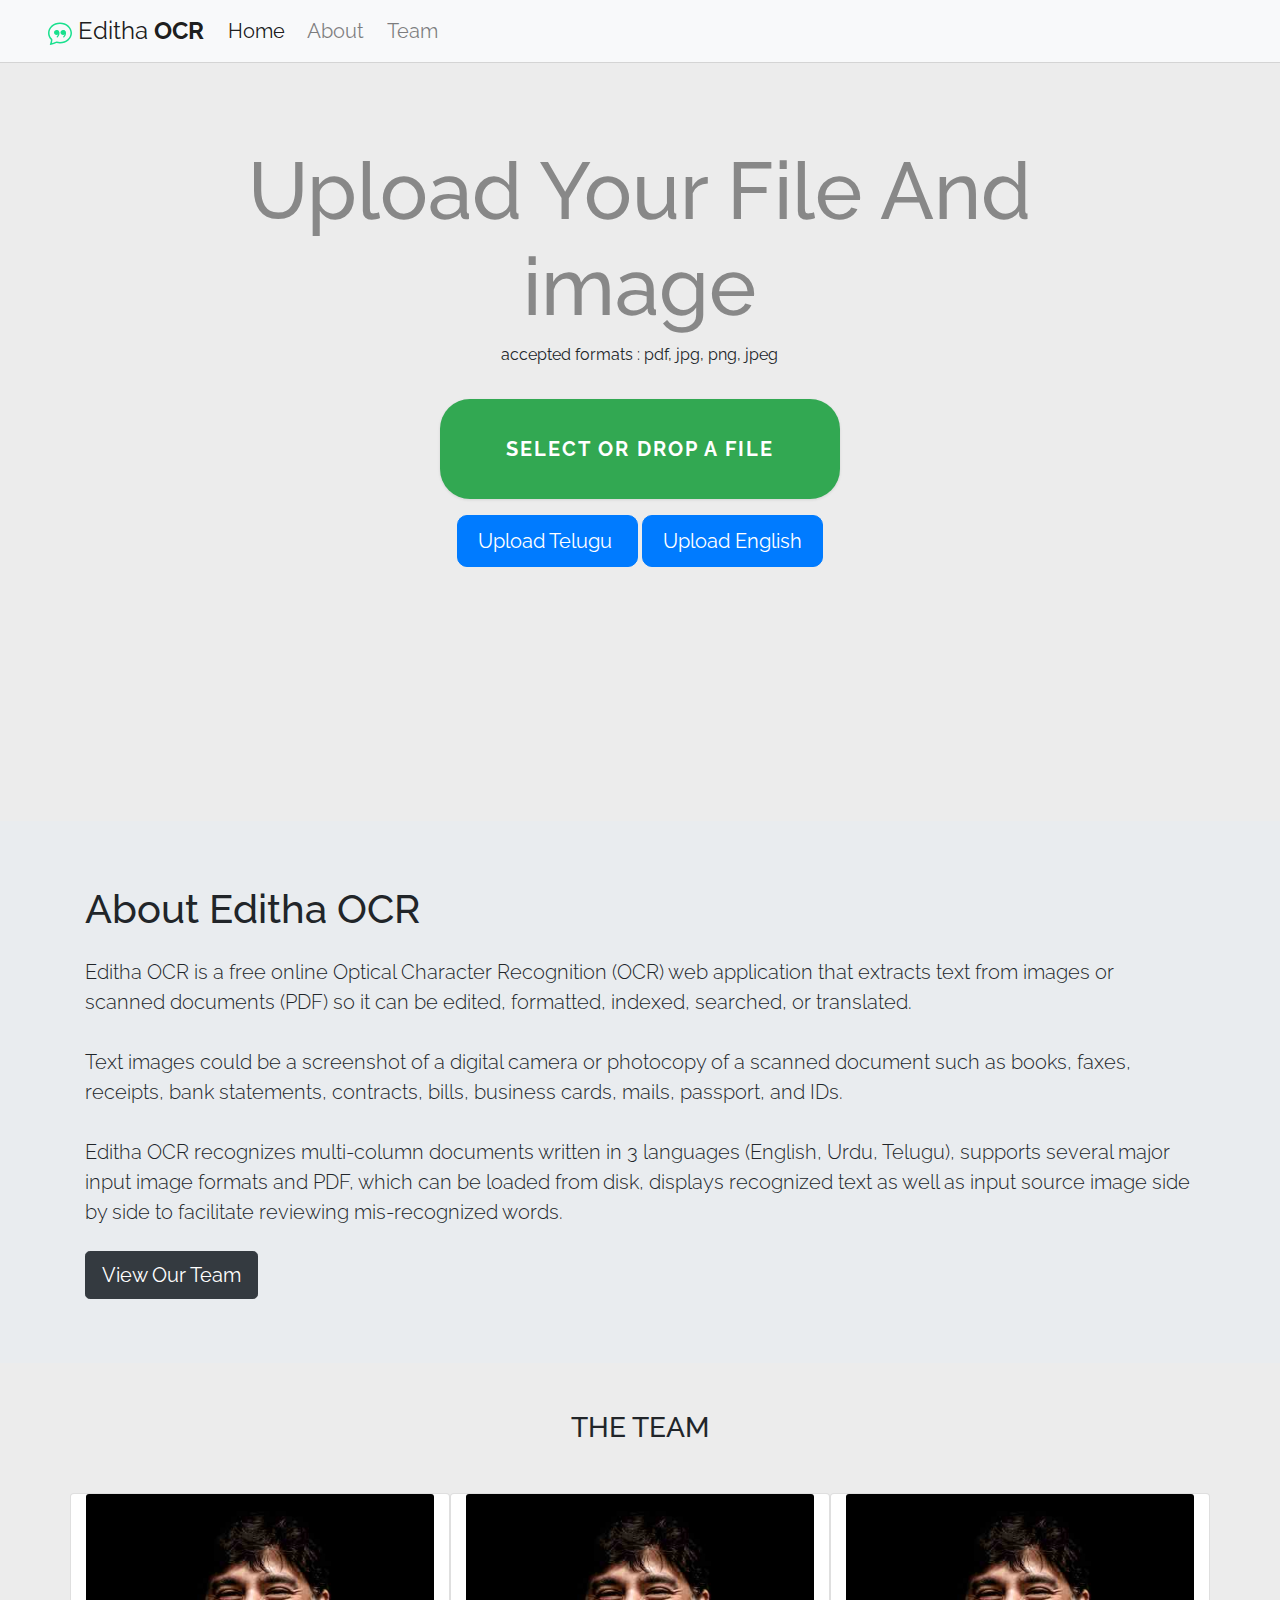
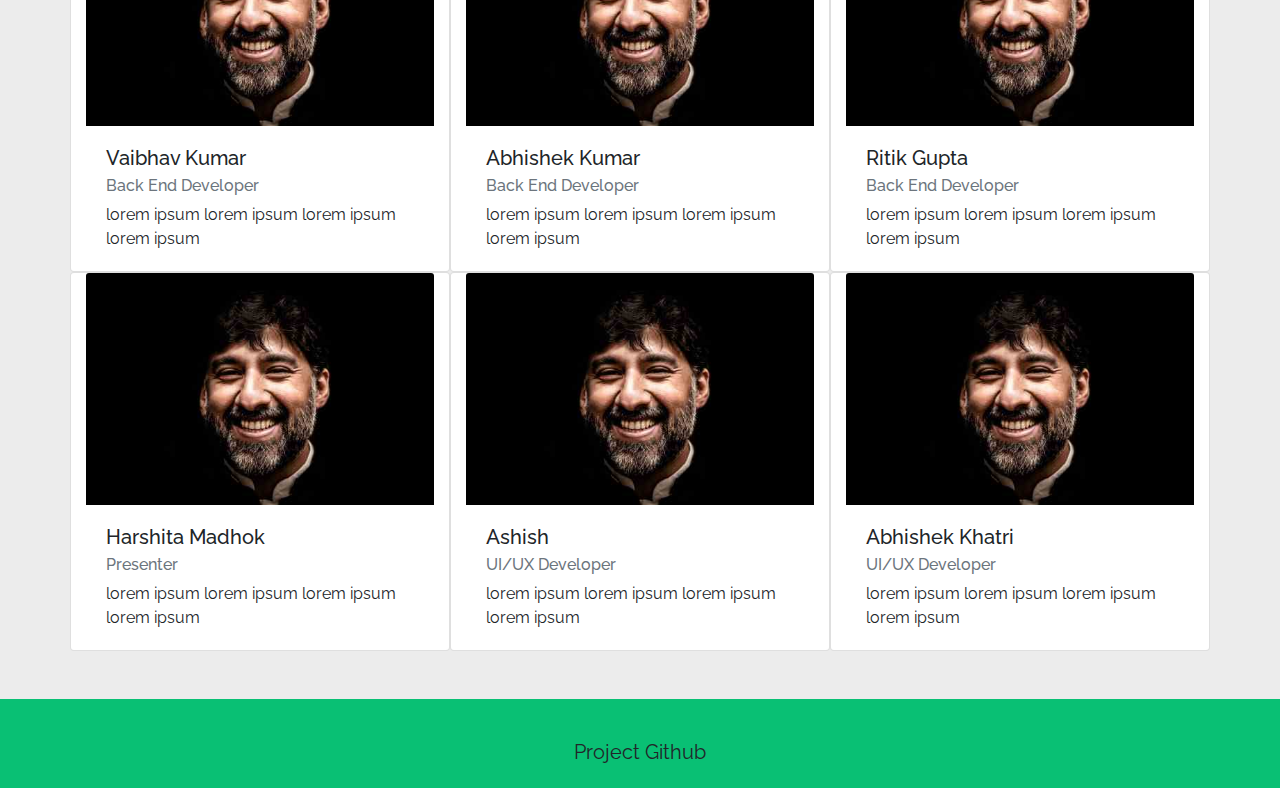
<file: templates/index.html>
<!doctype html>
<html lang="en">

<head>
    <!-- Required meta tags -->
    <meta charset="utf-8">
    <meta name="viewport" content="width=device-width, initial-scale=1, shrink-to-fit=no">

    <!-- Bootstrap CSS -->
    <link href="https://fonts.googleapis.com/css2?family=Raleway:wght@500&display=swap" rel="stylesheet">
    <link rel="stylesheet" href="https://stackpath.bootstrapcdn.com/bootstrap/4.4.1/css/bootstrap.min.css" integrity="sha384-Vkoo8x4CGsO3+Hhxv8T/Q5PaXtkKtu6ug5TOeNV6gBiFeWPGFN9MuhOf23Q9Ifjh" crossorigin="anonymous">
    <link href="../static/stylesheets/style.css" rel="stylesheet" />
    <script src="../static/js/script.js"></script>

    <title>Editha OCR</title>
</head>

<body>
    <div class="fluid">
        <nav class="navbar navbar-expand-lg navbar-light bg-light">
            <a class="navbar-brand" href="index.html"><svg class="bi bi-chat-quote" width="1em" height="1em" viewBox="0 0 16 16" fill="currentColor" xmlns="http://www.w3.org/2000/svg">
                <path fill-rule="evenodd" d="M2.678 11.894a1 1 0 01.287.801 10.97 10.97 0 01-.398 2c1.395-.323 2.247-.697 2.634-.893a1 1 0 01.71-.074A8.06 8.06 0 008 14c3.996 0 7-2.807 7-6 0-3.192-3.004-6-7-6S1 4.808 1 8c0 1.468.617 2.83 1.678 3.894zm-.493 3.905a21.682 21.682 0 01-.713.129c-.2.032-.352-.176-.273-.362a9.68 9.68 0 00.244-.637l.003-.01c.248-.72.45-1.548.524-2.319C.743 11.37 0 9.76 0 8c0-3.866 3.582-7 8-7s8 3.134 8 7-3.582 7-8 7a9.06 9.06 0 01-2.347-.306c-.52.263-1.639.742-3.468 1.105z" clip-rule="evenodd"/>
                <path d="M7.468 7.667c0 .92-.776 1.666-1.734 1.666S4 8.587 4 7.667C4 6.747 4.776 6 5.734 6s1.734.746 1.734 1.667z"/>
                <path fill-rule="evenodd" d="M6.157 6.936a.438.438 0 01-.56.293.413.413 0 01-.274-.527c.08-.23.23-.44.477-.546a.891.891 0 01.698.014c.387.16.72.545.923.997.428.948.393 2.377-.942 3.706a.446.446 0 01-.612.01.405.405 0 01-.011-.59c1.093-1.087 1.058-2.158.77-2.794-.152-.336-.354-.514-.47-.563zm-.035-.012h-.001.001z" clip-rule="evenodd"/>
                <path d="M11.803 7.667c0 .92-.776 1.666-1.734 1.666-.957 0-1.734-.746-1.734-1.666 0-.92.777-1.667 1.734-1.667.958 0 1.734.746 1.734 1.667z"/>
                <path fill-rule="evenodd" d="M10.492 6.936a.438.438 0 01-.56.293.413.413 0 01-.274-.527c.08-.23.23-.44.477-.546a.891.891 0 01.698.014c.387.16.72.545.924.997.428.948.392 2.377-.942 3.706a.446.446 0 01-.613.01.405.405 0 01-.011-.59c1.093-1.087 1.058-2.158.77-2.794-.152-.336-.354-.514-.469-.563zm-.034-.012h-.002.002z" clip-rule="evenodd"/>
              </svg> Editha <b>OCR</b></a>
            <button class="navbar-toggler" type="button" data-toggle="collapse" data-target="#navbarSupportedContent" aria-controls="navbarSupportedContent" aria-expanded="false" aria-label="Toggle navigation">
              <span class="navbar-toggler-icon"></span>
            </button>

            <div class="collapse navbar-collapse" id="navbarSupportedContent">
                <ul class="navbar-nav mr-auto">
                    <li class="nav-item active">
                        <a class="nav-link" href="index.html">Home <span class="sr-only">(current)</span></a>
                    </li>
                    <li class="nav-item">
                        <a class="nav-link" href="#about">About</a>
                    </li>
                    <li class="nav-item">
                        <a class="nav-link" href="#team">Team</a>
                    </li>
            </div>
        </nav>
        <hr>

        <div class="row">

            <div class="col-2 col-side">
            </div>

            <div class="col-content col-8">

                <h1>
                    Upload Your File And image
                </h1>
                <p> accepted formats : pdf, jpg, png, jpeg </p>

                <form method="post" enctype=multipart/form-data>
                    <div class="flex-container">
                        <div class="form-group upload">
                            <input type="file" name="file" id="img" title="" class="drop-here" width="250" height="250" accept=".pdf,image/jpeg,image/png">
                            <div class="text text-drop">Select or DROP a File</div>
                            <div class="text text-upload">uploading...</div>
                            <svg class="check-wrapper" width="130" height="130">
                                <polyline class="check" points="100.2,40.2 51.5,88.8 29.8,67.5 "/>
                            </svg>
                        </div>
                    </div>

                    <div class="uploadButtons">
                        <input type="submit" name="Telugu" value="Upload Telugu " class="btn btn-primary btn-lg upload-btn">
                        <input type="submit" name="English" value="Upload English" class="btn btn-primary btn-lg upload-btn">
                    </div>


                    <!-- result section -->
                    <!-- <div class="container result">
                        <div class="row">
                            <div class="col-md-6 your-input">Your Input</div>
                            <div class="col-md-6 your-output">Your Output</div>
                        </div>
                    </div> -->

                    <!-- result in pop up windows -->
                    <section class="result">
                        
                    </section>


                    <!-- temporary result -->
                    <!-- <div id="result">
                        Temporary result
                        <div class="inputImage">
                            <img src="" id="inputImage" width="500" height="500" />
                        </div>
                        <input id="searchText" />
                        <div style="overflow: auto; height: 200px;" class="outputResult"></div>
                    </div> -->

                </form>

            </div>
        </div>


        <!-- result section -->
        <!-- <div class="container result">
            <div class="row">
                <div class="col-md-6 your-input">Your Input</div>
                <div class="col-md-6 your-output">Your Output</div>
            </div>
        </div> -->

        <!-- about section -->
        <div class="jumbotron jumbotron-fluid" id="about">
            <div class="container mt-6">
                <h1 class="display-6 mb-4">About Editha OCR</h1>
                <p class="lead">
                    Editha OCR is a free online Optical Character Recognition (OCR) web application that extracts text from images or scanned documents (PDF) so it can be edited, formatted, indexed, searched, or translated.
                    <br> <br> Text images could be a screenshot of a digital camera or photocopy of a scanned document such as books, faxes, receipts, bank statements, contracts, bills, business cards, mails, passport, and IDs.
                    <br> <br> Editha OCR recognizes multi-column documents written in 3 languages (English, Urdu, Telugu), supports several major input image formats and PDF, which can be loaded from disk, displays recognized text as well as input source
                    image side by side to facilitate reviewing mis-recognized words.
                    <br>
                </p>
                <a href="#team" class="btn btn-dark btn-lg mt-2">View Our Team</a>

            </div>
        </div>
    </div>

    <!-- team section -->

    <!-- team -->
    <div class="container team" id="team">
        <h3 class="team-heading">THE TEAM</h3>
        <div class="row">
            <div class="card col-sm">
                <img src="../static/images/avatar.jpg" class="card-img-top">
                <div class="card-body">
                    <h5 class="card-title">Vaibhav Kumar</h5>
                    <h6 class="card-subtitle mb-2 text-muted">Back End Developer</h6>
                    <p class="card-text">lorem ipsum lorem ipsum lorem ipsum lorem ipsum</p>
                </div>
            </div>
            <div class="card col-sm">
                <img src="../static/images/avatar.jpg" class="card-img-top">
                <div class="card-body">
                    <h5 class="card-title">Abhishek Kumar</h5>
                    <h6 class="card-subtitle mb-2 text-muted">Back End Developer</h6>
                    <p class="card-text">lorem ipsum lorem ipsum lorem ipsum lorem ipsum</p>
                </div>
            </div>
            <div class="card col-sm">
                <img src="../static/images/avatar.jpg" class="card-img-top">
                <div class="card-body">
                    <h5 class="card-title">Ritik Gupta</h5>
                    <h6 class="card-subtitle mb-2 text-muted">Back End Developer</h6>
                    <p class="card-text">lorem ipsum lorem ipsum lorem ipsum lorem ipsum</p>
                </div>
            </div>
            <div class="w-100"></div>

            <div class="card col-sm">
                <img src="../static/images/avatar.jpg" class="card-img-top">
                <div class="card-body">
                    <h5 class="card-title">Harshita Madhok</h5>
                    <h6 class="card-subtitle mb-2 text-muted">Presenter</h6>
                    <p class="card-text">lorem ipsum lorem ipsum lorem ipsum lorem ipsum</p>
                </div>
            </div>
            <div class="card col-sm">
                <img src="../static/images/avatar.jpg" class="card-img-top">
                <div class="card-body">
                    <h5 class="card-title">Ashish</h5>
                    <h6 class="card-subtitle mb-2 text-muted">UI/UX Developer</h6>
                    <p class="card-text">lorem ipsum lorem ipsum lorem ipsum lorem ipsum</p>
                </div>
            </div>
            <div class="card col-sm">
                <img src="../static/images/avatar.jpg" class="card-img-top">
                <div class="card-body">
                    <h5 class="card-title">Abhishek Khatri</h5>
                    <h6 class="card-subtitle mb-2 text-muted">UI/UX Developer</h6>
                    <p class="card-text">lorem ipsum lorem ipsum lorem ipsum lorem ipsum</p>
                </div>
            </div>
        </div>

    </div>

    <!-- footer section -->
    <div class="page-footer">
        <p>Project Github</p>
    </div>

    <script src="../static/js/upload-btn.js"></script>
    <!-- Optional JavaScript -->
    <!-- jQuery first, then Popper.js, then Bootstrap JS -->
    <script src="https://code.jquery.com/jquery-3.4.1.slim.min.js" integrity="sha384-J6qa4849blE2+poT4WnyKhv5vZF5SrPo0iEjwBvKU7imGFAV0wwj1yYfoRSJoZ+n" crossorigin="anonymous"></script>
    <script src="https://cdn.jsdelivr.net/npm/popper.js@1.16.0/dist/umd/popper.min.js" integrity="sha384-Q6E9RHvbIyZFJoft+2mJbHaEWldlvI9IOYy5n3zV9zzTtmI3UksdQRVvoxMfooAo" crossorigin="anonymous"></script>
    <script src="https://stackpath.bootstrapcdn.com/bootstrap/4.4.1/js/bootstrap.min.js" integrity="sha384-wfSDF2E50Y2D1uUdj0O3uMBJnjuUD4Ih7YwaYd1iqfktj0Uod8GCExl3Og8ifwB6" crossorigin="anonymous"></script>
</body>

</html>
</file>
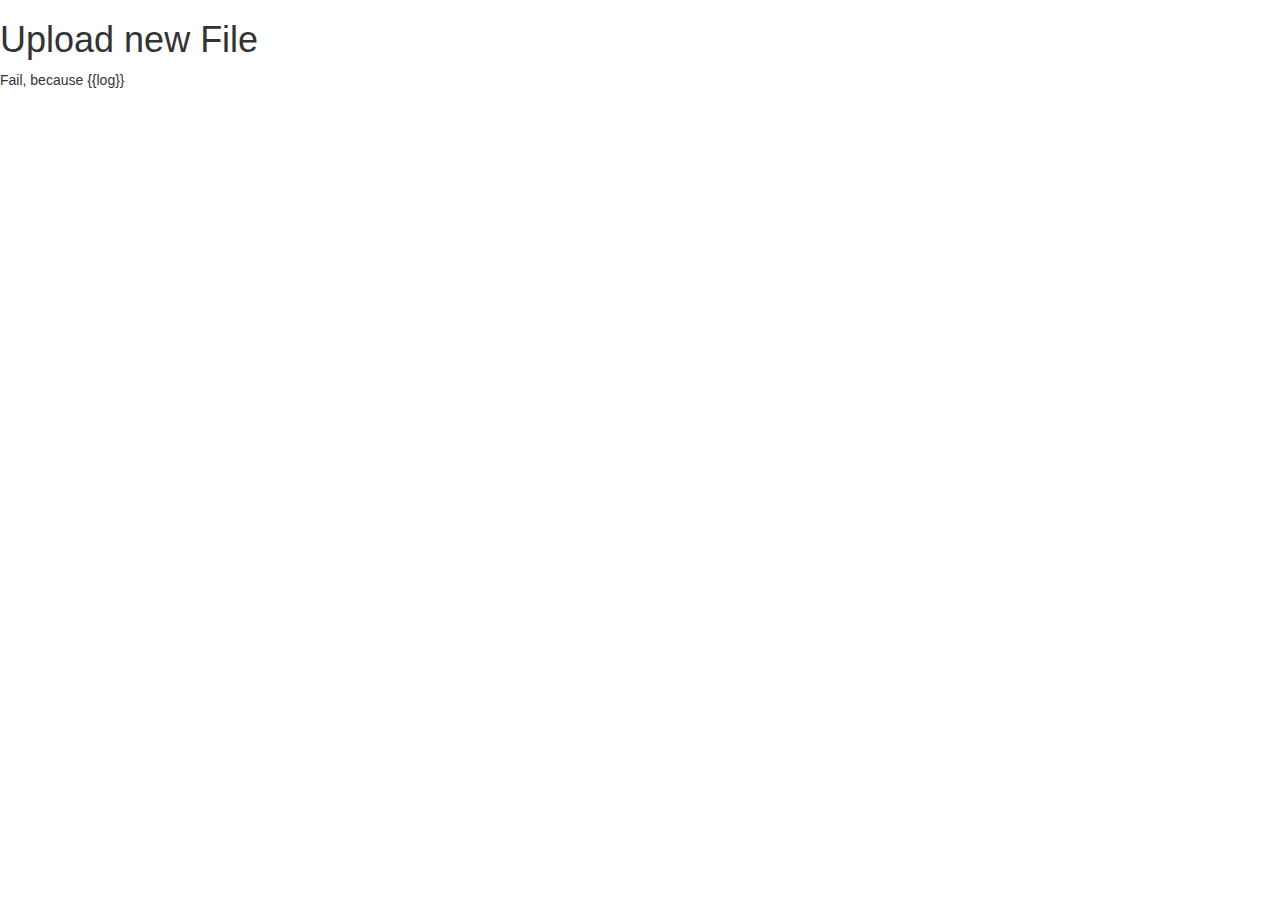
<file: templates/fail.html>
<!DOCTYPE html>

<html>

<head>
    <title>Upload a CSV File</title>
    <meta charset="utf-8">
	<meta name="viewport" content="width=device-width, initial-scale=1">
	<link rel="stylesheet" href="https://maxcdn.bootstrapcdn.com/bootstrap/3.4.0/css/bootstrap.min.css">
	<script src="https://ajax.googleapis.com/ajax/libs/jquery/3.3.1/jquery.min.js"></script>
	<script src="https://maxcdn.bootstrapcdn.com/bootstrap/3.4.0/js/bootstrap.min.js"></script>
    <script src="/static/js/index.js"></script>
</head>


<body>
    <h1>Upload new File</h1>
    <p>Fail, because {{log}}</p>


</body>
</html>
</file>
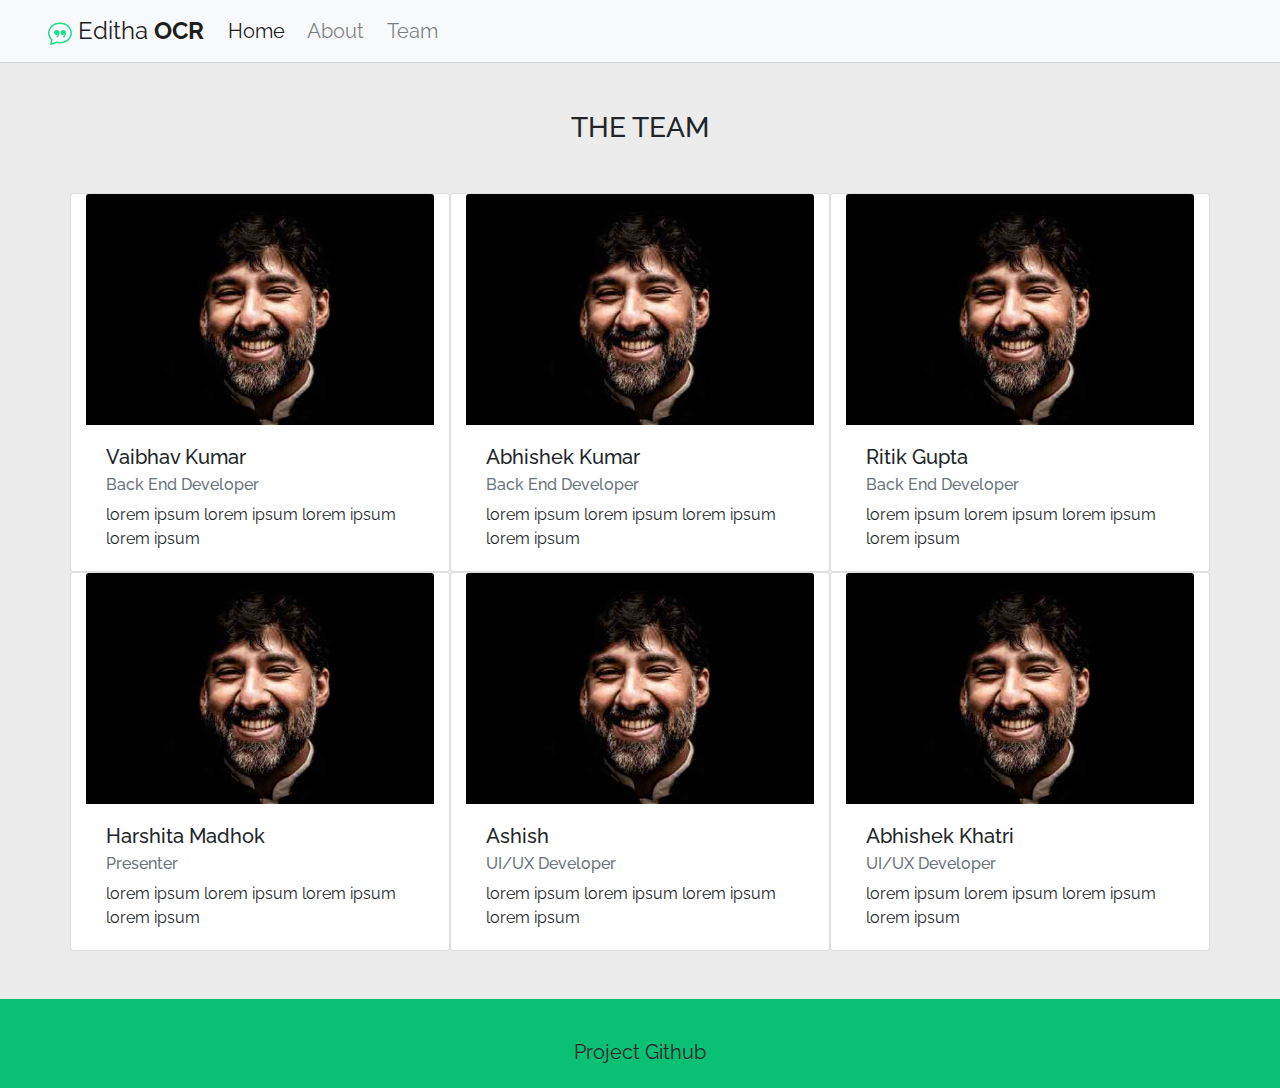
<file: templates/team.html>
<!doctype html>
<html lang="en">

<head>
    <!-- Required meta tags -->
    <meta charset="utf-8">
    <meta name="viewport" content="width=device-width, initial-scale=1, shrink-to-fit=no">

    <!-- Bootstrap CSS -->
    <link href="https://fonts.googleapis.com/css2?family=Raleway:wght@500&display=swap" rel="stylesheet">
    <link rel="stylesheet" href="https://stackpath.bootstrapcdn.com/bootstrap/4.4.1/css/bootstrap.min.css" integrity="sha384-Vkoo8x4CGsO3+Hhxv8T/Q5PaXtkKtu6ug5TOeNV6gBiFeWPGFN9MuhOf23Q9Ifjh" crossorigin="anonymous">
    <link href="../static/stylesheets/style.css" rel="stylesheet" />

    <title>WIP</title>
</head>

<body>
    <div class="fluid">
        <nav class="navbar navbar-expand-lg navbar-light bg-light">
            <a class="navbar-brand" href="index.html"><svg class="bi bi-chat-quote" width="1em" height="1em" viewBox="0 0 16 16" fill="currentColor" xmlns="http://www.w3.org/2000/svg">
                <path fill-rule="evenodd" d="M2.678 11.894a1 1 0 01.287.801 10.97 10.97 0 01-.398 2c1.395-.323 2.247-.697 2.634-.893a1 1 0 01.71-.074A8.06 8.06 0 008 14c3.996 0 7-2.807 7-6 0-3.192-3.004-6-7-6S1 4.808 1 8c0 1.468.617 2.83 1.678 3.894zm-.493 3.905a21.682 21.682 0 01-.713.129c-.2.032-.352-.176-.273-.362a9.68 9.68 0 00.244-.637l.003-.01c.248-.72.45-1.548.524-2.319C.743 11.37 0 9.76 0 8c0-3.866 3.582-7 8-7s8 3.134 8 7-3.582 7-8 7a9.06 9.06 0 01-2.347-.306c-.52.263-1.639.742-3.468 1.105z" clip-rule="evenodd"/>
                <path d="M7.468 7.667c0 .92-.776 1.666-1.734 1.666S4 8.587 4 7.667C4 6.747 4.776 6 5.734 6s1.734.746 1.734 1.667z"/>
                <path fill-rule="evenodd" d="M6.157 6.936a.438.438 0 01-.56.293.413.413 0 01-.274-.527c.08-.23.23-.44.477-.546a.891.891 0 01.698.014c.387.16.72.545.923.997.428.948.393 2.377-.942 3.706a.446.446 0 01-.612.01.405.405 0 01-.011-.59c1.093-1.087 1.058-2.158.77-2.794-.152-.336-.354-.514-.47-.563zm-.035-.012h-.001.001z" clip-rule="evenodd"/>
                <path d="M11.803 7.667c0 .92-.776 1.666-1.734 1.666-.957 0-1.734-.746-1.734-1.666 0-.92.777-1.667 1.734-1.667.958 0 1.734.746 1.734 1.667z"/>
                <path fill-rule="evenodd" d="M10.492 6.936a.438.438 0 01-.56.293.413.413 0 01-.274-.527c.08-.23.23-.44.477-.546a.891.891 0 01.698.014c.387.16.72.545.924.997.428.948.392 2.377-.942 3.706a.446.446 0 01-.613.01.405.405 0 01-.011-.59c1.093-1.087 1.058-2.158.77-2.794-.152-.336-.354-.514-.469-.563zm-.034-.012h-.002.002z" clip-rule="evenodd"/>
              </svg> Editha <b>OCR</b></a>
            <button class="navbar-toggler" type="button" data-toggle="collapse" data-target="#navbarSupportedContent" aria-controls="navbarSupportedContent" aria-expanded="false" aria-label="Toggle navigation">
              <span class="navbar-toggler-icon"></span>
            </button>

            <div class="collapse navbar-collapse" id="navbarSupportedContent">
                <ul class="navbar-nav mr-auto">
                    <li class="nav-item active">
                        <a class="nav-link" href="index.html">Home <span class="sr-only">(current)</span></a>
                    </li>
                    <li class="nav-item">
                        <a class="nav-link" href="index.html#about">About</a>
                    </li>
                    <li class="nav-item">
                        <a class="nav-link" href="team.html">Team</a>
                    </li>
            </div>
        </nav>
        <hr>

        <!-- team -->
        <div class="container team">
            <h3 class="team-heading">THE TEAM</h3>
            <div class="row">
                <div class="card col-sm">
                    <img src="../static/images/avatar.jpg" class="card-img-top">
                    <div class="card-body">
                        <h5 class="card-title">Vaibhav Kumar</h5>
                        <h6 class="card-subtitle mb-2 text-muted">Back End Developer</h6>
                        <p class="card-text">lorem ipsum lorem ipsum lorem ipsum lorem ipsum</p>
                    </div>
                </div>
                <div class="card col-sm">
                    <img src="../static/images/avatar.jpg" class="card-img-top">
                    <div class="card-body">
                        <h5 class="card-title">Abhishek Kumar</h5>
                        <h6 class="card-subtitle mb-2 text-muted">Back End Developer</h6>
                        <p class="card-text">lorem ipsum lorem ipsum lorem ipsum lorem ipsum</p>
                    </div>
                </div>
                <div class="card col-sm">
                    <img src="../static/images/avatar.jpg" class="card-img-top">
                    <div class="card-body">
                        <h5 class="card-title">Ritik Gupta</h5>
                        <h6 class="card-subtitle mb-2 text-muted">Back End Developer</h6>
                        <p class="card-text">lorem ipsum lorem ipsum lorem ipsum lorem ipsum</p>
                    </div>
                </div>
                <div class="w-100"></div>

                <div class="card col-sm">
                    <img src="../static/images/avatar.jpg" class="card-img-top">
                    <div class="card-body">
                        <h5 class="card-title">Harshita Madhok</h5>
                        <h6 class="card-subtitle mb-2 text-muted">Presenter</h6>
                        <p class="card-text">lorem ipsum lorem ipsum lorem ipsum lorem ipsum</p>
                    </div>
                </div>
                <div class="card col-sm">
                    <img src="../static/images/avatar.jpg" class="card-img-top">
                    <div class="card-body">
                        <h5 class="card-title">Ashish</h5>
                        <h6 class="card-subtitle mb-2 text-muted">UI/UX Developer</h6>
                        <p class="card-text">lorem ipsum lorem ipsum lorem ipsum lorem ipsum</p>
                    </div>
                </div>
                <div class="card col-sm">
                    <img src="../static/images/avatar.jpg" class="card-img-top">
                    <div class="card-body">
                        <h5 class="card-title">Abhishek Khatri</h5>
                        <h6 class="card-subtitle mb-2 text-muted">UI/UX Developer</h6>
                        <p class="card-text">lorem ipsum lorem ipsum lorem ipsum lorem ipsum</p>
                    </div>
                </div>
            </div>

        </div>
    </div>

    <!-- footer section -->
    <div class="page-footer">
        <p>Project Github</p>
    </div>


    <!-- Optional JavaScript -->
    <!-- jQuery first, then Popper.js, then Bootstrap JS -->
    <script src="https://code.jquery.com/jquery-3.4.1.slim.min.js" integrity="sha384-J6qa4849blE2+poT4WnyKhv5vZF5SrPo0iEjwBvKU7imGFAV0wwj1yYfoRSJoZ+n" crossorigin="anonymous"></script>
    <script src="https://cdn.jsdelivr.net/npm/popper.js@1.16.0/dist/umd/popper.min.js" integrity="sha384-Q6E9RHvbIyZFJoft+2mJbHaEWldlvI9IOYy5n3zV9zzTtmI3UksdQRVvoxMfooAo" crossorigin="anonymous"></script>
    <script src="https://stackpath.bootstrapcdn.com/bootstrap/4.4.1/js/bootstrap.min.js" integrity="sha384-wfSDF2E50Y2D1uUdj0O3uMBJnjuUD4Ih7YwaYd1iqfktj0Uod8GCExl3Og8ifwB6" crossorigin="anonymous"></script>
</body>

</html>
</file>
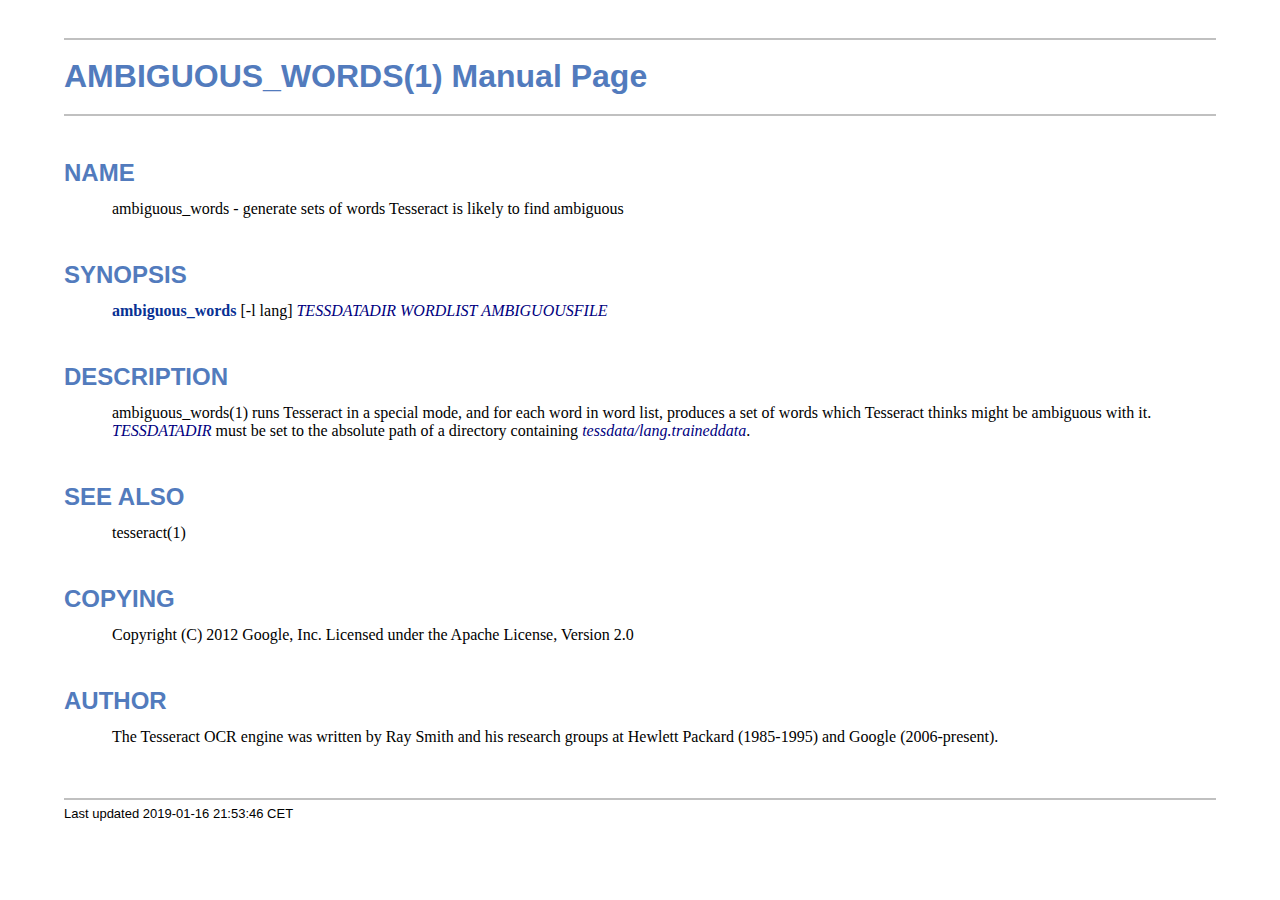
<file: Tesseract-OCR/ambiguous_words.1.html>
<!DOCTYPE html>
<html lang="en">
<head>
<meta http-equiv="Content-Type" content="text/html; charset=UTF-8">
<meta name="generator" content="AsciiDoc 8.6.10">
<title>AMBIGUOUS_WORDS(1)</title>
<style type="text/css">
/* Shared CSS for AsciiDoc xhtml11 and html5 backends */

/* Default font. */
body {
  font-family: Georgia,serif;
}

/* Title font. */
h1, h2, h3, h4, h5, h6,
div.title, caption.title,
thead, p.table.header,
#toctitle,
#author, #revnumber, #revdate, #revremark,
#footer {
  font-family: Arial,Helvetica,sans-serif;
}

body {
  margin: 1em 5% 1em 5%;
}

a {
  color: blue;
  text-decoration: underline;
}
a:visited {
  color: fuchsia;
}

em {
  font-style: italic;
  color: navy;
}

strong {
  font-weight: bold;
  color: #083194;
}

h1, h2, h3, h4, h5, h6 {
  color: #527bbd;
  margin-top: 1.2em;
  margin-bottom: 0.5em;
  line-height: 1.3;
}

h1, h2, h3 {
  border-bottom: 2px solid silver;
}
h2 {
  padding-top: 0.5em;
}
h3 {
  float: left;
}
h3 + * {
  clear: left;
}
h5 {
  font-size: 1.0em;
}

div.sectionbody {
  margin-left: 0;
}

hr {
  border: 1px solid silver;
}

p {
  margin-top: 0.5em;
  margin-bottom: 0.5em;
}

ul, ol, li > p {
  margin-top: 0;
}
ul > li     { color: #aaa; }
ul > li > * { color: black; }

.monospaced, code, pre {
  font-family: "Courier New", Courier, monospace;
  font-size: inherit;
  color: navy;
  padding: 0;
  margin: 0;
}
pre {
  white-space: pre-wrap;
}

#author {
  color: #527bbd;
  font-weight: bold;
  font-size: 1.1em;
}
#email {
}
#revnumber, #revdate, #revremark {
}

#footer {
  font-size: small;
  border-top: 2px solid silver;
  padding-top: 0.5em;
  margin-top: 4.0em;
}
#footer-text {
  float: left;
  padding-bottom: 0.5em;
}
#footer-badges {
  float: right;
  padding-bottom: 0.5em;
}

#preamble {
  margin-top: 1.5em;
  margin-bottom: 1.5em;
}
div.imageblock, div.exampleblock, div.verseblock,
div.quoteblock, div.literalblock, div.listingblock, div.sidebarblock,
div.admonitionblock {
  margin-top: 1.0em;
  margin-bottom: 1.5em;
}
div.admonitionblock {
  margin-top: 2.0em;
  margin-bottom: 2.0em;
  margin-right: 10%;
  color: #606060;
}

div.content { /* Block element content. */
  padding: 0;
}

/* Block element titles. */
div.title, caption.title {
  color: #527bbd;
  font-weight: bold;
  text-align: left;
  margin-top: 1.0em;
  margin-bottom: 0.5em;
}
div.title + * {
  margin-top: 0;
}

td div.title:first-child {
  margin-top: 0.0em;
}
div.content div.title:first-child {
  margin-top: 0.0em;
}
div.content + div.title {
  margin-top: 0.0em;
}

div.sidebarblock > div.content {
  background: #ffffee;
  border: 1px solid #dddddd;
  border-left: 4px solid #f0f0f0;
  padding: 0.5em;
}

div.listingblock > div.content {
  border: 1px solid #dddddd;
  border-left: 5px solid #f0f0f0;
  background: #f8f8f8;
  padding: 0.5em;
}

div.quoteblock, div.verseblock {
  padding-left: 1.0em;
  margin-left: 1.0em;
  margin-right: 10%;
  border-left: 5px solid #f0f0f0;
  color: #888;
}

div.quoteblock > div.attribution {
  padding-top: 0.5em;
  text-align: right;
}

div.verseblock > pre.content {
  font-family: inherit;
  font-size: inherit;
}
div.verseblock > div.attribution {
  padding-top: 0.75em;
  text-align: left;
}
/* DEPRECATED: Pre version 8.2.7 verse style literal block. */
div.verseblock + div.attribution {
  text-align: left;
}

div.admonitionblock .icon {
  vertical-align: top;
  font-size: 1.1em;
  font-weight: bold;
  text-decoration: underline;
  color: #527bbd;
  padding-right: 0.5em;
}
div.admonitionblock td.content {
  padding-left: 0.5em;
  border-left: 3px solid #dddddd;
}

div.exampleblock > div.content {
  border-left: 3px solid #dddddd;
  padding-left: 0.5em;
}

div.imageblock div.content { padding-left: 0; }
span.image img { border-style: none; vertical-align: text-bottom; }
a.image:visited { color: white; }

dl {
  margin-top: 0.8em;
  margin-bottom: 0.8em;
}
dt {
  margin-top: 0.5em;
  margin-bottom: 0;
  font-style: normal;
  color: navy;
}
dd > *:first-child {
  margin-top: 0.1em;
}

ul, ol {
    list-style-position: outside;
}
ol.arabic {
  list-style-type: decimal;
}
ol.loweralpha {
  list-style-type: lower-alpha;
}
ol.upperalpha {
  list-style-type: upper-alpha;
}
ol.lowerroman {
  list-style-type: lower-roman;
}
ol.upperroman {
  list-style-type: upper-roman;
}

div.compact ul, div.compact ol,
div.compact p, div.compact p,
div.compact div, div.compact div {
  margin-top: 0.1em;
  margin-bottom: 0.1em;
}

tfoot {
  font-weight: bold;
}
td > div.verse {
  white-space: pre;
}

div.hdlist {
  margin-top: 0.8em;
  margin-bottom: 0.8em;
}
div.hdlist tr {
  padding-bottom: 15px;
}
dt.hdlist1.strong, td.hdlist1.strong {
  font-weight: bold;
}
td.hdlist1 {
  vertical-align: top;
  font-style: normal;
  padding-right: 0.8em;
  color: navy;
}
td.hdlist2 {
  vertical-align: top;
}
div.hdlist.compact tr {
  margin: 0;
  padding-bottom: 0;
}

.comment {
  background: yellow;
}

.footnote, .footnoteref {
  font-size: 0.8em;
}

span.footnote, span.footnoteref {
  vertical-align: super;
}

#footnotes {
  margin: 20px 0 20px 0;
  padding: 7px 0 0 0;
}

#footnotes div.footnote {
  margin: 0 0 5px 0;
}

#footnotes hr {
  border: none;
  border-top: 1px solid silver;
  height: 1px;
  text-align: left;
  margin-left: 0;
  width: 20%;
  min-width: 100px;
}

div.colist td {
  padding-right: 0.5em;
  padding-bottom: 0.3em;
  vertical-align: top;
}
div.colist td img {
  margin-top: 0.3em;
}

@media print {
  #footer-badges { display: none; }
}

#toc {
  margin-bottom: 2.5em;
}

#toctitle {
  color: #527bbd;
  font-size: 1.1em;
  font-weight: bold;
  margin-top: 1.0em;
  margin-bottom: 0.1em;
}

div.toclevel0, div.toclevel1, div.toclevel2, div.toclevel3, div.toclevel4 {
  margin-top: 0;
  margin-bottom: 0;
}
div.toclevel2 {
  margin-left: 2em;
  font-size: 0.9em;
}
div.toclevel3 {
  margin-left: 4em;
  font-size: 0.9em;
}
div.toclevel4 {
  margin-left: 6em;
  font-size: 0.9em;
}

span.aqua { color: aqua; }
span.black { color: black; }
span.blue { color: blue; }
span.fuchsia { color: fuchsia; }
span.gray { color: gray; }
span.green { color: green; }
span.lime { color: lime; }
span.maroon { color: maroon; }
span.navy { color: navy; }
span.olive { color: olive; }
span.purple { color: purple; }
span.red { color: red; }
span.silver { color: silver; }
span.teal { color: teal; }
span.white { color: white; }
span.yellow { color: yellow; }

span.aqua-background { background: aqua; }
span.black-background { background: black; }
span.blue-background { background: blue; }
span.fuchsia-background { background: fuchsia; }
span.gray-background { background: gray; }
span.green-background { background: green; }
span.lime-background { background: lime; }
span.maroon-background { background: maroon; }
span.navy-background { background: navy; }
span.olive-background { background: olive; }
span.purple-background { background: purple; }
span.red-background { background: red; }
span.silver-background { background: silver; }
span.teal-background { background: teal; }
span.white-background { background: white; }
span.yellow-background { background: yellow; }

span.big { font-size: 2em; }
span.small { font-size: 0.6em; }

span.underline { text-decoration: underline; }
span.overline { text-decoration: overline; }
span.line-through { text-decoration: line-through; }

div.unbreakable { page-break-inside: avoid; }


/*
 * xhtml11 specific
 *
 * */

div.tableblock {
  margin-top: 1.0em;
  margin-bottom: 1.5em;
}
div.tableblock > table {
  border: 3px solid #527bbd;
}
thead, p.table.header {
  font-weight: bold;
  color: #527bbd;
}
p.table {
  margin-top: 0;
}
/* Because the table frame attribute is overriden by CSS in most browsers. */
div.tableblock > table[frame="void"] {
  border-style: none;
}
div.tableblock > table[frame="hsides"] {
  border-left-style: none;
  border-right-style: none;
}
div.tableblock > table[frame="vsides"] {
  border-top-style: none;
  border-bottom-style: none;
}


/*
 * html5 specific
 *
 * */

table.tableblock {
  margin-top: 1.0em;
  margin-bottom: 1.5em;
}
thead, p.tableblock.header {
  font-weight: bold;
  color: #527bbd;
}
p.tableblock {
  margin-top: 0;
}
table.tableblock {
  border-width: 3px;
  border-spacing: 0px;
  border-style: solid;
  border-color: #527bbd;
  border-collapse: collapse;
}
th.tableblock, td.tableblock {
  border-width: 1px;
  padding: 4px;
  border-style: solid;
  border-color: #527bbd;
}

table.tableblock.frame-topbot {
  border-left-style: hidden;
  border-right-style: hidden;
}
table.tableblock.frame-sides {
  border-top-style: hidden;
  border-bottom-style: hidden;
}
table.tableblock.frame-none {
  border-style: hidden;
}

th.tableblock.halign-left, td.tableblock.halign-left {
  text-align: left;
}
th.tableblock.halign-center, td.tableblock.halign-center {
  text-align: center;
}
th.tableblock.halign-right, td.tableblock.halign-right {
  text-align: right;
}

th.tableblock.valign-top, td.tableblock.valign-top {
  vertical-align: top;
}
th.tableblock.valign-middle, td.tableblock.valign-middle {
  vertical-align: middle;
}
th.tableblock.valign-bottom, td.tableblock.valign-bottom {
  vertical-align: bottom;
}


/*
 * manpage specific
 *
 * */

body.manpage h1 {
  padding-top: 0.5em;
  padding-bottom: 0.5em;
  border-top: 2px solid silver;
  border-bottom: 2px solid silver;
}
body.manpage h2 {
  border-style: none;
}
body.manpage div.sectionbody {
  margin-left: 3em;
}

@media print {
  body.manpage div#toc { display: none; }
}


</style>
<script type="text/javascript">
/*<![CDATA[*/
var asciidoc = {  // Namespace.

/////////////////////////////////////////////////////////////////////
// Table Of Contents generator
/////////////////////////////////////////////////////////////////////

/* Author: Mihai Bazon, September 2002
 * http://students.infoiasi.ro/~mishoo
 *
 * Table Of Content generator
 * Version: 0.4
 *
 * Feel free to use this script under the terms of the GNU General Public
 * License, as long as you do not remove or alter this notice.
 */

 /* modified by Troy D. Hanson, September 2006. License: GPL */
 /* modified by Stuart Rackham, 2006, 2009. License: GPL */

// toclevels = 1..4.
toc: function (toclevels) {

  function getText(el) {
    var text = "";
    for (var i = el.firstChild; i != null; i = i.nextSibling) {
      if (i.nodeType == 3 /* Node.TEXT_NODE */) // IE doesn't speak constants.
        text += i.data;
      else if (i.firstChild != null)
        text += getText(i);
    }
    return text;
  }

  function TocEntry(el, text, toclevel) {
    this.element = el;
    this.text = text;
    this.toclevel = toclevel;
  }

  function tocEntries(el, toclevels) {
    var result = new Array;
    var re = new RegExp('[hH]([1-'+(toclevels+1)+'])');
    // Function that scans the DOM tree for header elements (the DOM2
    // nodeIterator API would be a better technique but not supported by all
    // browsers).
    var iterate = function (el) {
      for (var i = el.firstChild; i != null; i = i.nextSibling) {
        if (i.nodeType == 1 /* Node.ELEMENT_NODE */) {
          var mo = re.exec(i.tagName);
          if (mo && (i.getAttribute("class") || i.getAttribute("className")) != "float") {
            result[result.length] = new TocEntry(i, getText(i), mo[1]-1);
          }
          iterate(i);
        }
      }
    }
    iterate(el);
    return result;
  }

  var toc = document.getElementById("toc");
  if (!toc) {
    return;
  }

  // Delete existing TOC entries in case we're reloading the TOC.
  var tocEntriesToRemove = [];
  var i;
  for (i = 0; i < toc.childNodes.length; i++) {
    var entry = toc.childNodes[i];
    if (entry.nodeName.toLowerCase() == 'div'
     && entry.getAttribute("class")
     && entry.getAttribute("class").match(/^toclevel/))
      tocEntriesToRemove.push(entry);
  }
  for (i = 0; i < tocEntriesToRemove.length; i++) {
    toc.removeChild(tocEntriesToRemove[i]);
  }

  // Rebuild TOC entries.
  var entries = tocEntries(document.getElementById("content"), toclevels);
  for (var i = 0; i < entries.length; ++i) {
    var entry = entries[i];
    if (entry.element.id == "")
      entry.element.id = "_toc_" + i;
    var a = document.createElement("a");
    a.href = "#" + entry.element.id;
    a.appendChild(document.createTextNode(entry.text));
    var div = document.createElement("div");
    div.appendChild(a);
    div.className = "toclevel" + entry.toclevel;
    toc.appendChild(div);
  }
  if (entries.length == 0)
    toc.parentNode.removeChild(toc);
},


/////////////////////////////////////////////////////////////////////
// Footnotes generator
/////////////////////////////////////////////////////////////////////

/* Based on footnote generation code from:
 * http://www.brandspankingnew.net/archive/2005/07/format_footnote.html
 */

footnotes: function () {
  // Delete existing footnote entries in case we're reloading the footnodes.
  var i;
  var noteholder = document.getElementById("footnotes");
  if (!noteholder) {
    return;
  }
  var entriesToRemove = [];
  for (i = 0; i < noteholder.childNodes.length; i++) {
    var entry = noteholder.childNodes[i];
    if (entry.nodeName.toLowerCase() == 'div' && entry.getAttribute("class") == "footnote")
      entriesToRemove.push(entry);
  }
  for (i = 0; i < entriesToRemove.length; i++) {
    noteholder.removeChild(entriesToRemove[i]);
  }

  // Rebuild footnote entries.
  var cont = document.getElementById("content");
  var spans = cont.getElementsByTagName("span");
  var refs = {};
  var n = 0;
  for (i=0; i<spans.length; i++) {
    if (spans[i].className == "footnote") {
      n++;
      var note = spans[i].getAttribute("data-note");
      if (!note) {
        // Use [\s\S] in place of . so multi-line matches work.
        // Because JavaScript has no s (dotall) regex flag.
        note = spans[i].innerHTML.match(/\s*\[([\s\S]*)]\s*/)[1];
        spans[i].innerHTML =
          "[<a id='_footnoteref_" + n + "' href='#_footnote_" + n +
          "' title='View footnote' class='footnote'>" + n + "</a>]";
        spans[i].setAttribute("data-note", note);
      }
      noteholder.innerHTML +=
        "<div class='footnote' id='_footnote_" + n + "'>" +
        "<a href='#_footnoteref_" + n + "' title='Return to text'>" +
        n + "</a>. " + note + "</div>";
      var id =spans[i].getAttribute("id");
      if (id != null) refs["#"+id] = n;
    }
  }
  if (n == 0)
    noteholder.parentNode.removeChild(noteholder);
  else {
    // Process footnoterefs.
    for (i=0; i<spans.length; i++) {
      if (spans[i].className == "footnoteref") {
        var href = spans[i].getElementsByTagName("a")[0].getAttribute("href");
        href = href.match(/#.*/)[0];  // Because IE return full URL.
        n = refs[href];
        spans[i].innerHTML =
          "[<a href='#_footnote_" + n +
          "' title='View footnote' class='footnote'>" + n + "</a>]";
      }
    }
  }
},

install: function(toclevels) {
  var timerId;

  function reinstall() {
    asciidoc.footnotes();
    if (toclevels) {
      asciidoc.toc(toclevels);
    }
  }

  function reinstallAndRemoveTimer() {
    clearInterval(timerId);
    reinstall();
  }

  timerId = setInterval(reinstall, 500);
  if (document.addEventListener)
    document.addEventListener("DOMContentLoaded", reinstallAndRemoveTimer, false);
  else
    window.onload = reinstallAndRemoveTimer;
}

}
asciidoc.install();
/*]]>*/
</script>
</head>
<body class="manpage">
<div id="header">
<h1>
AMBIGUOUS_WORDS(1) Manual Page
</h1>
<h2>NAME</h2>
<div class="sectionbody">
<p>ambiguous_words -
   generate sets of words Tesseract is likely to find ambiguous
</p>
</div>
</div>
<div id="content">
<div class="sect1">
<h2 id="_synopsis">SYNOPSIS</h2>
<div class="sectionbody">
<div class="paragraph"><p><strong>ambiguous_words</strong> [-l lang] <em>TESSDATADIR</em> <em>WORDLIST</em> <em>AMBIGUOUSFILE</em></p></div>
</div>
</div>
<div class="sect1">
<h2 id="_description">DESCRIPTION</h2>
<div class="sectionbody">
<div class="paragraph"><p>ambiguous_words(1) runs Tesseract in a special mode, and for each word
in word list, produces a set of words which Tesseract thinks might be
ambiguous with it.   <em>TESSDATADIR</em> must be set to the absolute path of
a directory containing <em>tessdata/lang.traineddata</em>.</p></div>
</div>
</div>
<div class="sect1">
<h2 id="_see_also">SEE ALSO</h2>
<div class="sectionbody">
<div class="paragraph"><p>tesseract(1)</p></div>
</div>
</div>
<div class="sect1">
<h2 id="_copying">COPYING</h2>
<div class="sectionbody">
<div class="paragraph"><p>Copyright (C) 2012 Google, Inc.
Licensed under the Apache License, Version 2.0</p></div>
</div>
</div>
<div class="sect1">
<h2 id="_author">AUTHOR</h2>
<div class="sectionbody">
<div class="paragraph"><p>The Tesseract OCR engine was written by Ray Smith and his research groups
at Hewlett Packard (1985-1995) and Google (2006-present).</p></div>
</div>
</div>
</div>
<div id="footnotes"><hr></div>
<div id="footer">
<div id="footer-text">
Last updated
 2019-01-16 21:53:46 CET
</div>
</div>
</body>
</html>
</file>
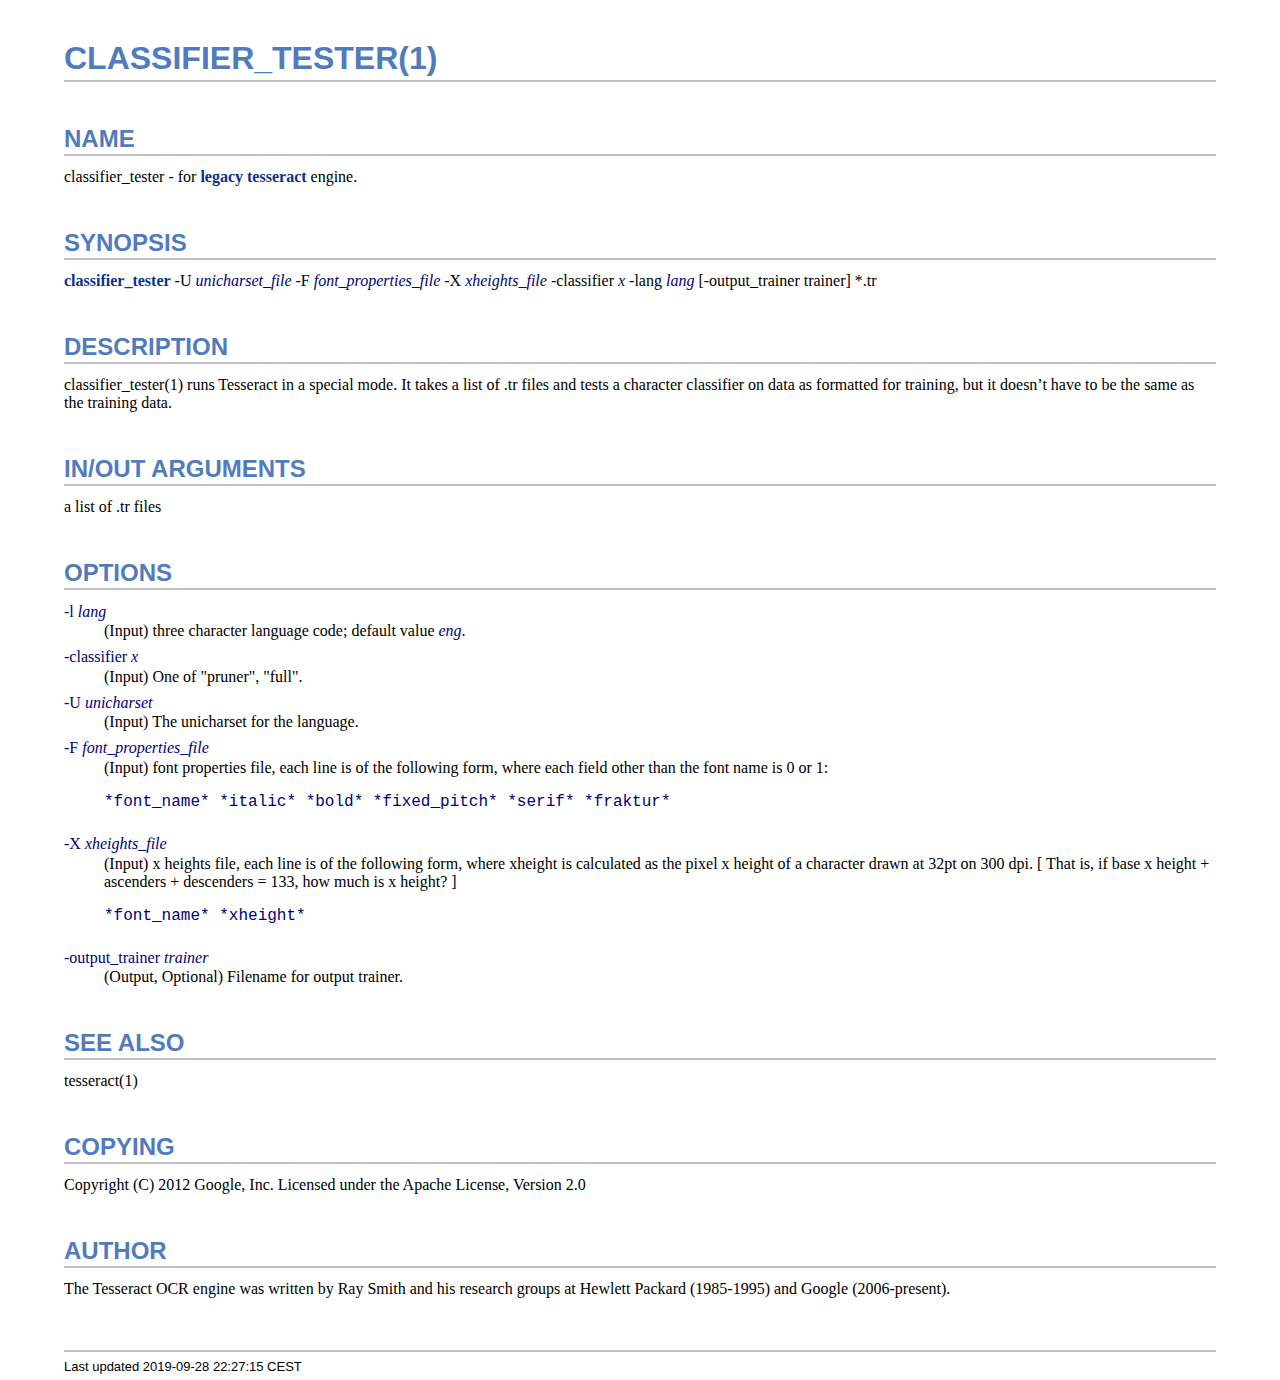
<file: Tesseract-OCR/classifier_tester.1.html>
<!DOCTYPE html>
<html lang="en">
<head>
<meta http-equiv="Content-Type" content="text/html; charset=UTF-8">
<meta name="generator" content="AsciiDoc 8.6.10">
<title>CLASSIFIER_TESTER(1)</title>
<style type="text/css">
/* Shared CSS for AsciiDoc xhtml11 and html5 backends */

/* Default font. */
body {
  font-family: Georgia,serif;
}

/* Title font. */
h1, h2, h3, h4, h5, h6,
div.title, caption.title,
thead, p.table.header,
#toctitle,
#author, #revnumber, #revdate, #revremark,
#footer {
  font-family: Arial,Helvetica,sans-serif;
}

body {
  margin: 1em 5% 1em 5%;
}

a {
  color: blue;
  text-decoration: underline;
}
a:visited {
  color: fuchsia;
}

em {
  font-style: italic;
  color: navy;
}

strong {
  font-weight: bold;
  color: #083194;
}

h1, h2, h3, h4, h5, h6 {
  color: #527bbd;
  margin-top: 1.2em;
  margin-bottom: 0.5em;
  line-height: 1.3;
}

h1, h2, h3 {
  border-bottom: 2px solid silver;
}
h2 {
  padding-top: 0.5em;
}
h3 {
  float: left;
}
h3 + * {
  clear: left;
}
h5 {
  font-size: 1.0em;
}

div.sectionbody {
  margin-left: 0;
}

hr {
  border: 1px solid silver;
}

p {
  margin-top: 0.5em;
  margin-bottom: 0.5em;
}

ul, ol, li > p {
  margin-top: 0;
}
ul > li     { color: #aaa; }
ul > li > * { color: black; }

.monospaced, code, pre {
  font-family: "Courier New", Courier, monospace;
  font-size: inherit;
  color: navy;
  padding: 0;
  margin: 0;
}
pre {
  white-space: pre-wrap;
}

#author {
  color: #527bbd;
  font-weight: bold;
  font-size: 1.1em;
}
#email {
}
#revnumber, #revdate, #revremark {
}

#footer {
  font-size: small;
  border-top: 2px solid silver;
  padding-top: 0.5em;
  margin-top: 4.0em;
}
#footer-text {
  float: left;
  padding-bottom: 0.5em;
}
#footer-badges {
  float: right;
  padding-bottom: 0.5em;
}

#preamble {
  margin-top: 1.5em;
  margin-bottom: 1.5em;
}
div.imageblock, div.exampleblock, div.verseblock,
div.quoteblock, div.literalblock, div.listingblock, div.sidebarblock,
div.admonitionblock {
  margin-top: 1.0em;
  margin-bottom: 1.5em;
}
div.admonitionblock {
  margin-top: 2.0em;
  margin-bottom: 2.0em;
  margin-right: 10%;
  color: #606060;
}

div.content { /* Block element content. */
  padding: 0;
}

/* Block element titles. */
div.title, caption.title {
  color: #527bbd;
  font-weight: bold;
  text-align: left;
  margin-top: 1.0em;
  margin-bottom: 0.5em;
}
div.title + * {
  margin-top: 0;
}

td div.title:first-child {
  margin-top: 0.0em;
}
div.content div.title:first-child {
  margin-top: 0.0em;
}
div.content + div.title {
  margin-top: 0.0em;
}

div.sidebarblock > div.content {
  background: #ffffee;
  border: 1px solid #dddddd;
  border-left: 4px solid #f0f0f0;
  padding: 0.5em;
}

div.listingblock > div.content {
  border: 1px solid #dddddd;
  border-left: 5px solid #f0f0f0;
  background: #f8f8f8;
  padding: 0.5em;
}

div.quoteblock, div.verseblock {
  padding-left: 1.0em;
  margin-left: 1.0em;
  margin-right: 10%;
  border-left: 5px solid #f0f0f0;
  color: #888;
}

div.quoteblock > div.attribution {
  padding-top: 0.5em;
  text-align: right;
}

div.verseblock > pre.content {
  font-family: inherit;
  font-size: inherit;
}
div.verseblock > div.attribution {
  padding-top: 0.75em;
  text-align: left;
}
/* DEPRECATED: Pre version 8.2.7 verse style literal block. */
div.verseblock + div.attribution {
  text-align: left;
}

div.admonitionblock .icon {
  vertical-align: top;
  font-size: 1.1em;
  font-weight: bold;
  text-decoration: underline;
  color: #527bbd;
  padding-right: 0.5em;
}
div.admonitionblock td.content {
  padding-left: 0.5em;
  border-left: 3px solid #dddddd;
}

div.exampleblock > div.content {
  border-left: 3px solid #dddddd;
  padding-left: 0.5em;
}

div.imageblock div.content { padding-left: 0; }
span.image img { border-style: none; vertical-align: text-bottom; }
a.image:visited { color: white; }

dl {
  margin-top: 0.8em;
  margin-bottom: 0.8em;
}
dt {
  margin-top: 0.5em;
  margin-bottom: 0;
  font-style: normal;
  color: navy;
}
dd > *:first-child {
  margin-top: 0.1em;
}

ul, ol {
    list-style-position: outside;
}
ol.arabic {
  list-style-type: decimal;
}
ol.loweralpha {
  list-style-type: lower-alpha;
}
ol.upperalpha {
  list-style-type: upper-alpha;
}
ol.lowerroman {
  list-style-type: lower-roman;
}
ol.upperroman {
  list-style-type: upper-roman;
}

div.compact ul, div.compact ol,
div.compact p, div.compact p,
div.compact div, div.compact div {
  margin-top: 0.1em;
  margin-bottom: 0.1em;
}

tfoot {
  font-weight: bold;
}
td > div.verse {
  white-space: pre;
}

div.hdlist {
  margin-top: 0.8em;
  margin-bottom: 0.8em;
}
div.hdlist tr {
  padding-bottom: 15px;
}
dt.hdlist1.strong, td.hdlist1.strong {
  font-weight: bold;
}
td.hdlist1 {
  vertical-align: top;
  font-style: normal;
  padding-right: 0.8em;
  color: navy;
}
td.hdlist2 {
  vertical-align: top;
}
div.hdlist.compact tr {
  margin: 0;
  padding-bottom: 0;
}

.comment {
  background: yellow;
}

.footnote, .footnoteref {
  font-size: 0.8em;
}

span.footnote, span.footnoteref {
  vertical-align: super;
}

#footnotes {
  margin: 20px 0 20px 0;
  padding: 7px 0 0 0;
}

#footnotes div.footnote {
  margin: 0 0 5px 0;
}

#footnotes hr {
  border: none;
  border-top: 1px solid silver;
  height: 1px;
  text-align: left;
  margin-left: 0;
  width: 20%;
  min-width: 100px;
}

div.colist td {
  padding-right: 0.5em;
  padding-bottom: 0.3em;
  vertical-align: top;
}
div.colist td img {
  margin-top: 0.3em;
}

@media print {
  #footer-badges { display: none; }
}

#toc {
  margin-bottom: 2.5em;
}

#toctitle {
  color: #527bbd;
  font-size: 1.1em;
  font-weight: bold;
  margin-top: 1.0em;
  margin-bottom: 0.1em;
}

div.toclevel0, div.toclevel1, div.toclevel2, div.toclevel3, div.toclevel4 {
  margin-top: 0;
  margin-bottom: 0;
}
div.toclevel2 {
  margin-left: 2em;
  font-size: 0.9em;
}
div.toclevel3 {
  margin-left: 4em;
  font-size: 0.9em;
}
div.toclevel4 {
  margin-left: 6em;
  font-size: 0.9em;
}

span.aqua { color: aqua; }
span.black { color: black; }
span.blue { color: blue; }
span.fuchsia { color: fuchsia; }
span.gray { color: gray; }
span.green { color: green; }
span.lime { color: lime; }
span.maroon { color: maroon; }
span.navy { color: navy; }
span.olive { color: olive; }
span.purple { color: purple; }
span.red { color: red; }
span.silver { color: silver; }
span.teal { color: teal; }
span.white { color: white; }
span.yellow { color: yellow; }

span.aqua-background { background: aqua; }
span.black-background { background: black; }
span.blue-background { background: blue; }
span.fuchsia-background { background: fuchsia; }
span.gray-background { background: gray; }
span.green-background { background: green; }
span.lime-background { background: lime; }
span.maroon-background { background: maroon; }
span.navy-background { background: navy; }
span.olive-background { background: olive; }
span.purple-background { background: purple; }
span.red-background { background: red; }
span.silver-background { background: silver; }
span.teal-background { background: teal; }
span.white-background { background: white; }
span.yellow-background { background: yellow; }

span.big { font-size: 2em; }
span.small { font-size: 0.6em; }

span.underline { text-decoration: underline; }
span.overline { text-decoration: overline; }
span.line-through { text-decoration: line-through; }

div.unbreakable { page-break-inside: avoid; }


/*
 * xhtml11 specific
 *
 * */

div.tableblock {
  margin-top: 1.0em;
  margin-bottom: 1.5em;
}
div.tableblock > table {
  border: 3px solid #527bbd;
}
thead, p.table.header {
  font-weight: bold;
  color: #527bbd;
}
p.table {
  margin-top: 0;
}
/* Because the table frame attribute is overriden by CSS in most browsers. */
div.tableblock > table[frame="void"] {
  border-style: none;
}
div.tableblock > table[frame="hsides"] {
  border-left-style: none;
  border-right-style: none;
}
div.tableblock > table[frame="vsides"] {
  border-top-style: none;
  border-bottom-style: none;
}


/*
 * html5 specific
 *
 * */

table.tableblock {
  margin-top: 1.0em;
  margin-bottom: 1.5em;
}
thead, p.tableblock.header {
  font-weight: bold;
  color: #527bbd;
}
p.tableblock {
  margin-top: 0;
}
table.tableblock {
  border-width: 3px;
  border-spacing: 0px;
  border-style: solid;
  border-color: #527bbd;
  border-collapse: collapse;
}
th.tableblock, td.tableblock {
  border-width: 1px;
  padding: 4px;
  border-style: solid;
  border-color: #527bbd;
}

table.tableblock.frame-topbot {
  border-left-style: hidden;
  border-right-style: hidden;
}
table.tableblock.frame-sides {
  border-top-style: hidden;
  border-bottom-style: hidden;
}
table.tableblock.frame-none {
  border-style: hidden;
}

th.tableblock.halign-left, td.tableblock.halign-left {
  text-align: left;
}
th.tableblock.halign-center, td.tableblock.halign-center {
  text-align: center;
}
th.tableblock.halign-right, td.tableblock.halign-right {
  text-align: right;
}

th.tableblock.valign-top, td.tableblock.valign-top {
  vertical-align: top;
}
th.tableblock.valign-middle, td.tableblock.valign-middle {
  vertical-align: middle;
}
th.tableblock.valign-bottom, td.tableblock.valign-bottom {
  vertical-align: bottom;
}


/*
 * manpage specific
 *
 * */

body.manpage h1 {
  padding-top: 0.5em;
  padding-bottom: 0.5em;
  border-top: 2px solid silver;
  border-bottom: 2px solid silver;
}
body.manpage h2 {
  border-style: none;
}
body.manpage div.sectionbody {
  margin-left: 3em;
}

@media print {
  body.manpage div#toc { display: none; }
}


</style>
<script type="text/javascript">
/*<![CDATA[*/
var asciidoc = {  // Namespace.

/////////////////////////////////////////////////////////////////////
// Table Of Contents generator
/////////////////////////////////////////////////////////////////////

/* Author: Mihai Bazon, September 2002
 * http://students.infoiasi.ro/~mishoo
 *
 * Table Of Content generator
 * Version: 0.4
 *
 * Feel free to use this script under the terms of the GNU General Public
 * License, as long as you do not remove or alter this notice.
 */

 /* modified by Troy D. Hanson, September 2006. License: GPL */
 /* modified by Stuart Rackham, 2006, 2009. License: GPL */

// toclevels = 1..4.
toc: function (toclevels) {

  function getText(el) {
    var text = "";
    for (var i = el.firstChild; i != null; i = i.nextSibling) {
      if (i.nodeType == 3 /* Node.TEXT_NODE */) // IE doesn't speak constants.
        text += i.data;
      else if (i.firstChild != null)
        text += getText(i);
    }
    return text;
  }

  function TocEntry(el, text, toclevel) {
    this.element = el;
    this.text = text;
    this.toclevel = toclevel;
  }

  function tocEntries(el, toclevels) {
    var result = new Array;
    var re = new RegExp('[hH]([1-'+(toclevels+1)+'])');
    // Function that scans the DOM tree for header elements (the DOM2
    // nodeIterator API would be a better technique but not supported by all
    // browsers).
    var iterate = function (el) {
      for (var i = el.firstChild; i != null; i = i.nextSibling) {
        if (i.nodeType == 1 /* Node.ELEMENT_NODE */) {
          var mo = re.exec(i.tagName);
          if (mo && (i.getAttribute("class") || i.getAttribute("className")) != "float") {
            result[result.length] = new TocEntry(i, getText(i), mo[1]-1);
          }
          iterate(i);
        }
      }
    }
    iterate(el);
    return result;
  }

  var toc = document.getElementById("toc");
  if (!toc) {
    return;
  }

  // Delete existing TOC entries in case we're reloading the TOC.
  var tocEntriesToRemove = [];
  var i;
  for (i = 0; i < toc.childNodes.length; i++) {
    var entry = toc.childNodes[i];
    if (entry.nodeName.toLowerCase() == 'div'
     && entry.getAttribute("class")
     && entry.getAttribute("class").match(/^toclevel/))
      tocEntriesToRemove.push(entry);
  }
  for (i = 0; i < tocEntriesToRemove.length; i++) {
    toc.removeChild(tocEntriesToRemove[i]);
  }

  // Rebuild TOC entries.
  var entries = tocEntries(document.getElementById("content"), toclevels);
  for (var i = 0; i < entries.length; ++i) {
    var entry = entries[i];
    if (entry.element.id == "")
      entry.element.id = "_toc_" + i;
    var a = document.createElement("a");
    a.href = "#" + entry.element.id;
    a.appendChild(document.createTextNode(entry.text));
    var div = document.createElement("div");
    div.appendChild(a);
    div.className = "toclevel" + entry.toclevel;
    toc.appendChild(div);
  }
  if (entries.length == 0)
    toc.parentNode.removeChild(toc);
},


/////////////////////////////////////////////////////////////////////
// Footnotes generator
/////////////////////////////////////////////////////////////////////

/* Based on footnote generation code from:
 * http://www.brandspankingnew.net/archive/2005/07/format_footnote.html
 */

footnotes: function () {
  // Delete existing footnote entries in case we're reloading the footnodes.
  var i;
  var noteholder = document.getElementById("footnotes");
  if (!noteholder) {
    return;
  }
  var entriesToRemove = [];
  for (i = 0; i < noteholder.childNodes.length; i++) {
    var entry = noteholder.childNodes[i];
    if (entry.nodeName.toLowerCase() == 'div' && entry.getAttribute("class") == "footnote")
      entriesToRemove.push(entry);
  }
  for (i = 0; i < entriesToRemove.length; i++) {
    noteholder.removeChild(entriesToRemove[i]);
  }

  // Rebuild footnote entries.
  var cont = document.getElementById("content");
  var spans = cont.getElementsByTagName("span");
  var refs = {};
  var n = 0;
  for (i=0; i<spans.length; i++) {
    if (spans[i].className == "footnote") {
      n++;
      var note = spans[i].getAttribute("data-note");
      if (!note) {
        // Use [\s\S] in place of . so multi-line matches work.
        // Because JavaScript has no s (dotall) regex flag.
        note = spans[i].innerHTML.match(/\s*\[([\s\S]*)]\s*/)[1];
        spans[i].innerHTML =
          "[<a id='_footnoteref_" + n + "' href='#_footnote_" + n +
          "' title='View footnote' class='footnote'>" + n + "</a>]";
        spans[i].setAttribute("data-note", note);
      }
      noteholder.innerHTML +=
        "<div class='footnote' id='_footnote_" + n + "'>" +
        "<a href='#_footnoteref_" + n + "' title='Return to text'>" +
        n + "</a>. " + note + "</div>";
      var id =spans[i].getAttribute("id");
      if (id != null) refs["#"+id] = n;
    }
  }
  if (n == 0)
    noteholder.parentNode.removeChild(noteholder);
  else {
    // Process footnoterefs.
    for (i=0; i<spans.length; i++) {
      if (spans[i].className == "footnoteref") {
        var href = spans[i].getElementsByTagName("a")[0].getAttribute("href");
        href = href.match(/#.*/)[0];  // Because IE return full URL.
        n = refs[href];
        spans[i].innerHTML =
          "[<a href='#_footnote_" + n +
          "' title='View footnote' class='footnote'>" + n + "</a>]";
      }
    }
  }
},

install: function(toclevels) {
  var timerId;

  function reinstall() {
    asciidoc.footnotes();
    if (toclevels) {
      asciidoc.toc(toclevels);
    }
  }

  function reinstallAndRemoveTimer() {
    clearInterval(timerId);
    reinstall();
  }

  timerId = setInterval(reinstall, 500);
  if (document.addEventListener)
    document.addEventListener("DOMContentLoaded", reinstallAndRemoveTimer, false);
  else
    window.onload = reinstallAndRemoveTimer;
}

}
asciidoc.install();
/*]]>*/
</script>
</head>
<body class="article">
<div id="header">
<h1>CLASSIFIER_TESTER(1)</h1>
</div>
<div id="content">
<div class="sect1">
<h2 id="_name">NAME</h2>
<div class="sectionbody">
<div class="paragraph"><p>classifier_tester - for <strong>legacy tesseract</strong> engine.</p></div>
</div>
</div>
<div class="sect1">
<h2 id="_synopsis">SYNOPSIS</h2>
<div class="sectionbody">
<div class="paragraph"><p><strong>classifier_tester</strong> -U <em>unicharset_file</em> -F <em>font_properties_file</em> -X <em>xheights_file</em>  -classifier <em>x</em> -lang <em>lang</em> [-output_trainer trainer] *.tr</p></div>
</div>
</div>
<div class="sect1">
<h2 id="_description">DESCRIPTION</h2>
<div class="sectionbody">
<div class="paragraph"><p>classifier_tester(1) runs Tesseract in a special mode.
It takes a list of .tr files and tests a character classifier
on data as formatted for training,
but it doesn&#8217;t have to be the same as the training data.</p></div>
</div>
</div>
<div class="sect1">
<h2 id="_in_out_arguments">IN/OUT ARGUMENTS</h2>
<div class="sectionbody">
<div class="paragraph"><p>a list of .tr files</p></div>
</div>
</div>
<div class="sect1">
<h2 id="_options">OPTIONS</h2>
<div class="sectionbody">
<div class="dlist"><dl>
<dt class="hdlist1">
-l <em>lang</em>
</dt>
<dd>
<p>
        (Input) three character language code; default value <em>eng</em>.
</p>
</dd>
<dt class="hdlist1">
-classifier <em>x</em>
</dt>
<dd>
<p>
        (Input) One of "pruner", "full".
</p>
</dd>
<dt class="hdlist1">
-U <em>unicharset</em>
</dt>
<dd>
<p>
        (Input) The unicharset for the language.
</p>
</dd>
<dt class="hdlist1">
-F <em>font_properties_file</em>
</dt>
<dd>
<p>
        (Input) font properties file, each line is of the following form, where each field other than the font name is 0 or 1:
</p>
<div class="literalblock">
<div class="content monospaced">
<pre>*font_name* *italic* *bold* *fixed_pitch* *serif* *fraktur*</pre>
</div></div>
</dd>
<dt class="hdlist1">
-X <em>xheights_file</em>
</dt>
<dd>
<p>
        (Input) x heights file, each line is of the following form, where xheight is calculated as the pixel x height of a character drawn at 32pt on 300 dpi. [ That is, if base x height + ascenders + descenders = 133, how much is x height? ]
</p>
<div class="literalblock">
<div class="content monospaced">
<pre>*font_name* *xheight*</pre>
</div></div>
</dd>
<dt class="hdlist1">
-output_trainer <em>trainer</em>
</dt>
<dd>
<p>
        (Output, Optional) Filename for output trainer.
</p>
</dd>
</dl></div>
</div>
</div>
<div class="sect1">
<h2 id="_see_also">SEE ALSO</h2>
<div class="sectionbody">
<div class="paragraph"><p>tesseract(1)</p></div>
</div>
</div>
<div class="sect1">
<h2 id="_copying">COPYING</h2>
<div class="sectionbody">
<div class="paragraph"><p>Copyright (C) 2012 Google, Inc.
Licensed under the Apache License, Version 2.0</p></div>
</div>
</div>
<div class="sect1">
<h2 id="_author">AUTHOR</h2>
<div class="sectionbody">
<div class="paragraph"><p>The Tesseract OCR engine was written by Ray Smith and his research groups
at Hewlett Packard (1985-1995) and Google (2006-present).</p></div>
</div>
</div>
</div>
<div id="footnotes"><hr></div>
<div id="footer">
<div id="footer-text">
Last updated
 2019-09-28 22:27:15 CEST
</div>
</div>
</body>
</html>
</file>
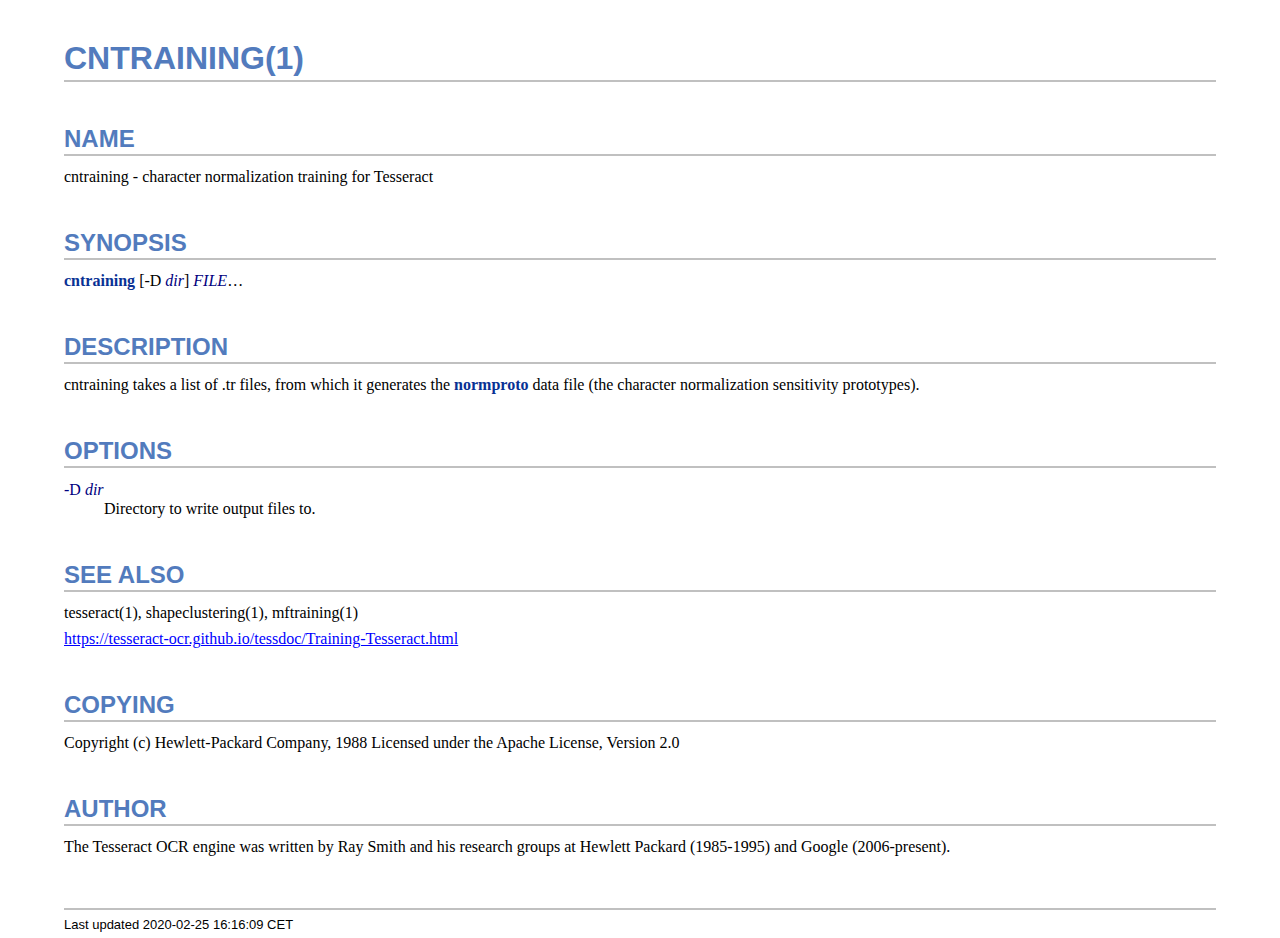
<file: Tesseract-OCR/cntraining.1.html>
<!DOCTYPE html>
<html lang="en">
<head>
<meta http-equiv="Content-Type" content="text/html; charset=UTF-8">
<meta name="generator" content="AsciiDoc 8.6.10">
<title>CNTRAINING(1)</title>
<style type="text/css">
/* Shared CSS for AsciiDoc xhtml11 and html5 backends */

/* Default font. */
body {
  font-family: Georgia,serif;
}

/* Title font. */
h1, h2, h3, h4, h5, h6,
div.title, caption.title,
thead, p.table.header,
#toctitle,
#author, #revnumber, #revdate, #revremark,
#footer {
  font-family: Arial,Helvetica,sans-serif;
}

body {
  margin: 1em 5% 1em 5%;
}

a {
  color: blue;
  text-decoration: underline;
}
a:visited {
  color: fuchsia;
}

em {
  font-style: italic;
  color: navy;
}

strong {
  font-weight: bold;
  color: #083194;
}

h1, h2, h3, h4, h5, h6 {
  color: #527bbd;
  margin-top: 1.2em;
  margin-bottom: 0.5em;
  line-height: 1.3;
}

h1, h2, h3 {
  border-bottom: 2px solid silver;
}
h2 {
  padding-top: 0.5em;
}
h3 {
  float: left;
}
h3 + * {
  clear: left;
}
h5 {
  font-size: 1.0em;
}

div.sectionbody {
  margin-left: 0;
}

hr {
  border: 1px solid silver;
}

p {
  margin-top: 0.5em;
  margin-bottom: 0.5em;
}

ul, ol, li > p {
  margin-top: 0;
}
ul > li     { color: #aaa; }
ul > li > * { color: black; }

.monospaced, code, pre {
  font-family: "Courier New", Courier, monospace;
  font-size: inherit;
  color: navy;
  padding: 0;
  margin: 0;
}
pre {
  white-space: pre-wrap;
}

#author {
  color: #527bbd;
  font-weight: bold;
  font-size: 1.1em;
}
#email {
}
#revnumber, #revdate, #revremark {
}

#footer {
  font-size: small;
  border-top: 2px solid silver;
  padding-top: 0.5em;
  margin-top: 4.0em;
}
#footer-text {
  float: left;
  padding-bottom: 0.5em;
}
#footer-badges {
  float: right;
  padding-bottom: 0.5em;
}

#preamble {
  margin-top: 1.5em;
  margin-bottom: 1.5em;
}
div.imageblock, div.exampleblock, div.verseblock,
div.quoteblock, div.literalblock, div.listingblock, div.sidebarblock,
div.admonitionblock {
  margin-top: 1.0em;
  margin-bottom: 1.5em;
}
div.admonitionblock {
  margin-top: 2.0em;
  margin-bottom: 2.0em;
  margin-right: 10%;
  color: #606060;
}

div.content { /* Block element content. */
  padding: 0;
}

/* Block element titles. */
div.title, caption.title {
  color: #527bbd;
  font-weight: bold;
  text-align: left;
  margin-top: 1.0em;
  margin-bottom: 0.5em;
}
div.title + * {
  margin-top: 0;
}

td div.title:first-child {
  margin-top: 0.0em;
}
div.content div.title:first-child {
  margin-top: 0.0em;
}
div.content + div.title {
  margin-top: 0.0em;
}

div.sidebarblock > div.content {
  background: #ffffee;
  border: 1px solid #dddddd;
  border-left: 4px solid #f0f0f0;
  padding: 0.5em;
}

div.listingblock > div.content {
  border: 1px solid #dddddd;
  border-left: 5px solid #f0f0f0;
  background: #f8f8f8;
  padding: 0.5em;
}

div.quoteblock, div.verseblock {
  padding-left: 1.0em;
  margin-left: 1.0em;
  margin-right: 10%;
  border-left: 5px solid #f0f0f0;
  color: #888;
}

div.quoteblock > div.attribution {
  padding-top: 0.5em;
  text-align: right;
}

div.verseblock > pre.content {
  font-family: inherit;
  font-size: inherit;
}
div.verseblock > div.attribution {
  padding-top: 0.75em;
  text-align: left;
}
/* DEPRECATED: Pre version 8.2.7 verse style literal block. */
div.verseblock + div.attribution {
  text-align: left;
}

div.admonitionblock .icon {
  vertical-align: top;
  font-size: 1.1em;
  font-weight: bold;
  text-decoration: underline;
  color: #527bbd;
  padding-right: 0.5em;
}
div.admonitionblock td.content {
  padding-left: 0.5em;
  border-left: 3px solid #dddddd;
}

div.exampleblock > div.content {
  border-left: 3px solid #dddddd;
  padding-left: 0.5em;
}

div.imageblock div.content { padding-left: 0; }
span.image img { border-style: none; vertical-align: text-bottom; }
a.image:visited { color: white; }

dl {
  margin-top: 0.8em;
  margin-bottom: 0.8em;
}
dt {
  margin-top: 0.5em;
  margin-bottom: 0;
  font-style: normal;
  color: navy;
}
dd > *:first-child {
  margin-top: 0.1em;
}

ul, ol {
    list-style-position: outside;
}
ol.arabic {
  list-style-type: decimal;
}
ol.loweralpha {
  list-style-type: lower-alpha;
}
ol.upperalpha {
  list-style-type: upper-alpha;
}
ol.lowerroman {
  list-style-type: lower-roman;
}
ol.upperroman {
  list-style-type: upper-roman;
}

div.compact ul, div.compact ol,
div.compact p, div.compact p,
div.compact div, div.compact div {
  margin-top: 0.1em;
  margin-bottom: 0.1em;
}

tfoot {
  font-weight: bold;
}
td > div.verse {
  white-space: pre;
}

div.hdlist {
  margin-top: 0.8em;
  margin-bottom: 0.8em;
}
div.hdlist tr {
  padding-bottom: 15px;
}
dt.hdlist1.strong, td.hdlist1.strong {
  font-weight: bold;
}
td.hdlist1 {
  vertical-align: top;
  font-style: normal;
  padding-right: 0.8em;
  color: navy;
}
td.hdlist2 {
  vertical-align: top;
}
div.hdlist.compact tr {
  margin: 0;
  padding-bottom: 0;
}

.comment {
  background: yellow;
}

.footnote, .footnoteref {
  font-size: 0.8em;
}

span.footnote, span.footnoteref {
  vertical-align: super;
}

#footnotes {
  margin: 20px 0 20px 0;
  padding: 7px 0 0 0;
}

#footnotes div.footnote {
  margin: 0 0 5px 0;
}

#footnotes hr {
  border: none;
  border-top: 1px solid silver;
  height: 1px;
  text-align: left;
  margin-left: 0;
  width: 20%;
  min-width: 100px;
}

div.colist td {
  padding-right: 0.5em;
  padding-bottom: 0.3em;
  vertical-align: top;
}
div.colist td img {
  margin-top: 0.3em;
}

@media print {
  #footer-badges { display: none; }
}

#toc {
  margin-bottom: 2.5em;
}

#toctitle {
  color: #527bbd;
  font-size: 1.1em;
  font-weight: bold;
  margin-top: 1.0em;
  margin-bottom: 0.1em;
}

div.toclevel0, div.toclevel1, div.toclevel2, div.toclevel3, div.toclevel4 {
  margin-top: 0;
  margin-bottom: 0;
}
div.toclevel2 {
  margin-left: 2em;
  font-size: 0.9em;
}
div.toclevel3 {
  margin-left: 4em;
  font-size: 0.9em;
}
div.toclevel4 {
  margin-left: 6em;
  font-size: 0.9em;
}

span.aqua { color: aqua; }
span.black { color: black; }
span.blue { color: blue; }
span.fuchsia { color: fuchsia; }
span.gray { color: gray; }
span.green { color: green; }
span.lime { color: lime; }
span.maroon { color: maroon; }
span.navy { color: navy; }
span.olive { color: olive; }
span.purple { color: purple; }
span.red { color: red; }
span.silver { color: silver; }
span.teal { color: teal; }
span.white { color: white; }
span.yellow { color: yellow; }

span.aqua-background { background: aqua; }
span.black-background { background: black; }
span.blue-background { background: blue; }
span.fuchsia-background { background: fuchsia; }
span.gray-background { background: gray; }
span.green-background { background: green; }
span.lime-background { background: lime; }
span.maroon-background { background: maroon; }
span.navy-background { background: navy; }
span.olive-background { background: olive; }
span.purple-background { background: purple; }
span.red-background { background: red; }
span.silver-background { background: silver; }
span.teal-background { background: teal; }
span.white-background { background: white; }
span.yellow-background { background: yellow; }

span.big { font-size: 2em; }
span.small { font-size: 0.6em; }

span.underline { text-decoration: underline; }
span.overline { text-decoration: overline; }
span.line-through { text-decoration: line-through; }

div.unbreakable { page-break-inside: avoid; }


/*
 * xhtml11 specific
 *
 * */

div.tableblock {
  margin-top: 1.0em;
  margin-bottom: 1.5em;
}
div.tableblock > table {
  border: 3px solid #527bbd;
}
thead, p.table.header {
  font-weight: bold;
  color: #527bbd;
}
p.table {
  margin-top: 0;
}
/* Because the table frame attribute is overriden by CSS in most browsers. */
div.tableblock > table[frame="void"] {
  border-style: none;
}
div.tableblock > table[frame="hsides"] {
  border-left-style: none;
  border-right-style: none;
}
div.tableblock > table[frame="vsides"] {
  border-top-style: none;
  border-bottom-style: none;
}


/*
 * html5 specific
 *
 * */

table.tableblock {
  margin-top: 1.0em;
  margin-bottom: 1.5em;
}
thead, p.tableblock.header {
  font-weight: bold;
  color: #527bbd;
}
p.tableblock {
  margin-top: 0;
}
table.tableblock {
  border-width: 3px;
  border-spacing: 0px;
  border-style: solid;
  border-color: #527bbd;
  border-collapse: collapse;
}
th.tableblock, td.tableblock {
  border-width: 1px;
  padding: 4px;
  border-style: solid;
  border-color: #527bbd;
}

table.tableblock.frame-topbot {
  border-left-style: hidden;
  border-right-style: hidden;
}
table.tableblock.frame-sides {
  border-top-style: hidden;
  border-bottom-style: hidden;
}
table.tableblock.frame-none {
  border-style: hidden;
}

th.tableblock.halign-left, td.tableblock.halign-left {
  text-align: left;
}
th.tableblock.halign-center, td.tableblock.halign-center {
  text-align: center;
}
th.tableblock.halign-right, td.tableblock.halign-right {
  text-align: right;
}

th.tableblock.valign-top, td.tableblock.valign-top {
  vertical-align: top;
}
th.tableblock.valign-middle, td.tableblock.valign-middle {
  vertical-align: middle;
}
th.tableblock.valign-bottom, td.tableblock.valign-bottom {
  vertical-align: bottom;
}


/*
 * manpage specific
 *
 * */

body.manpage h1 {
  padding-top: 0.5em;
  padding-bottom: 0.5em;
  border-top: 2px solid silver;
  border-bottom: 2px solid silver;
}
body.manpage h2 {
  border-style: none;
}
body.manpage div.sectionbody {
  margin-left: 3em;
}

@media print {
  body.manpage div#toc { display: none; }
}


</style>
<script type="text/javascript">
/*<![CDATA[*/
var asciidoc = {  // Namespace.

/////////////////////////////////////////////////////////////////////
// Table Of Contents generator
/////////////////////////////////////////////////////////////////////

/* Author: Mihai Bazon, September 2002
 * http://students.infoiasi.ro/~mishoo
 *
 * Table Of Content generator
 * Version: 0.4
 *
 * Feel free to use this script under the terms of the GNU General Public
 * License, as long as you do not remove or alter this notice.
 */

 /* modified by Troy D. Hanson, September 2006. License: GPL */
 /* modified by Stuart Rackham, 2006, 2009. License: GPL */

// toclevels = 1..4.
toc: function (toclevels) {

  function getText(el) {
    var text = "";
    for (var i = el.firstChild; i != null; i = i.nextSibling) {
      if (i.nodeType == 3 /* Node.TEXT_NODE */) // IE doesn't speak constants.
        text += i.data;
      else if (i.firstChild != null)
        text += getText(i);
    }
    return text;
  }

  function TocEntry(el, text, toclevel) {
    this.element = el;
    this.text = text;
    this.toclevel = toclevel;
  }

  function tocEntries(el, toclevels) {
    var result = new Array;
    var re = new RegExp('[hH]([1-'+(toclevels+1)+'])');
    // Function that scans the DOM tree for header elements (the DOM2
    // nodeIterator API would be a better technique but not supported by all
    // browsers).
    var iterate = function (el) {
      for (var i = el.firstChild; i != null; i = i.nextSibling) {
        if (i.nodeType == 1 /* Node.ELEMENT_NODE */) {
          var mo = re.exec(i.tagName);
          if (mo && (i.getAttribute("class") || i.getAttribute("className")) != "float") {
            result[result.length] = new TocEntry(i, getText(i), mo[1]-1);
          }
          iterate(i);
        }
      }
    }
    iterate(el);
    return result;
  }

  var toc = document.getElementById("toc");
  if (!toc) {
    return;
  }

  // Delete existing TOC entries in case we're reloading the TOC.
  var tocEntriesToRemove = [];
  var i;
  for (i = 0; i < toc.childNodes.length; i++) {
    var entry = toc.childNodes[i];
    if (entry.nodeName.toLowerCase() == 'div'
     && entry.getAttribute("class")
     && entry.getAttribute("class").match(/^toclevel/))
      tocEntriesToRemove.push(entry);
  }
  for (i = 0; i < tocEntriesToRemove.length; i++) {
    toc.removeChild(tocEntriesToRemove[i]);
  }

  // Rebuild TOC entries.
  var entries = tocEntries(document.getElementById("content"), toclevels);
  for (var i = 0; i < entries.length; ++i) {
    var entry = entries[i];
    if (entry.element.id == "")
      entry.element.id = "_toc_" + i;
    var a = document.createElement("a");
    a.href = "#" + entry.element.id;
    a.appendChild(document.createTextNode(entry.text));
    var div = document.createElement("div");
    div.appendChild(a);
    div.className = "toclevel" + entry.toclevel;
    toc.appendChild(div);
  }
  if (entries.length == 0)
    toc.parentNode.removeChild(toc);
},


/////////////////////////////////////////////////////////////////////
// Footnotes generator
/////////////////////////////////////////////////////////////////////

/* Based on footnote generation code from:
 * http://www.brandspankingnew.net/archive/2005/07/format_footnote.html
 */

footnotes: function () {
  // Delete existing footnote entries in case we're reloading the footnodes.
  var i;
  var noteholder = document.getElementById("footnotes");
  if (!noteholder) {
    return;
  }
  var entriesToRemove = [];
  for (i = 0; i < noteholder.childNodes.length; i++) {
    var entry = noteholder.childNodes[i];
    if (entry.nodeName.toLowerCase() == 'div' && entry.getAttribute("class") == "footnote")
      entriesToRemove.push(entry);
  }
  for (i = 0; i < entriesToRemove.length; i++) {
    noteholder.removeChild(entriesToRemove[i]);
  }

  // Rebuild footnote entries.
  var cont = document.getElementById("content");
  var spans = cont.getElementsByTagName("span");
  var refs = {};
  var n = 0;
  for (i=0; i<spans.length; i++) {
    if (spans[i].className == "footnote") {
      n++;
      var note = spans[i].getAttribute("data-note");
      if (!note) {
        // Use [\s\S] in place of . so multi-line matches work.
        // Because JavaScript has no s (dotall) regex flag.
        note = spans[i].innerHTML.match(/\s*\[([\s\S]*)]\s*/)[1];
        spans[i].innerHTML =
          "[<a id='_footnoteref_" + n + "' href='#_footnote_" + n +
          "' title='View footnote' class='footnote'>" + n + "</a>]";
        spans[i].setAttribute("data-note", note);
      }
      noteholder.innerHTML +=
        "<div class='footnote' id='_footnote_" + n + "'>" +
        "<a href='#_footnoteref_" + n + "' title='Return to text'>" +
        n + "</a>. " + note + "</div>";
      var id =spans[i].getAttribute("id");
      if (id != null) refs["#"+id] = n;
    }
  }
  if (n == 0)
    noteholder.parentNode.removeChild(noteholder);
  else {
    // Process footnoterefs.
    for (i=0; i<spans.length; i++) {
      if (spans[i].className == "footnoteref") {
        var href = spans[i].getElementsByTagName("a")[0].getAttribute("href");
        href = href.match(/#.*/)[0];  // Because IE return full URL.
        n = refs[href];
        spans[i].innerHTML =
          "[<a href='#_footnote_" + n +
          "' title='View footnote' class='footnote'>" + n + "</a>]";
      }
    }
  }
},

install: function(toclevels) {
  var timerId;

  function reinstall() {
    asciidoc.footnotes();
    if (toclevels) {
      asciidoc.toc(toclevels);
    }
  }

  function reinstallAndRemoveTimer() {
    clearInterval(timerId);
    reinstall();
  }

  timerId = setInterval(reinstall, 500);
  if (document.addEventListener)
    document.addEventListener("DOMContentLoaded", reinstallAndRemoveTimer, false);
  else
    window.onload = reinstallAndRemoveTimer;
}

}
asciidoc.install();
/*]]>*/
</script>
</head>
<body class="article">
<div id="header">
<h1>CNTRAINING(1)</h1>
</div>
<div id="content">
<div class="sect1">
<h2 id="_name">NAME</h2>
<div class="sectionbody">
<div class="paragraph"><p>cntraining - character normalization training for Tesseract</p></div>
</div>
</div>
<div class="sect1">
<h2 id="_synopsis">SYNOPSIS</h2>
<div class="sectionbody">
<div class="paragraph"><p><strong>cntraining</strong> [-D <em>dir</em>] <em>FILE</em>&#8230;</p></div>
</div>
</div>
<div class="sect1">
<h2 id="_description">DESCRIPTION</h2>
<div class="sectionbody">
<div class="paragraph"><p>cntraining takes a list of .tr files, from which it generates the
<strong>normproto</strong> data file (the character normalization sensitivity
prototypes).</p></div>
</div>
</div>
<div class="sect1">
<h2 id="_options">OPTIONS</h2>
<div class="sectionbody">
<div class="dlist"><dl>
<dt class="hdlist1">
-D <em>dir</em>
</dt>
<dd>
<p>
        Directory to write output files to.
</p>
</dd>
</dl></div>
</div>
</div>
<div class="sect1">
<h2 id="_see_also">SEE ALSO</h2>
<div class="sectionbody">
<div class="paragraph"><p>tesseract(1), shapeclustering(1), mftraining(1)</p></div>
<div class="paragraph"><p><a href="https://tesseract-ocr.github.io/tessdoc/Training-Tesseract.html">https://tesseract-ocr.github.io/tessdoc/Training-Tesseract.html</a></p></div>
</div>
</div>
<div class="sect1">
<h2 id="_copying">COPYING</h2>
<div class="sectionbody">
<div class="paragraph"><p>Copyright (c) Hewlett-Packard Company, 1988
Licensed under the Apache License, Version 2.0</p></div>
</div>
</div>
<div class="sect1">
<h2 id="_author">AUTHOR</h2>
<div class="sectionbody">
<div class="paragraph"><p>The Tesseract OCR engine was written by Ray Smith and his research groups
at Hewlett Packard (1985-1995) and Google (2006-present).</p></div>
</div>
</div>
</div>
<div id="footnotes"><hr></div>
<div id="footer">
<div id="footer-text">
Last updated
 2020-02-25 16:16:09 CET
</div>
</div>
</body>
</html>
</file>
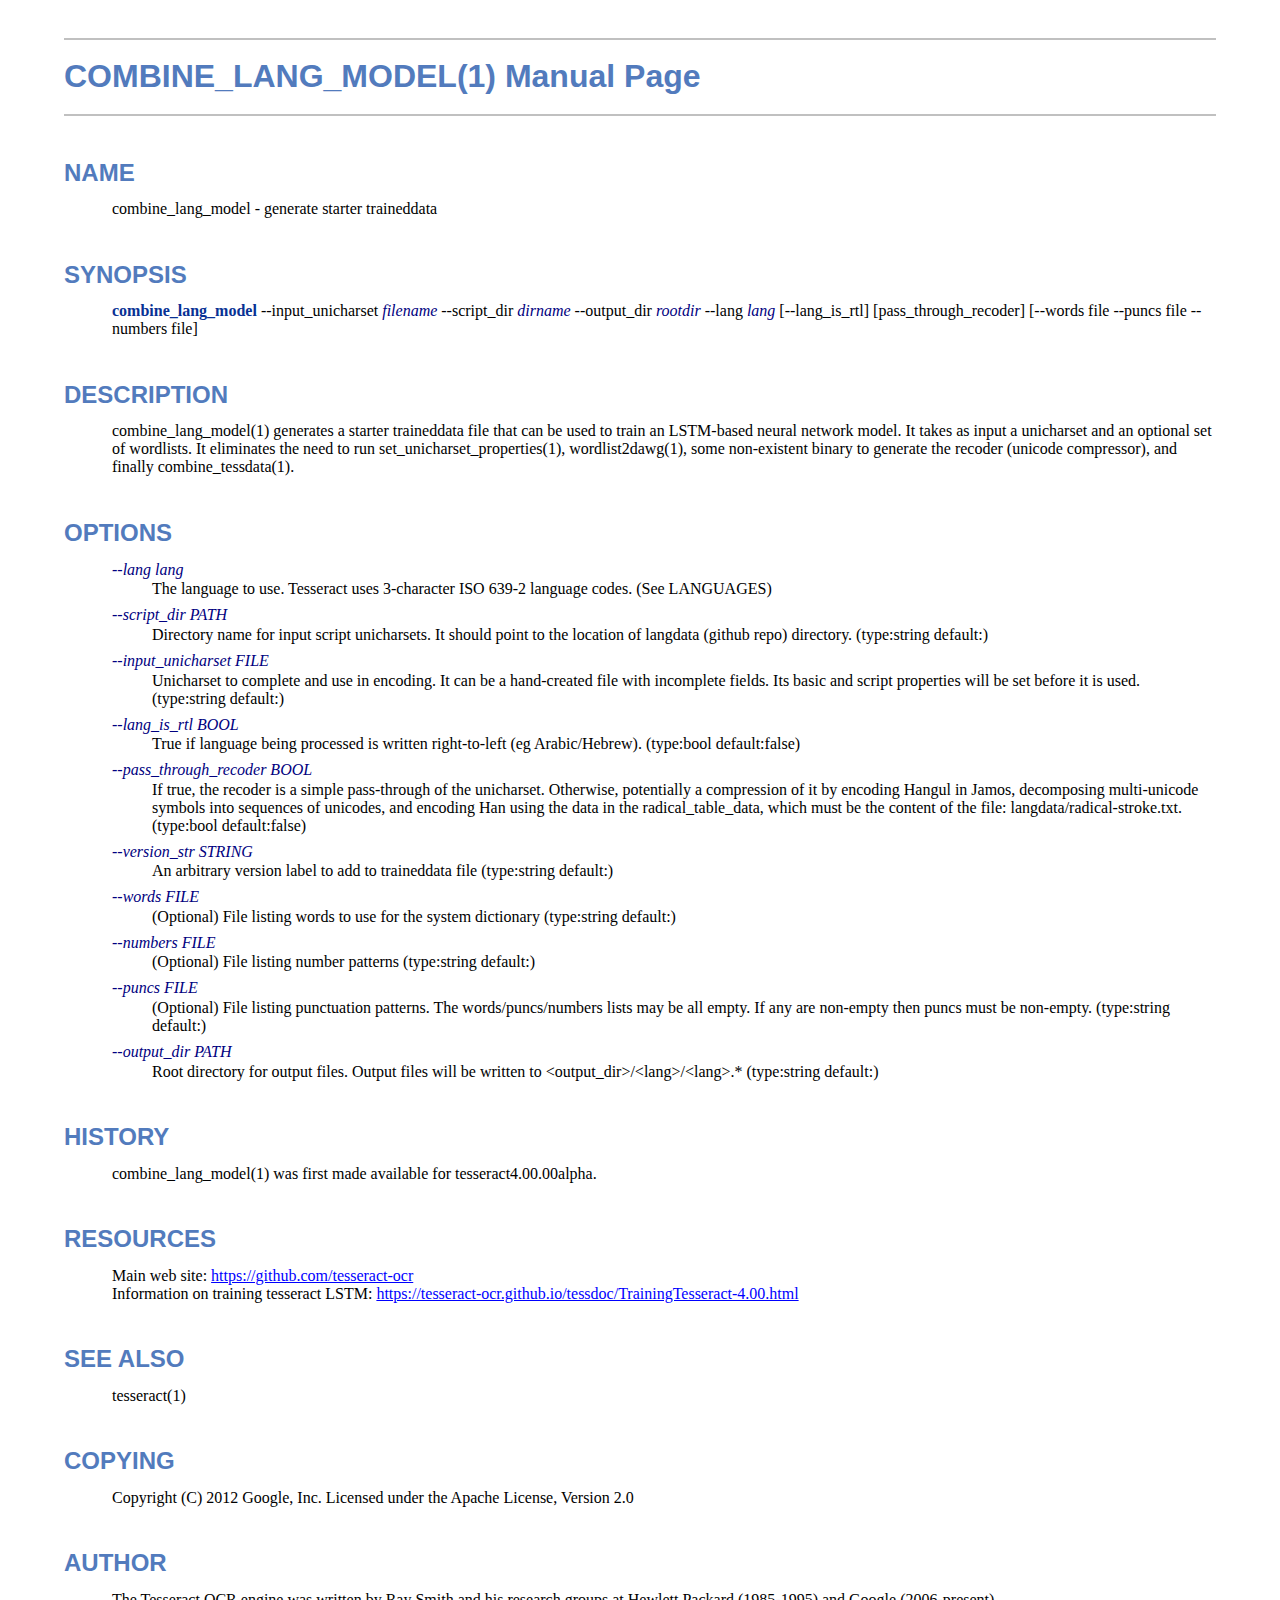
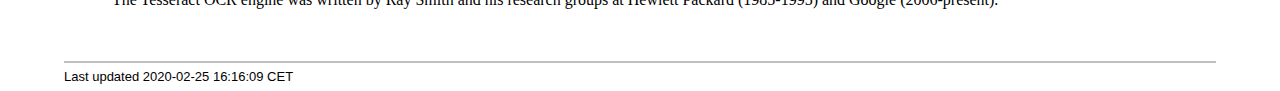
<file: Tesseract-OCR/combine_lang_model.1.html>
<!DOCTYPE html>
<html lang="en">
<head>
<meta http-equiv="Content-Type" content="text/html; charset=UTF-8">
<meta name="generator" content="AsciiDoc 8.6.10">
<title>COMBINE_LANG_MODEL(1)</title>
<style type="text/css">
/* Shared CSS for AsciiDoc xhtml11 and html5 backends */

/* Default font. */
body {
  font-family: Georgia,serif;
}

/* Title font. */
h1, h2, h3, h4, h5, h6,
div.title, caption.title,
thead, p.table.header,
#toctitle,
#author, #revnumber, #revdate, #revremark,
#footer {
  font-family: Arial,Helvetica,sans-serif;
}

body {
  margin: 1em 5% 1em 5%;
}

a {
  color: blue;
  text-decoration: underline;
}
a:visited {
  color: fuchsia;
}

em {
  font-style: italic;
  color: navy;
}

strong {
  font-weight: bold;
  color: #083194;
}

h1, h2, h3, h4, h5, h6 {
  color: #527bbd;
  margin-top: 1.2em;
  margin-bottom: 0.5em;
  line-height: 1.3;
}

h1, h2, h3 {
  border-bottom: 2px solid silver;
}
h2 {
  padding-top: 0.5em;
}
h3 {
  float: left;
}
h3 + * {
  clear: left;
}
h5 {
  font-size: 1.0em;
}

div.sectionbody {
  margin-left: 0;
}

hr {
  border: 1px solid silver;
}

p {
  margin-top: 0.5em;
  margin-bottom: 0.5em;
}

ul, ol, li > p {
  margin-top: 0;
}
ul > li     { color: #aaa; }
ul > li > * { color: black; }

.monospaced, code, pre {
  font-family: "Courier New", Courier, monospace;
  font-size: inherit;
  color: navy;
  padding: 0;
  margin: 0;
}
pre {
  white-space: pre-wrap;
}

#author {
  color: #527bbd;
  font-weight: bold;
  font-size: 1.1em;
}
#email {
}
#revnumber, #revdate, #revremark {
}

#footer {
  font-size: small;
  border-top: 2px solid silver;
  padding-top: 0.5em;
  margin-top: 4.0em;
}
#footer-text {
  float: left;
  padding-bottom: 0.5em;
}
#footer-badges {
  float: right;
  padding-bottom: 0.5em;
}

#preamble {
  margin-top: 1.5em;
  margin-bottom: 1.5em;
}
div.imageblock, div.exampleblock, div.verseblock,
div.quoteblock, div.literalblock, div.listingblock, div.sidebarblock,
div.admonitionblock {
  margin-top: 1.0em;
  margin-bottom: 1.5em;
}
div.admonitionblock {
  margin-top: 2.0em;
  margin-bottom: 2.0em;
  margin-right: 10%;
  color: #606060;
}

div.content { /* Block element content. */
  padding: 0;
}

/* Block element titles. */
div.title, caption.title {
  color: #527bbd;
  font-weight: bold;
  text-align: left;
  margin-top: 1.0em;
  margin-bottom: 0.5em;
}
div.title + * {
  margin-top: 0;
}

td div.title:first-child {
  margin-top: 0.0em;
}
div.content div.title:first-child {
  margin-top: 0.0em;
}
div.content + div.title {
  margin-top: 0.0em;
}

div.sidebarblock > div.content {
  background: #ffffee;
  border: 1px solid #dddddd;
  border-left: 4px solid #f0f0f0;
  padding: 0.5em;
}

div.listingblock > div.content {
  border: 1px solid #dddddd;
  border-left: 5px solid #f0f0f0;
  background: #f8f8f8;
  padding: 0.5em;
}

div.quoteblock, div.verseblock {
  padding-left: 1.0em;
  margin-left: 1.0em;
  margin-right: 10%;
  border-left: 5px solid #f0f0f0;
  color: #888;
}

div.quoteblock > div.attribution {
  padding-top: 0.5em;
  text-align: right;
}

div.verseblock > pre.content {
  font-family: inherit;
  font-size: inherit;
}
div.verseblock > div.attribution {
  padding-top: 0.75em;
  text-align: left;
}
/* DEPRECATED: Pre version 8.2.7 verse style literal block. */
div.verseblock + div.attribution {
  text-align: left;
}

div.admonitionblock .icon {
  vertical-align: top;
  font-size: 1.1em;
  font-weight: bold;
  text-decoration: underline;
  color: #527bbd;
  padding-right: 0.5em;
}
div.admonitionblock td.content {
  padding-left: 0.5em;
  border-left: 3px solid #dddddd;
}

div.exampleblock > div.content {
  border-left: 3px solid #dddddd;
  padding-left: 0.5em;
}

div.imageblock div.content { padding-left: 0; }
span.image img { border-style: none; vertical-align: text-bottom; }
a.image:visited { color: white; }

dl {
  margin-top: 0.8em;
  margin-bottom: 0.8em;
}
dt {
  margin-top: 0.5em;
  margin-bottom: 0;
  font-style: normal;
  color: navy;
}
dd > *:first-child {
  margin-top: 0.1em;
}

ul, ol {
    list-style-position: outside;
}
ol.arabic {
  list-style-type: decimal;
}
ol.loweralpha {
  list-style-type: lower-alpha;
}
ol.upperalpha {
  list-style-type: upper-alpha;
}
ol.lowerroman {
  list-style-type: lower-roman;
}
ol.upperroman {
  list-style-type: upper-roman;
}

div.compact ul, div.compact ol,
div.compact p, div.compact p,
div.compact div, div.compact div {
  margin-top: 0.1em;
  margin-bottom: 0.1em;
}

tfoot {
  font-weight: bold;
}
td > div.verse {
  white-space: pre;
}

div.hdlist {
  margin-top: 0.8em;
  margin-bottom: 0.8em;
}
div.hdlist tr {
  padding-bottom: 15px;
}
dt.hdlist1.strong, td.hdlist1.strong {
  font-weight: bold;
}
td.hdlist1 {
  vertical-align: top;
  font-style: normal;
  padding-right: 0.8em;
  color: navy;
}
td.hdlist2 {
  vertical-align: top;
}
div.hdlist.compact tr {
  margin: 0;
  padding-bottom: 0;
}

.comment {
  background: yellow;
}

.footnote, .footnoteref {
  font-size: 0.8em;
}

span.footnote, span.footnoteref {
  vertical-align: super;
}

#footnotes {
  margin: 20px 0 20px 0;
  padding: 7px 0 0 0;
}

#footnotes div.footnote {
  margin: 0 0 5px 0;
}

#footnotes hr {
  border: none;
  border-top: 1px solid silver;
  height: 1px;
  text-align: left;
  margin-left: 0;
  width: 20%;
  min-width: 100px;
}

div.colist td {
  padding-right: 0.5em;
  padding-bottom: 0.3em;
  vertical-align: top;
}
div.colist td img {
  margin-top: 0.3em;
}

@media print {
  #footer-badges { display: none; }
}

#toc {
  margin-bottom: 2.5em;
}

#toctitle {
  color: #527bbd;
  font-size: 1.1em;
  font-weight: bold;
  margin-top: 1.0em;
  margin-bottom: 0.1em;
}

div.toclevel0, div.toclevel1, div.toclevel2, div.toclevel3, div.toclevel4 {
  margin-top: 0;
  margin-bottom: 0;
}
div.toclevel2 {
  margin-left: 2em;
  font-size: 0.9em;
}
div.toclevel3 {
  margin-left: 4em;
  font-size: 0.9em;
}
div.toclevel4 {
  margin-left: 6em;
  font-size: 0.9em;
}

span.aqua { color: aqua; }
span.black { color: black; }
span.blue { color: blue; }
span.fuchsia { color: fuchsia; }
span.gray { color: gray; }
span.green { color: green; }
span.lime { color: lime; }
span.maroon { color: maroon; }
span.navy { color: navy; }
span.olive { color: olive; }
span.purple { color: purple; }
span.red { color: red; }
span.silver { color: silver; }
span.teal { color: teal; }
span.white { color: white; }
span.yellow { color: yellow; }

span.aqua-background { background: aqua; }
span.black-background { background: black; }
span.blue-background { background: blue; }
span.fuchsia-background { background: fuchsia; }
span.gray-background { background: gray; }
span.green-background { background: green; }
span.lime-background { background: lime; }
span.maroon-background { background: maroon; }
span.navy-background { background: navy; }
span.olive-background { background: olive; }
span.purple-background { background: purple; }
span.red-background { background: red; }
span.silver-background { background: silver; }
span.teal-background { background: teal; }
span.white-background { background: white; }
span.yellow-background { background: yellow; }

span.big { font-size: 2em; }
span.small { font-size: 0.6em; }

span.underline { text-decoration: underline; }
span.overline { text-decoration: overline; }
span.line-through { text-decoration: line-through; }

div.unbreakable { page-break-inside: avoid; }


/*
 * xhtml11 specific
 *
 * */

div.tableblock {
  margin-top: 1.0em;
  margin-bottom: 1.5em;
}
div.tableblock > table {
  border: 3px solid #527bbd;
}
thead, p.table.header {
  font-weight: bold;
  color: #527bbd;
}
p.table {
  margin-top: 0;
}
/* Because the table frame attribute is overriden by CSS in most browsers. */
div.tableblock > table[frame="void"] {
  border-style: none;
}
div.tableblock > table[frame="hsides"] {
  border-left-style: none;
  border-right-style: none;
}
div.tableblock > table[frame="vsides"] {
  border-top-style: none;
  border-bottom-style: none;
}


/*
 * html5 specific
 *
 * */

table.tableblock {
  margin-top: 1.0em;
  margin-bottom: 1.5em;
}
thead, p.tableblock.header {
  font-weight: bold;
  color: #527bbd;
}
p.tableblock {
  margin-top: 0;
}
table.tableblock {
  border-width: 3px;
  border-spacing: 0px;
  border-style: solid;
  border-color: #527bbd;
  border-collapse: collapse;
}
th.tableblock, td.tableblock {
  border-width: 1px;
  padding: 4px;
  border-style: solid;
  border-color: #527bbd;
}

table.tableblock.frame-topbot {
  border-left-style: hidden;
  border-right-style: hidden;
}
table.tableblock.frame-sides {
  border-top-style: hidden;
  border-bottom-style: hidden;
}
table.tableblock.frame-none {
  border-style: hidden;
}

th.tableblock.halign-left, td.tableblock.halign-left {
  text-align: left;
}
th.tableblock.halign-center, td.tableblock.halign-center {
  text-align: center;
}
th.tableblock.halign-right, td.tableblock.halign-right {
  text-align: right;
}

th.tableblock.valign-top, td.tableblock.valign-top {
  vertical-align: top;
}
th.tableblock.valign-middle, td.tableblock.valign-middle {
  vertical-align: middle;
}
th.tableblock.valign-bottom, td.tableblock.valign-bottom {
  vertical-align: bottom;
}


/*
 * manpage specific
 *
 * */

body.manpage h1 {
  padding-top: 0.5em;
  padding-bottom: 0.5em;
  border-top: 2px solid silver;
  border-bottom: 2px solid silver;
}
body.manpage h2 {
  border-style: none;
}
body.manpage div.sectionbody {
  margin-left: 3em;
}

@media print {
  body.manpage div#toc { display: none; }
}


</style>
<script type="text/javascript">
/*<![CDATA[*/
var asciidoc = {  // Namespace.

/////////////////////////////////////////////////////////////////////
// Table Of Contents generator
/////////////////////////////////////////////////////////////////////

/* Author: Mihai Bazon, September 2002
 * http://students.infoiasi.ro/~mishoo
 *
 * Table Of Content generator
 * Version: 0.4
 *
 * Feel free to use this script under the terms of the GNU General Public
 * License, as long as you do not remove or alter this notice.
 */

 /* modified by Troy D. Hanson, September 2006. License: GPL */
 /* modified by Stuart Rackham, 2006, 2009. License: GPL */

// toclevels = 1..4.
toc: function (toclevels) {

  function getText(el) {
    var text = "";
    for (var i = el.firstChild; i != null; i = i.nextSibling) {
      if (i.nodeType == 3 /* Node.TEXT_NODE */) // IE doesn't speak constants.
        text += i.data;
      else if (i.firstChild != null)
        text += getText(i);
    }
    return text;
  }

  function TocEntry(el, text, toclevel) {
    this.element = el;
    this.text = text;
    this.toclevel = toclevel;
  }

  function tocEntries(el, toclevels) {
    var result = new Array;
    var re = new RegExp('[hH]([1-'+(toclevels+1)+'])');
    // Function that scans the DOM tree for header elements (the DOM2
    // nodeIterator API would be a better technique but not supported by all
    // browsers).
    var iterate = function (el) {
      for (var i = el.firstChild; i != null; i = i.nextSibling) {
        if (i.nodeType == 1 /* Node.ELEMENT_NODE */) {
          var mo = re.exec(i.tagName);
          if (mo && (i.getAttribute("class") || i.getAttribute("className")) != "float") {
            result[result.length] = new TocEntry(i, getText(i), mo[1]-1);
          }
          iterate(i);
        }
      }
    }
    iterate(el);
    return result;
  }

  var toc = document.getElementById("toc");
  if (!toc) {
    return;
  }

  // Delete existing TOC entries in case we're reloading the TOC.
  var tocEntriesToRemove = [];
  var i;
  for (i = 0; i < toc.childNodes.length; i++) {
    var entry = toc.childNodes[i];
    if (entry.nodeName.toLowerCase() == 'div'
     && entry.getAttribute("class")
     && entry.getAttribute("class").match(/^toclevel/))
      tocEntriesToRemove.push(entry);
  }
  for (i = 0; i < tocEntriesToRemove.length; i++) {
    toc.removeChild(tocEntriesToRemove[i]);
  }

  // Rebuild TOC entries.
  var entries = tocEntries(document.getElementById("content"), toclevels);
  for (var i = 0; i < entries.length; ++i) {
    var entry = entries[i];
    if (entry.element.id == "")
      entry.element.id = "_toc_" + i;
    var a = document.createElement("a");
    a.href = "#" + entry.element.id;
    a.appendChild(document.createTextNode(entry.text));
    var div = document.createElement("div");
    div.appendChild(a);
    div.className = "toclevel" + entry.toclevel;
    toc.appendChild(div);
  }
  if (entries.length == 0)
    toc.parentNode.removeChild(toc);
},


/////////////////////////////////////////////////////////////////////
// Footnotes generator
/////////////////////////////////////////////////////////////////////

/* Based on footnote generation code from:
 * http://www.brandspankingnew.net/archive/2005/07/format_footnote.html
 */

footnotes: function () {
  // Delete existing footnote entries in case we're reloading the footnodes.
  var i;
  var noteholder = document.getElementById("footnotes");
  if (!noteholder) {
    return;
  }
  var entriesToRemove = [];
  for (i = 0; i < noteholder.childNodes.length; i++) {
    var entry = noteholder.childNodes[i];
    if (entry.nodeName.toLowerCase() == 'div' && entry.getAttribute("class") == "footnote")
      entriesToRemove.push(entry);
  }
  for (i = 0; i < entriesToRemove.length; i++) {
    noteholder.removeChild(entriesToRemove[i]);
  }

  // Rebuild footnote entries.
  var cont = document.getElementById("content");
  var spans = cont.getElementsByTagName("span");
  var refs = {};
  var n = 0;
  for (i=0; i<spans.length; i++) {
    if (spans[i].className == "footnote") {
      n++;
      var note = spans[i].getAttribute("data-note");
      if (!note) {
        // Use [\s\S] in place of . so multi-line matches work.
        // Because JavaScript has no s (dotall) regex flag.
        note = spans[i].innerHTML.match(/\s*\[([\s\S]*)]\s*/)[1];
        spans[i].innerHTML =
          "[<a id='_footnoteref_" + n + "' href='#_footnote_" + n +
          "' title='View footnote' class='footnote'>" + n + "</a>]";
        spans[i].setAttribute("data-note", note);
      }
      noteholder.innerHTML +=
        "<div class='footnote' id='_footnote_" + n + "'>" +
        "<a href='#_footnoteref_" + n + "' title='Return to text'>" +
        n + "</a>. " + note + "</div>";
      var id =spans[i].getAttribute("id");
      if (id != null) refs["#"+id] = n;
    }
  }
  if (n == 0)
    noteholder.parentNode.removeChild(noteholder);
  else {
    // Process footnoterefs.
    for (i=0; i<spans.length; i++) {
      if (spans[i].className == "footnoteref") {
        var href = spans[i].getElementsByTagName("a")[0].getAttribute("href");
        href = href.match(/#.*/)[0];  // Because IE return full URL.
        n = refs[href];
        spans[i].innerHTML =
          "[<a href='#_footnote_" + n +
          "' title='View footnote' class='footnote'>" + n + "</a>]";
      }
    }
  }
},

install: function(toclevels) {
  var timerId;

  function reinstall() {
    asciidoc.footnotes();
    if (toclevels) {
      asciidoc.toc(toclevels);
    }
  }

  function reinstallAndRemoveTimer() {
    clearInterval(timerId);
    reinstall();
  }

  timerId = setInterval(reinstall, 500);
  if (document.addEventListener)
    document.addEventListener("DOMContentLoaded", reinstallAndRemoveTimer, false);
  else
    window.onload = reinstallAndRemoveTimer;
}

}
asciidoc.install();
/*]]>*/
</script>
</head>
<body class="manpage">
<div id="header">
<h1>
COMBINE_LANG_MODEL(1) Manual Page
</h1>
<h2>NAME</h2>
<div class="sectionbody">
<p>combine_lang_model -
   generate starter traineddata
</p>
</div>
</div>
<div id="content">
<div class="sect1">
<h2 id="_synopsis">SYNOPSIS</h2>
<div class="sectionbody">
<div class="paragraph"><p><strong>combine_lang_model</strong>  --input_unicharset <em>filename</em> --script_dir <em>dirname</em> --output_dir <em>rootdir</em> --lang <em>lang</em> [--lang_is_rtl] [pass_through_recoder] [--words file --puncs file --numbers file]</p></div>
</div>
</div>
<div class="sect1">
<h2 id="_description">DESCRIPTION</h2>
<div class="sectionbody">
<div class="paragraph"><p>combine_lang_model(1) generates a starter traineddata file that can be used to train an LSTM-based neural network model. It takes as input a unicharset and an optional set of wordlists. It eliminates the need to run set_unicharset_properties(1), wordlist2dawg(1), some non-existent binary to generate the recoder (unicode compressor), and finally combine_tessdata(1).</p></div>
</div>
</div>
<div class="sect1">
<h2 id="_options">OPTIONS</h2>
<div class="sectionbody">
<div class="dlist"><dl>
<dt class="hdlist1">
<em>--lang lang</em>
</dt>
<dd>
<p>
        The language to use.
        Tesseract uses 3-character ISO 639-2 language codes. (See LANGUAGES)
</p>
</dd>
<dt class="hdlist1">
<em>--script_dir  PATH</em>
</dt>
<dd>
<p>
  Directory name for input script unicharsets. It should point to the location of langdata (github repo) directory.  (type:string default:)
</p>
</dd>
<dt class="hdlist1">
<em>--input_unicharset  FILE</em>
</dt>
<dd>
<p>
  Unicharset to complete and use in encoding. It can be a hand-created file with incomplete fields. Its basic and script properties will be set before it is used.  (type:string default:)
</p>
</dd>
<dt class="hdlist1">
<em>--lang_is_rtl  BOOL</em>
</dt>
<dd>
<p>
  True if language being processed is written right-to-left (eg Arabic/Hebrew). (type:bool default:false)
</p>
</dd>
<dt class="hdlist1">
<em>--pass_through_recoder BOOL</em>
</dt>
<dd>
<p>
  If true, the recoder is a simple pass-through of the unicharset. Otherwise, potentially a compression of it by encoding Hangul in Jamos, decomposing multi-unicode symbols into sequences of unicodes, and encoding Han using the data in the radical_table_data, which must be the content of the file: langdata/radical-stroke.txt. (type:bool default:false)
</p>
</dd>
<dt class="hdlist1">
<em>--version_str  STRING</em>
</dt>
<dd>
<p>
  An arbitrary version label to add to traineddata file  (type:string default:)
</p>
</dd>
<dt class="hdlist1">
<em>--words  FILE</em>
</dt>
<dd>
<p>
  (Optional) File listing words to use for the system dictionary  (type:string default:)
</p>
</dd>
<dt class="hdlist1">
<em>--numbers  FILE</em>
</dt>
<dd>
<p>
  (Optional) File listing number patterns  (type:string default:)
</p>
</dd>
<dt class="hdlist1">
<em>--puncs  FILE</em>
</dt>
<dd>
<p>
  (Optional) File listing punctuation patterns. The words/puncs/numbers lists may be all empty. If any are non-empty then puncs must be non-empty.  (type:string default:)
</p>
</dd>
<dt class="hdlist1">
<em>--output_dir   PATH</em>
</dt>
<dd>
<p>
  Root directory for output files. Output files will be written to &lt;output_dir&gt;/&lt;lang&gt;/&lt;lang&gt;.*  (type:string default:)
</p>
</dd>
</dl></div>
</div>
</div>
<div class="sect1">
<h2 id="_history">HISTORY</h2>
<div class="sectionbody">
<div class="paragraph"><p>combine_lang_model(1) was first made available for tesseract4.00.00alpha.</p></div>
</div>
</div>
<div class="sect1">
<h2 id="_resources">RESOURCES</h2>
<div class="sectionbody">
<div class="paragraph"><p>Main web site: <a href="https://github.com/tesseract-ocr">https://github.com/tesseract-ocr</a><br>
Information on training tesseract LSTM: <a href="https://tesseract-ocr.github.io/tessdoc/TrainingTesseract-4.00.html">https://tesseract-ocr.github.io/tessdoc/TrainingTesseract-4.00.html</a></p></div>
</div>
</div>
<div class="sect1">
<h2 id="_see_also">SEE ALSO</h2>
<div class="sectionbody">
<div class="paragraph"><p>tesseract(1)</p></div>
</div>
</div>
<div class="sect1">
<h2 id="_copying">COPYING</h2>
<div class="sectionbody">
<div class="paragraph"><p>Copyright (C) 2012 Google, Inc.
Licensed under the Apache License, Version 2.0</p></div>
</div>
</div>
<div class="sect1">
<h2 id="_author">AUTHOR</h2>
<div class="sectionbody">
<div class="paragraph"><p>The Tesseract OCR engine was written by Ray Smith and his research groups
at Hewlett Packard (1985-1995) and Google (2006-present).</p></div>
</div>
</div>
</div>
<div id="footnotes"><hr></div>
<div id="footer">
<div id="footer-text">
Last updated
 2020-02-25 16:16:09 CET
</div>
</div>
</body>
</html>
</file>
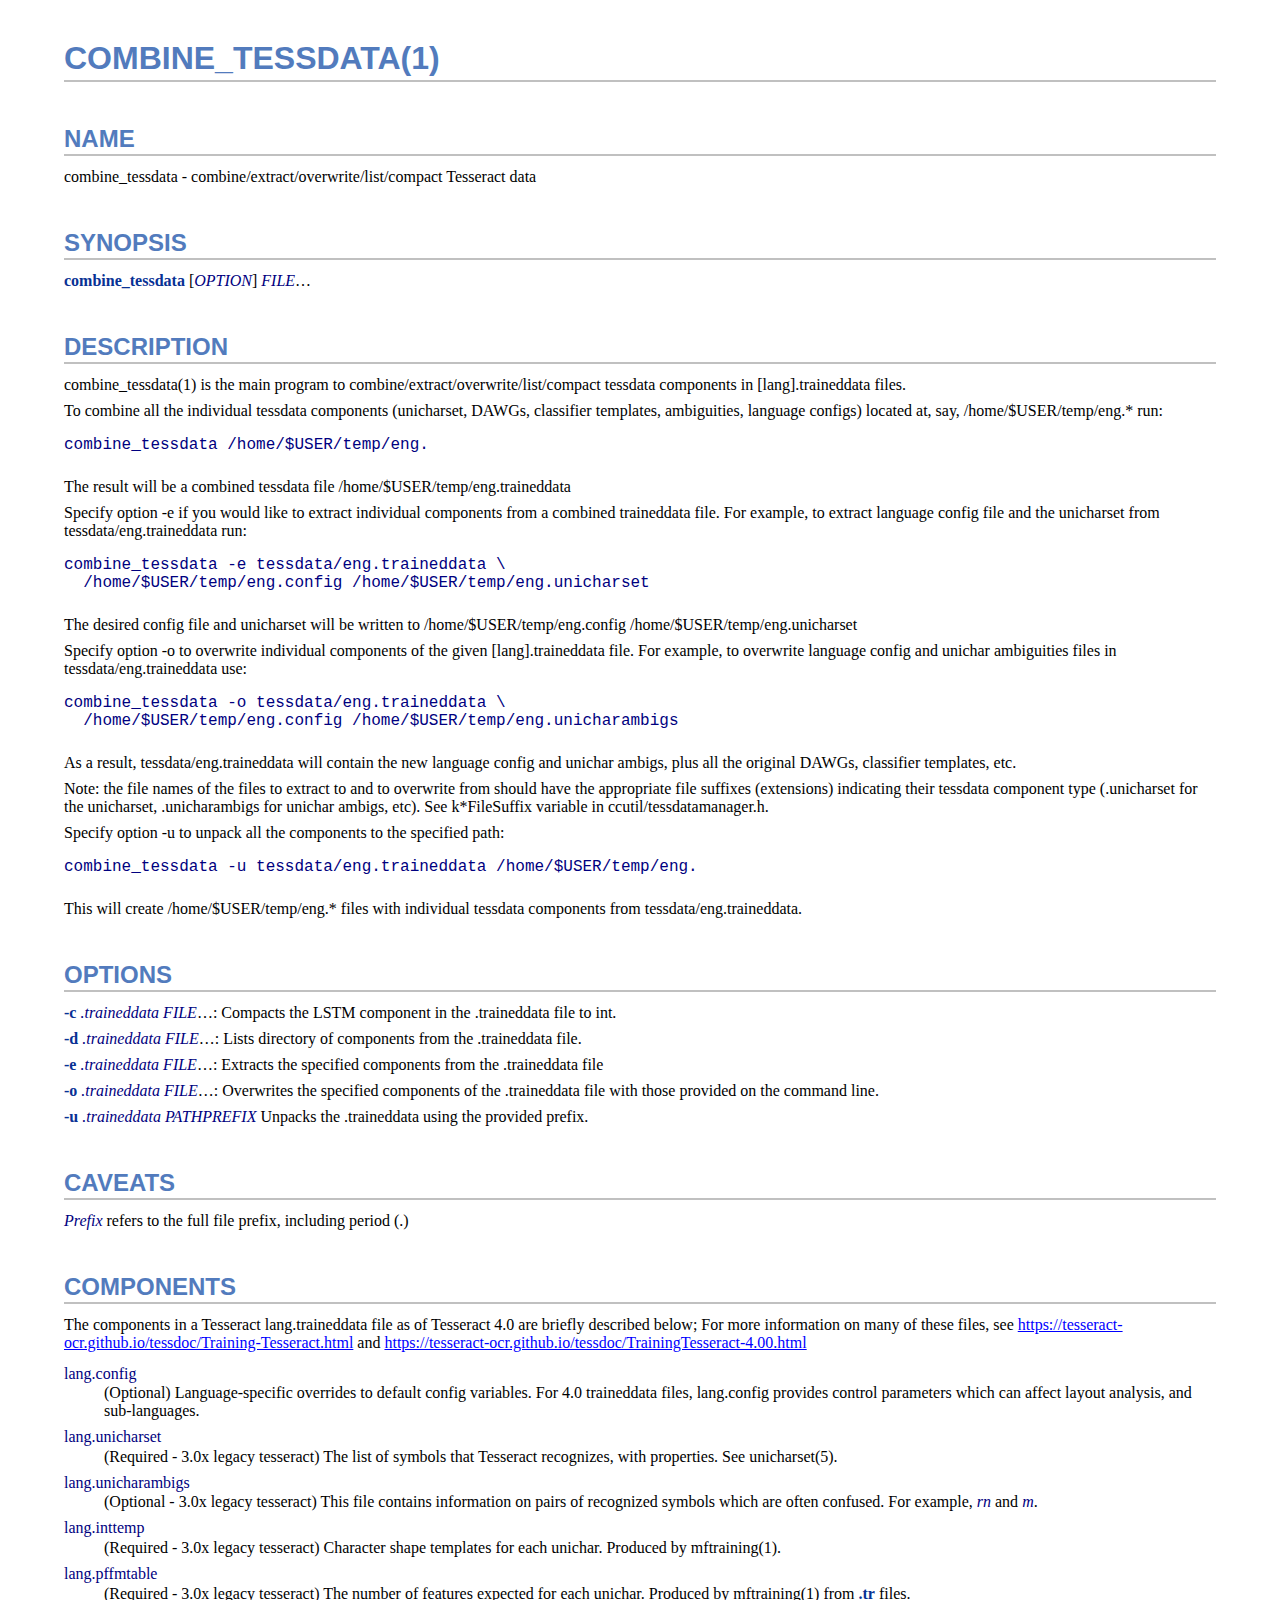
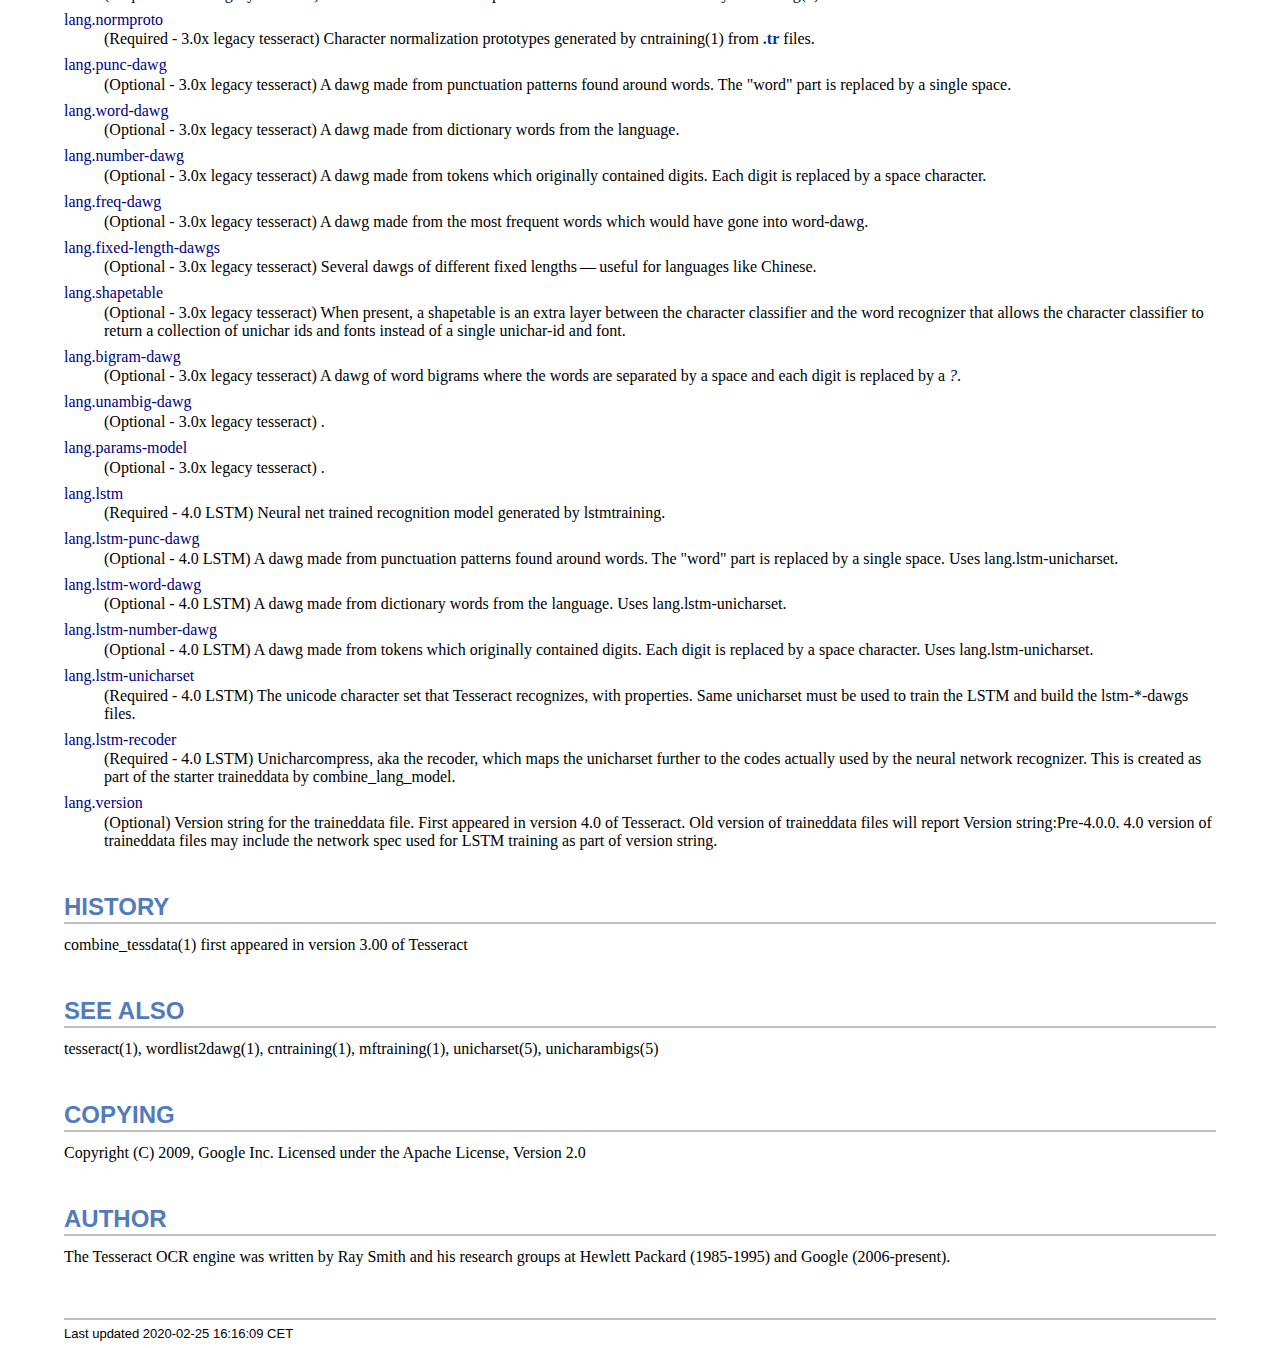
<file: Tesseract-OCR/combine_tessdata.1.html>
<!DOCTYPE html>
<html lang="en">
<head>
<meta http-equiv="Content-Type" content="text/html; charset=UTF-8">
<meta name="generator" content="AsciiDoc 8.6.10">
<title>COMBINE_TESSDATA(1)</title>
<style type="text/css">
/* Shared CSS for AsciiDoc xhtml11 and html5 backends */

/* Default font. */
body {
  font-family: Georgia,serif;
}

/* Title font. */
h1, h2, h3, h4, h5, h6,
div.title, caption.title,
thead, p.table.header,
#toctitle,
#author, #revnumber, #revdate, #revremark,
#footer {
  font-family: Arial,Helvetica,sans-serif;
}

body {
  margin: 1em 5% 1em 5%;
}

a {
  color: blue;
  text-decoration: underline;
}
a:visited {
  color: fuchsia;
}

em {
  font-style: italic;
  color: navy;
}

strong {
  font-weight: bold;
  color: #083194;
}

h1, h2, h3, h4, h5, h6 {
  color: #527bbd;
  margin-top: 1.2em;
  margin-bottom: 0.5em;
  line-height: 1.3;
}

h1, h2, h3 {
  border-bottom: 2px solid silver;
}
h2 {
  padding-top: 0.5em;
}
h3 {
  float: left;
}
h3 + * {
  clear: left;
}
h5 {
  font-size: 1.0em;
}

div.sectionbody {
  margin-left: 0;
}

hr {
  border: 1px solid silver;
}

p {
  margin-top: 0.5em;
  margin-bottom: 0.5em;
}

ul, ol, li > p {
  margin-top: 0;
}
ul > li     { color: #aaa; }
ul > li > * { color: black; }

.monospaced, code, pre {
  font-family: "Courier New", Courier, monospace;
  font-size: inherit;
  color: navy;
  padding: 0;
  margin: 0;
}
pre {
  white-space: pre-wrap;
}

#author {
  color: #527bbd;
  font-weight: bold;
  font-size: 1.1em;
}
#email {
}
#revnumber, #revdate, #revremark {
}

#footer {
  font-size: small;
  border-top: 2px solid silver;
  padding-top: 0.5em;
  margin-top: 4.0em;
}
#footer-text {
  float: left;
  padding-bottom: 0.5em;
}
#footer-badges {
  float: right;
  padding-bottom: 0.5em;
}

#preamble {
  margin-top: 1.5em;
  margin-bottom: 1.5em;
}
div.imageblock, div.exampleblock, div.verseblock,
div.quoteblock, div.literalblock, div.listingblock, div.sidebarblock,
div.admonitionblock {
  margin-top: 1.0em;
  margin-bottom: 1.5em;
}
div.admonitionblock {
  margin-top: 2.0em;
  margin-bottom: 2.0em;
  margin-right: 10%;
  color: #606060;
}

div.content { /* Block element content. */
  padding: 0;
}

/* Block element titles. */
div.title, caption.title {
  color: #527bbd;
  font-weight: bold;
  text-align: left;
  margin-top: 1.0em;
  margin-bottom: 0.5em;
}
div.title + * {
  margin-top: 0;
}

td div.title:first-child {
  margin-top: 0.0em;
}
div.content div.title:first-child {
  margin-top: 0.0em;
}
div.content + div.title {
  margin-top: 0.0em;
}

div.sidebarblock > div.content {
  background: #ffffee;
  border: 1px solid #dddddd;
  border-left: 4px solid #f0f0f0;
  padding: 0.5em;
}

div.listingblock > div.content {
  border: 1px solid #dddddd;
  border-left: 5px solid #f0f0f0;
  background: #f8f8f8;
  padding: 0.5em;
}

div.quoteblock, div.verseblock {
  padding-left: 1.0em;
  margin-left: 1.0em;
  margin-right: 10%;
  border-left: 5px solid #f0f0f0;
  color: #888;
}

div.quoteblock > div.attribution {
  padding-top: 0.5em;
  text-align: right;
}

div.verseblock > pre.content {
  font-family: inherit;
  font-size: inherit;
}
div.verseblock > div.attribution {
  padding-top: 0.75em;
  text-align: left;
}
/* DEPRECATED: Pre version 8.2.7 verse style literal block. */
div.verseblock + div.attribution {
  text-align: left;
}

div.admonitionblock .icon {
  vertical-align: top;
  font-size: 1.1em;
  font-weight: bold;
  text-decoration: underline;
  color: #527bbd;
  padding-right: 0.5em;
}
div.admonitionblock td.content {
  padding-left: 0.5em;
  border-left: 3px solid #dddddd;
}

div.exampleblock > div.content {
  border-left: 3px solid #dddddd;
  padding-left: 0.5em;
}

div.imageblock div.content { padding-left: 0; }
span.image img { border-style: none; vertical-align: text-bottom; }
a.image:visited { color: white; }

dl {
  margin-top: 0.8em;
  margin-bottom: 0.8em;
}
dt {
  margin-top: 0.5em;
  margin-bottom: 0;
  font-style: normal;
  color: navy;
}
dd > *:first-child {
  margin-top: 0.1em;
}

ul, ol {
    list-style-position: outside;
}
ol.arabic {
  list-style-type: decimal;
}
ol.loweralpha {
  list-style-type: lower-alpha;
}
ol.upperalpha {
  list-style-type: upper-alpha;
}
ol.lowerroman {
  list-style-type: lower-roman;
}
ol.upperroman {
  list-style-type: upper-roman;
}

div.compact ul, div.compact ol,
div.compact p, div.compact p,
div.compact div, div.compact div {
  margin-top: 0.1em;
  margin-bottom: 0.1em;
}

tfoot {
  font-weight: bold;
}
td > div.verse {
  white-space: pre;
}

div.hdlist {
  margin-top: 0.8em;
  margin-bottom: 0.8em;
}
div.hdlist tr {
  padding-bottom: 15px;
}
dt.hdlist1.strong, td.hdlist1.strong {
  font-weight: bold;
}
td.hdlist1 {
  vertical-align: top;
  font-style: normal;
  padding-right: 0.8em;
  color: navy;
}
td.hdlist2 {
  vertical-align: top;
}
div.hdlist.compact tr {
  margin: 0;
  padding-bottom: 0;
}

.comment {
  background: yellow;
}

.footnote, .footnoteref {
  font-size: 0.8em;
}

span.footnote, span.footnoteref {
  vertical-align: super;
}

#footnotes {
  margin: 20px 0 20px 0;
  padding: 7px 0 0 0;
}

#footnotes div.footnote {
  margin: 0 0 5px 0;
}

#footnotes hr {
  border: none;
  border-top: 1px solid silver;
  height: 1px;
  text-align: left;
  margin-left: 0;
  width: 20%;
  min-width: 100px;
}

div.colist td {
  padding-right: 0.5em;
  padding-bottom: 0.3em;
  vertical-align: top;
}
div.colist td img {
  margin-top: 0.3em;
}

@media print {
  #footer-badges { display: none; }
}

#toc {
  margin-bottom: 2.5em;
}

#toctitle {
  color: #527bbd;
  font-size: 1.1em;
  font-weight: bold;
  margin-top: 1.0em;
  margin-bottom: 0.1em;
}

div.toclevel0, div.toclevel1, div.toclevel2, div.toclevel3, div.toclevel4 {
  margin-top: 0;
  margin-bottom: 0;
}
div.toclevel2 {
  margin-left: 2em;
  font-size: 0.9em;
}
div.toclevel3 {
  margin-left: 4em;
  font-size: 0.9em;
}
div.toclevel4 {
  margin-left: 6em;
  font-size: 0.9em;
}

span.aqua { color: aqua; }
span.black { color: black; }
span.blue { color: blue; }
span.fuchsia { color: fuchsia; }
span.gray { color: gray; }
span.green { color: green; }
span.lime { color: lime; }
span.maroon { color: maroon; }
span.navy { color: navy; }
span.olive { color: olive; }
span.purple { color: purple; }
span.red { color: red; }
span.silver { color: silver; }
span.teal { color: teal; }
span.white { color: white; }
span.yellow { color: yellow; }

span.aqua-background { background: aqua; }
span.black-background { background: black; }
span.blue-background { background: blue; }
span.fuchsia-background { background: fuchsia; }
span.gray-background { background: gray; }
span.green-background { background: green; }
span.lime-background { background: lime; }
span.maroon-background { background: maroon; }
span.navy-background { background: navy; }
span.olive-background { background: olive; }
span.purple-background { background: purple; }
span.red-background { background: red; }
span.silver-background { background: silver; }
span.teal-background { background: teal; }
span.white-background { background: white; }
span.yellow-background { background: yellow; }

span.big { font-size: 2em; }
span.small { font-size: 0.6em; }

span.underline { text-decoration: underline; }
span.overline { text-decoration: overline; }
span.line-through { text-decoration: line-through; }

div.unbreakable { page-break-inside: avoid; }


/*
 * xhtml11 specific
 *
 * */

div.tableblock {
  margin-top: 1.0em;
  margin-bottom: 1.5em;
}
div.tableblock > table {
  border: 3px solid #527bbd;
}
thead, p.table.header {
  font-weight: bold;
  color: #527bbd;
}
p.table {
  margin-top: 0;
}
/* Because the table frame attribute is overriden by CSS in most browsers. */
div.tableblock > table[frame="void"] {
  border-style: none;
}
div.tableblock > table[frame="hsides"] {
  border-left-style: none;
  border-right-style: none;
}
div.tableblock > table[frame="vsides"] {
  border-top-style: none;
  border-bottom-style: none;
}


/*
 * html5 specific
 *
 * */

table.tableblock {
  margin-top: 1.0em;
  margin-bottom: 1.5em;
}
thead, p.tableblock.header {
  font-weight: bold;
  color: #527bbd;
}
p.tableblock {
  margin-top: 0;
}
table.tableblock {
  border-width: 3px;
  border-spacing: 0px;
  border-style: solid;
  border-color: #527bbd;
  border-collapse: collapse;
}
th.tableblock, td.tableblock {
  border-width: 1px;
  padding: 4px;
  border-style: solid;
  border-color: #527bbd;
}

table.tableblock.frame-topbot {
  border-left-style: hidden;
  border-right-style: hidden;
}
table.tableblock.frame-sides {
  border-top-style: hidden;
  border-bottom-style: hidden;
}
table.tableblock.frame-none {
  border-style: hidden;
}

th.tableblock.halign-left, td.tableblock.halign-left {
  text-align: left;
}
th.tableblock.halign-center, td.tableblock.halign-center {
  text-align: center;
}
th.tableblock.halign-right, td.tableblock.halign-right {
  text-align: right;
}

th.tableblock.valign-top, td.tableblock.valign-top {
  vertical-align: top;
}
th.tableblock.valign-middle, td.tableblock.valign-middle {
  vertical-align: middle;
}
th.tableblock.valign-bottom, td.tableblock.valign-bottom {
  vertical-align: bottom;
}


/*
 * manpage specific
 *
 * */

body.manpage h1 {
  padding-top: 0.5em;
  padding-bottom: 0.5em;
  border-top: 2px solid silver;
  border-bottom: 2px solid silver;
}
body.manpage h2 {
  border-style: none;
}
body.manpage div.sectionbody {
  margin-left: 3em;
}

@media print {
  body.manpage div#toc { display: none; }
}


</style>
<script type="text/javascript">
/*<![CDATA[*/
var asciidoc = {  // Namespace.

/////////////////////////////////////////////////////////////////////
// Table Of Contents generator
/////////////////////////////////////////////////////////////////////

/* Author: Mihai Bazon, September 2002
 * http://students.infoiasi.ro/~mishoo
 *
 * Table Of Content generator
 * Version: 0.4
 *
 * Feel free to use this script under the terms of the GNU General Public
 * License, as long as you do not remove or alter this notice.
 */

 /* modified by Troy D. Hanson, September 2006. License: GPL */
 /* modified by Stuart Rackham, 2006, 2009. License: GPL */

// toclevels = 1..4.
toc: function (toclevels) {

  function getText(el) {
    var text = "";
    for (var i = el.firstChild; i != null; i = i.nextSibling) {
      if (i.nodeType == 3 /* Node.TEXT_NODE */) // IE doesn't speak constants.
        text += i.data;
      else if (i.firstChild != null)
        text += getText(i);
    }
    return text;
  }

  function TocEntry(el, text, toclevel) {
    this.element = el;
    this.text = text;
    this.toclevel = toclevel;
  }

  function tocEntries(el, toclevels) {
    var result = new Array;
    var re = new RegExp('[hH]([1-'+(toclevels+1)+'])');
    // Function that scans the DOM tree for header elements (the DOM2
    // nodeIterator API would be a better technique but not supported by all
    // browsers).
    var iterate = function (el) {
      for (var i = el.firstChild; i != null; i = i.nextSibling) {
        if (i.nodeType == 1 /* Node.ELEMENT_NODE */) {
          var mo = re.exec(i.tagName);
          if (mo && (i.getAttribute("class") || i.getAttribute("className")) != "float") {
            result[result.length] = new TocEntry(i, getText(i), mo[1]-1);
          }
          iterate(i);
        }
      }
    }
    iterate(el);
    return result;
  }

  var toc = document.getElementById("toc");
  if (!toc) {
    return;
  }

  // Delete existing TOC entries in case we're reloading the TOC.
  var tocEntriesToRemove = [];
  var i;
  for (i = 0; i < toc.childNodes.length; i++) {
    var entry = toc.childNodes[i];
    if (entry.nodeName.toLowerCase() == 'div'
     && entry.getAttribute("class")
     && entry.getAttribute("class").match(/^toclevel/))
      tocEntriesToRemove.push(entry);
  }
  for (i = 0; i < tocEntriesToRemove.length; i++) {
    toc.removeChild(tocEntriesToRemove[i]);
  }

  // Rebuild TOC entries.
  var entries = tocEntries(document.getElementById("content"), toclevels);
  for (var i = 0; i < entries.length; ++i) {
    var entry = entries[i];
    if (entry.element.id == "")
      entry.element.id = "_toc_" + i;
    var a = document.createElement("a");
    a.href = "#" + entry.element.id;
    a.appendChild(document.createTextNode(entry.text));
    var div = document.createElement("div");
    div.appendChild(a);
    div.className = "toclevel" + entry.toclevel;
    toc.appendChild(div);
  }
  if (entries.length == 0)
    toc.parentNode.removeChild(toc);
},


/////////////////////////////////////////////////////////////////////
// Footnotes generator
/////////////////////////////////////////////////////////////////////

/* Based on footnote generation code from:
 * http://www.brandspankingnew.net/archive/2005/07/format_footnote.html
 */

footnotes: function () {
  // Delete existing footnote entries in case we're reloading the footnodes.
  var i;
  var noteholder = document.getElementById("footnotes");
  if (!noteholder) {
    return;
  }
  var entriesToRemove = [];
  for (i = 0; i < noteholder.childNodes.length; i++) {
    var entry = noteholder.childNodes[i];
    if (entry.nodeName.toLowerCase() == 'div' && entry.getAttribute("class") == "footnote")
      entriesToRemove.push(entry);
  }
  for (i = 0; i < entriesToRemove.length; i++) {
    noteholder.removeChild(entriesToRemove[i]);
  }

  // Rebuild footnote entries.
  var cont = document.getElementById("content");
  var spans = cont.getElementsByTagName("span");
  var refs = {};
  var n = 0;
  for (i=0; i<spans.length; i++) {
    if (spans[i].className == "footnote") {
      n++;
      var note = spans[i].getAttribute("data-note");
      if (!note) {
        // Use [\s\S] in place of . so multi-line matches work.
        // Because JavaScript has no s (dotall) regex flag.
        note = spans[i].innerHTML.match(/\s*\[([\s\S]*)]\s*/)[1];
        spans[i].innerHTML =
          "[<a id='_footnoteref_" + n + "' href='#_footnote_" + n +
          "' title='View footnote' class='footnote'>" + n + "</a>]";
        spans[i].setAttribute("data-note", note);
      }
      noteholder.innerHTML +=
        "<div class='footnote' id='_footnote_" + n + "'>" +
        "<a href='#_footnoteref_" + n + "' title='Return to text'>" +
        n + "</a>. " + note + "</div>";
      var id =spans[i].getAttribute("id");
      if (id != null) refs["#"+id] = n;
    }
  }
  if (n == 0)
    noteholder.parentNode.removeChild(noteholder);
  else {
    // Process footnoterefs.
    for (i=0; i<spans.length; i++) {
      if (spans[i].className == "footnoteref") {
        var href = spans[i].getElementsByTagName("a")[0].getAttribute("href");
        href = href.match(/#.*/)[0];  // Because IE return full URL.
        n = refs[href];
        spans[i].innerHTML =
          "[<a href='#_footnote_" + n +
          "' title='View footnote' class='footnote'>" + n + "</a>]";
      }
    }
  }
},

install: function(toclevels) {
  var timerId;

  function reinstall() {
    asciidoc.footnotes();
    if (toclevels) {
      asciidoc.toc(toclevels);
    }
  }

  function reinstallAndRemoveTimer() {
    clearInterval(timerId);
    reinstall();
  }

  timerId = setInterval(reinstall, 500);
  if (document.addEventListener)
    document.addEventListener("DOMContentLoaded", reinstallAndRemoveTimer, false);
  else
    window.onload = reinstallAndRemoveTimer;
}

}
asciidoc.install();
/*]]>*/
</script>
</head>
<body class="article">
<div id="header">
<h1>COMBINE_TESSDATA(1)</h1>
</div>
<div id="content">
<div class="sect1">
<h2 id="_name">NAME</h2>
<div class="sectionbody">
<div class="paragraph"><p>combine_tessdata - combine/extract/overwrite/list/compact Tesseract data</p></div>
</div>
</div>
<div class="sect1">
<h2 id="_synopsis">SYNOPSIS</h2>
<div class="sectionbody">
<div class="paragraph"><p><strong>combine_tessdata</strong> [<em>OPTION</em>] <em>FILE</em>&#8230;</p></div>
</div>
</div>
<div class="sect1">
<h2 id="_description">DESCRIPTION</h2>
<div class="sectionbody">
<div class="paragraph"><p>combine_tessdata(1) is the main program to combine/extract/overwrite/list/compact
tessdata components in [lang].traineddata files.</p></div>
<div class="paragraph"><p>To combine all the individual tessdata components (unicharset, DAWGs,
classifier templates, ambiguities, language configs) located at, say,
/home/$USER/temp/eng.* run:</p></div>
<div class="literalblock">
<div class="content monospaced">
<pre>combine_tessdata /home/$USER/temp/eng.</pre>
</div></div>
<div class="paragraph"><p>The result will be a combined tessdata file /home/$USER/temp/eng.traineddata</p></div>
<div class="paragraph"><p>Specify option -e if you would like to extract individual components
from a combined traineddata file. For example, to extract language config
file and the unicharset from tessdata/eng.traineddata run:</p></div>
<div class="literalblock">
<div class="content monospaced">
<pre>combine_tessdata -e tessdata/eng.traineddata \
  /home/$USER/temp/eng.config /home/$USER/temp/eng.unicharset</pre>
</div></div>
<div class="paragraph"><p>The desired config file and unicharset will be written to
/home/$USER/temp/eng.config /home/$USER/temp/eng.unicharset</p></div>
<div class="paragraph"><p>Specify option -o to overwrite individual components of the given
[lang].traineddata file. For example, to overwrite language config
and unichar ambiguities files in tessdata/eng.traineddata use:</p></div>
<div class="literalblock">
<div class="content monospaced">
<pre>combine_tessdata -o tessdata/eng.traineddata \
  /home/$USER/temp/eng.config /home/$USER/temp/eng.unicharambigs</pre>
</div></div>
<div class="paragraph"><p>As a result, tessdata/eng.traineddata will contain the new language config
and unichar ambigs, plus all the original DAWGs, classifier templates, etc.</p></div>
<div class="paragraph"><p>Note: the file names of the files to extract to and to overwrite from should
have the appropriate file suffixes (extensions) indicating their tessdata
component type (.unicharset for the unicharset, .unicharambigs for unichar
ambigs, etc). See k*FileSuffix variable in ccutil/tessdatamanager.h.</p></div>
<div class="paragraph"><p>Specify option -u to unpack all the components to the specified path:</p></div>
<div class="literalblock">
<div class="content monospaced">
<pre>combine_tessdata -u tessdata/eng.traineddata /home/$USER/temp/eng.</pre>
</div></div>
<div class="paragraph"><p>This will create  /home/$USER/temp/eng.* files with individual tessdata
components from tessdata/eng.traineddata.</p></div>
</div>
</div>
<div class="sect1">
<h2 id="_options">OPTIONS</h2>
<div class="sectionbody">
<div class="paragraph"><p><strong>-c</strong> <em>.traineddata</em> <em>FILE</em>&#8230;:
    Compacts the LSTM component in the .traineddata file to int.</p></div>
<div class="paragraph"><p><strong>-d</strong> <em>.traineddata</em> <em>FILE</em>&#8230;:
    Lists directory of components from the .traineddata file.</p></div>
<div class="paragraph"><p><strong>-e</strong> <em>.traineddata</em> <em>FILE</em>&#8230;:
    Extracts the specified components from the .traineddata file</p></div>
<div class="paragraph"><p><strong>-o</strong> <em>.traineddata</em> <em>FILE</em>&#8230;:
    Overwrites the specified components of the .traineddata file
    with those provided on the command line.</p></div>
<div class="paragraph"><p><strong>-u</strong> <em>.traineddata</em> <em>PATHPREFIX</em>
    Unpacks the .traineddata using the provided prefix.</p></div>
</div>
</div>
<div class="sect1">
<h2 id="_caveats">CAVEATS</h2>
<div class="sectionbody">
<div class="paragraph"><p><em>Prefix</em> refers to the full file prefix, including period (.)</p></div>
</div>
</div>
<div class="sect1">
<h2 id="_components">COMPONENTS</h2>
<div class="sectionbody">
<div class="paragraph"><p>The components in a Tesseract lang.traineddata file as of
Tesseract 4.0 are briefly described below; For more information on
many of these files, see
<a href="https://tesseract-ocr.github.io/tessdoc/Training-Tesseract.html">https://tesseract-ocr.github.io/tessdoc/Training-Tesseract.html</a>
and
<a href="https://tesseract-ocr.github.io/tessdoc/TrainingTesseract-4.00.html">https://tesseract-ocr.github.io/tessdoc/TrainingTesseract-4.00.html</a></p></div>
<div class="dlist"><dl>
<dt class="hdlist1">
lang.config
</dt>
<dd>
<p>
  (Optional) Language-specific overrides to default config variables.
  For 4.0 traineddata files, lang.config provides control parameters which
  can affect layout analysis, and sub-languages.
</p>
</dd>
<dt class="hdlist1">
lang.unicharset
</dt>
<dd>
<p>
  (Required - 3.0x  legacy tesseract) The list of symbols that Tesseract recognizes, with properties.
  See unicharset(5).
</p>
</dd>
<dt class="hdlist1">
lang.unicharambigs
</dt>
<dd>
<p>
  (Optional - 3.0x  legacy tesseract) This file contains information on pairs of recognized symbols
  which are often confused.  For example, <em>rn</em> and <em>m</em>.
</p>
</dd>
<dt class="hdlist1">
lang.inttemp
</dt>
<dd>
<p>
  (Required - 3.0x  legacy tesseract) Character shape templates for each unichar.  Produced by
  mftraining(1).
</p>
</dd>
<dt class="hdlist1">
lang.pffmtable
</dt>
<dd>
<p>
  (Required - 3.0x  legacy tesseract) The number of features expected for each unichar.
  Produced by mftraining(1) from <strong>.tr</strong> files.
</p>
</dd>
<dt class="hdlist1">
lang.normproto
</dt>
<dd>
<p>
  (Required - 3.0x  legacy tesseract) Character normalization prototypes generated by cntraining(1)
  from <strong>.tr</strong> files.
</p>
</dd>
<dt class="hdlist1">
lang.punc-dawg
</dt>
<dd>
<p>
  (Optional - 3.0x  legacy tesseract) A dawg made from punctuation patterns found around words.
  The "word" part is replaced by a single space.
</p>
</dd>
<dt class="hdlist1">
lang.word-dawg
</dt>
<dd>
<p>
  (Optional - 3.0x  legacy tesseract) A dawg made from dictionary words from the language.
</p>
</dd>
<dt class="hdlist1">
lang.number-dawg
</dt>
<dd>
<p>
  (Optional - 3.0x  legacy tesseract) A dawg made from tokens which originally contained digits.
  Each digit is replaced by a space character.
</p>
</dd>
<dt class="hdlist1">
lang.freq-dawg
</dt>
<dd>
<p>
  (Optional - 3.0x  legacy tesseract) A dawg made from the most frequent words which would have
  gone into word-dawg.
</p>
</dd>
<dt class="hdlist1">
lang.fixed-length-dawgs
</dt>
<dd>
<p>
  (Optional - 3.0x  legacy tesseract) Several dawgs of different fixed lengths&#8201;&#8212;&#8201;useful for
  languages like Chinese.
</p>
</dd>
<dt class="hdlist1">
lang.shapetable
</dt>
<dd>
<p>
  (Optional - 3.0x  legacy tesseract) When present, a shapetable is an extra layer between the character
  classifier and the word recognizer that allows the character classifier to
  return a collection of unichar ids and fonts instead of a single unichar-id
  and font.
</p>
</dd>
<dt class="hdlist1">
lang.bigram-dawg
</dt>
<dd>
<p>
  (Optional - 3.0x  legacy tesseract) A dawg of word bigrams where the words are separated by a space
  and each digit is replaced by a <em>?</em>.
</p>
</dd>
<dt class="hdlist1">
lang.unambig-dawg
</dt>
<dd>
<p>
  (Optional - 3.0x  legacy tesseract) .
</p>
</dd>
<dt class="hdlist1">
lang.params-model
</dt>
<dd>
<p>
  (Optional - 3.0x  legacy tesseract) .
</p>
</dd>
<dt class="hdlist1">
lang.lstm
</dt>
<dd>
<p>
  (Required - 4.0 LSTM) Neural net trained recognition model generated by lstmtraining.
</p>
</dd>
<dt class="hdlist1">
lang.lstm-punc-dawg
</dt>
<dd>
<p>
  (Optional - 4.0 LSTM) A dawg made from punctuation patterns found around words.
  The "word" part is replaced by a single space. Uses lang.lstm-unicharset.
</p>
</dd>
<dt class="hdlist1">
lang.lstm-word-dawg
</dt>
<dd>
<p>
  (Optional - 4.0 LSTM) A dawg made from dictionary words from the language.
  Uses lang.lstm-unicharset.
</p>
</dd>
<dt class="hdlist1">
lang.lstm-number-dawg
</dt>
<dd>
<p>
  (Optional - 4.0 LSTM) A dawg made from tokens which originally contained digits.
  Each digit is replaced by a space character. Uses lang.lstm-unicharset.
</p>
</dd>
<dt class="hdlist1">
lang.lstm-unicharset
</dt>
<dd>
<p>
  (Required - 4.0 LSTM) The unicode character set that Tesseract recognizes, with properties.
  Same unicharset must be used to train the LSTM and build the lstm-*-dawgs files.
</p>
</dd>
<dt class="hdlist1">
lang.lstm-recoder
</dt>
<dd>
<p>
  (Required - 4.0 LSTM) Unicharcompress, aka the recoder, which maps the unicharset
  further to the codes actually used by the neural network recognizer. This is created as
  part of the starter traineddata by combine_lang_model.
</p>
</dd>
<dt class="hdlist1">
lang.version
</dt>
<dd>
<p>
  (Optional) Version string for the traineddata file.
  First appeared in version 4.0 of Tesseract.
  Old version of traineddata files will report Version string:Pre-4.0.0.
  4.0 version of traineddata files may include the network spec
  used for LSTM training as part of version string.
</p>
</dd>
</dl></div>
</div>
</div>
<div class="sect1">
<h2 id="_history">HISTORY</h2>
<div class="sectionbody">
<div class="paragraph"><p>combine_tessdata(1) first appeared in version 3.00 of Tesseract</p></div>
</div>
</div>
<div class="sect1">
<h2 id="_see_also">SEE ALSO</h2>
<div class="sectionbody">
<div class="paragraph"><p>tesseract(1), wordlist2dawg(1), cntraining(1), mftraining(1), unicharset(5),
unicharambigs(5)</p></div>
</div>
</div>
<div class="sect1">
<h2 id="_copying">COPYING</h2>
<div class="sectionbody">
<div class="paragraph"><p>Copyright (C) 2009, Google Inc.
Licensed under the Apache License, Version 2.0</p></div>
</div>
</div>
<div class="sect1">
<h2 id="_author">AUTHOR</h2>
<div class="sectionbody">
<div class="paragraph"><p>The Tesseract OCR engine was written by Ray Smith and his research groups
at Hewlett Packard (1985-1995) and Google (2006-present).</p></div>
</div>
</div>
</div>
<div id="footnotes"><hr></div>
<div id="footer">
<div id="footer-text">
Last updated
 2020-02-25 16:16:09 CET
</div>
</div>
</body>
</html>
</file>
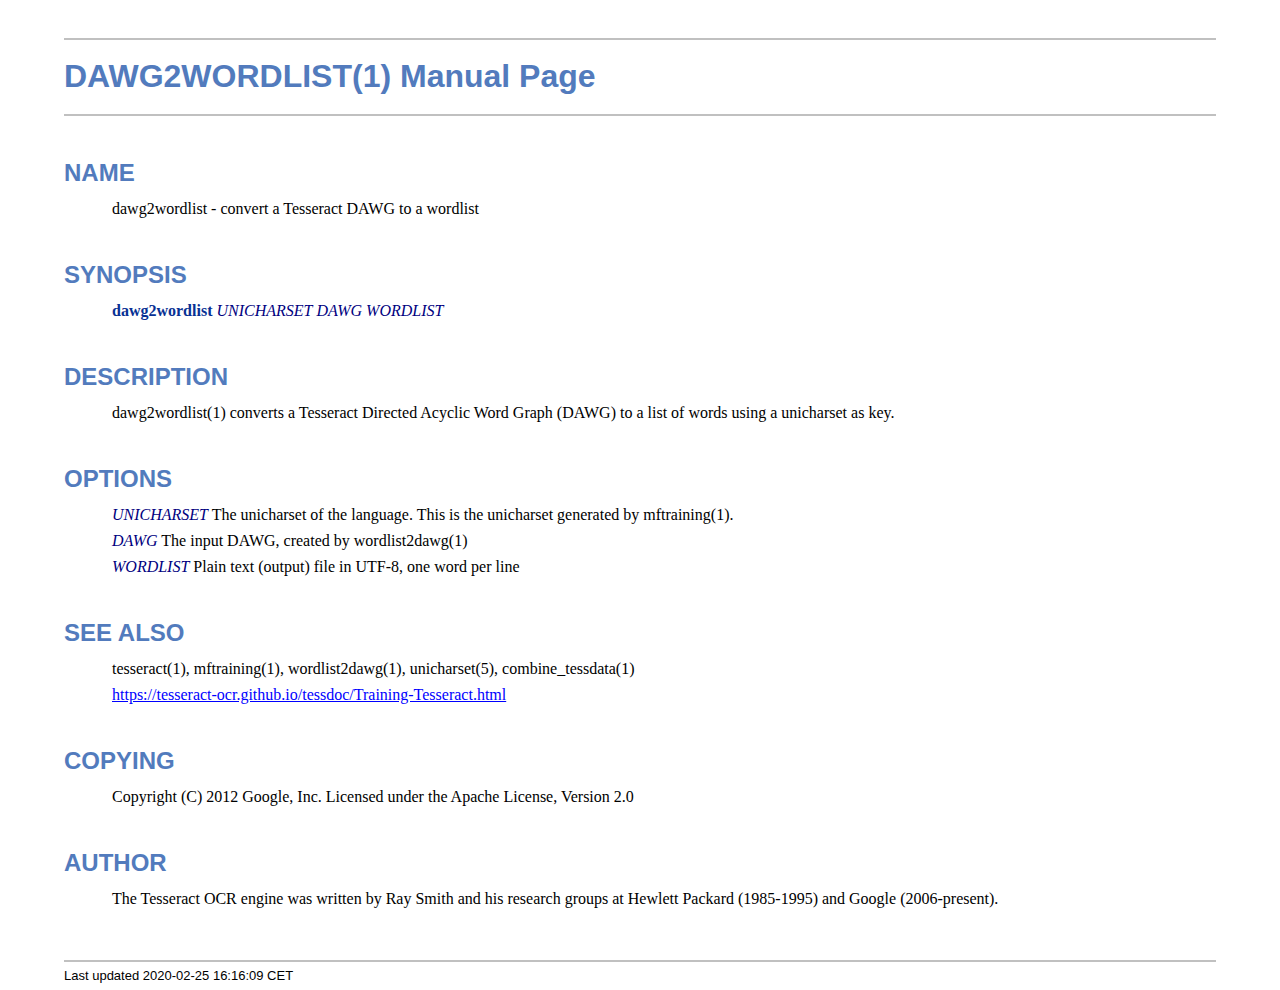
<file: Tesseract-OCR/dawg2wordlist.1.html>
<!DOCTYPE html>
<html lang="en">
<head>
<meta http-equiv="Content-Type" content="text/html; charset=UTF-8">
<meta name="generator" content="AsciiDoc 8.6.10">
<title>DAWG2WORDLIST(1)</title>
<style type="text/css">
/* Shared CSS for AsciiDoc xhtml11 and html5 backends */

/* Default font. */
body {
  font-family: Georgia,serif;
}

/* Title font. */
h1, h2, h3, h4, h5, h6,
div.title, caption.title,
thead, p.table.header,
#toctitle,
#author, #revnumber, #revdate, #revremark,
#footer {
  font-family: Arial,Helvetica,sans-serif;
}

body {
  margin: 1em 5% 1em 5%;
}

a {
  color: blue;
  text-decoration: underline;
}
a:visited {
  color: fuchsia;
}

em {
  font-style: italic;
  color: navy;
}

strong {
  font-weight: bold;
  color: #083194;
}

h1, h2, h3, h4, h5, h6 {
  color: #527bbd;
  margin-top: 1.2em;
  margin-bottom: 0.5em;
  line-height: 1.3;
}

h1, h2, h3 {
  border-bottom: 2px solid silver;
}
h2 {
  padding-top: 0.5em;
}
h3 {
  float: left;
}
h3 + * {
  clear: left;
}
h5 {
  font-size: 1.0em;
}

div.sectionbody {
  margin-left: 0;
}

hr {
  border: 1px solid silver;
}

p {
  margin-top: 0.5em;
  margin-bottom: 0.5em;
}

ul, ol, li > p {
  margin-top: 0;
}
ul > li     { color: #aaa; }
ul > li > * { color: black; }

.monospaced, code, pre {
  font-family: "Courier New", Courier, monospace;
  font-size: inherit;
  color: navy;
  padding: 0;
  margin: 0;
}
pre {
  white-space: pre-wrap;
}

#author {
  color: #527bbd;
  font-weight: bold;
  font-size: 1.1em;
}
#email {
}
#revnumber, #revdate, #revremark {
}

#footer {
  font-size: small;
  border-top: 2px solid silver;
  padding-top: 0.5em;
  margin-top: 4.0em;
}
#footer-text {
  float: left;
  padding-bottom: 0.5em;
}
#footer-badges {
  float: right;
  padding-bottom: 0.5em;
}

#preamble {
  margin-top: 1.5em;
  margin-bottom: 1.5em;
}
div.imageblock, div.exampleblock, div.verseblock,
div.quoteblock, div.literalblock, div.listingblock, div.sidebarblock,
div.admonitionblock {
  margin-top: 1.0em;
  margin-bottom: 1.5em;
}
div.admonitionblock {
  margin-top: 2.0em;
  margin-bottom: 2.0em;
  margin-right: 10%;
  color: #606060;
}

div.content { /* Block element content. */
  padding: 0;
}

/* Block element titles. */
div.title, caption.title {
  color: #527bbd;
  font-weight: bold;
  text-align: left;
  margin-top: 1.0em;
  margin-bottom: 0.5em;
}
div.title + * {
  margin-top: 0;
}

td div.title:first-child {
  margin-top: 0.0em;
}
div.content div.title:first-child {
  margin-top: 0.0em;
}
div.content + div.title {
  margin-top: 0.0em;
}

div.sidebarblock > div.content {
  background: #ffffee;
  border: 1px solid #dddddd;
  border-left: 4px solid #f0f0f0;
  padding: 0.5em;
}

div.listingblock > div.content {
  border: 1px solid #dddddd;
  border-left: 5px solid #f0f0f0;
  background: #f8f8f8;
  padding: 0.5em;
}

div.quoteblock, div.verseblock {
  padding-left: 1.0em;
  margin-left: 1.0em;
  margin-right: 10%;
  border-left: 5px solid #f0f0f0;
  color: #888;
}

div.quoteblock > div.attribution {
  padding-top: 0.5em;
  text-align: right;
}

div.verseblock > pre.content {
  font-family: inherit;
  font-size: inherit;
}
div.verseblock > div.attribution {
  padding-top: 0.75em;
  text-align: left;
}
/* DEPRECATED: Pre version 8.2.7 verse style literal block. */
div.verseblock + div.attribution {
  text-align: left;
}

div.admonitionblock .icon {
  vertical-align: top;
  font-size: 1.1em;
  font-weight: bold;
  text-decoration: underline;
  color: #527bbd;
  padding-right: 0.5em;
}
div.admonitionblock td.content {
  padding-left: 0.5em;
  border-left: 3px solid #dddddd;
}

div.exampleblock > div.content {
  border-left: 3px solid #dddddd;
  padding-left: 0.5em;
}

div.imageblock div.content { padding-left: 0; }
span.image img { border-style: none; vertical-align: text-bottom; }
a.image:visited { color: white; }

dl {
  margin-top: 0.8em;
  margin-bottom: 0.8em;
}
dt {
  margin-top: 0.5em;
  margin-bottom: 0;
  font-style: normal;
  color: navy;
}
dd > *:first-child {
  margin-top: 0.1em;
}

ul, ol {
    list-style-position: outside;
}
ol.arabic {
  list-style-type: decimal;
}
ol.loweralpha {
  list-style-type: lower-alpha;
}
ol.upperalpha {
  list-style-type: upper-alpha;
}
ol.lowerroman {
  list-style-type: lower-roman;
}
ol.upperroman {
  list-style-type: upper-roman;
}

div.compact ul, div.compact ol,
div.compact p, div.compact p,
div.compact div, div.compact div {
  margin-top: 0.1em;
  margin-bottom: 0.1em;
}

tfoot {
  font-weight: bold;
}
td > div.verse {
  white-space: pre;
}

div.hdlist {
  margin-top: 0.8em;
  margin-bottom: 0.8em;
}
div.hdlist tr {
  padding-bottom: 15px;
}
dt.hdlist1.strong, td.hdlist1.strong {
  font-weight: bold;
}
td.hdlist1 {
  vertical-align: top;
  font-style: normal;
  padding-right: 0.8em;
  color: navy;
}
td.hdlist2 {
  vertical-align: top;
}
div.hdlist.compact tr {
  margin: 0;
  padding-bottom: 0;
}

.comment {
  background: yellow;
}

.footnote, .footnoteref {
  font-size: 0.8em;
}

span.footnote, span.footnoteref {
  vertical-align: super;
}

#footnotes {
  margin: 20px 0 20px 0;
  padding: 7px 0 0 0;
}

#footnotes div.footnote {
  margin: 0 0 5px 0;
}

#footnotes hr {
  border: none;
  border-top: 1px solid silver;
  height: 1px;
  text-align: left;
  margin-left: 0;
  width: 20%;
  min-width: 100px;
}

div.colist td {
  padding-right: 0.5em;
  padding-bottom: 0.3em;
  vertical-align: top;
}
div.colist td img {
  margin-top: 0.3em;
}

@media print {
  #footer-badges { display: none; }
}

#toc {
  margin-bottom: 2.5em;
}

#toctitle {
  color: #527bbd;
  font-size: 1.1em;
  font-weight: bold;
  margin-top: 1.0em;
  margin-bottom: 0.1em;
}

div.toclevel0, div.toclevel1, div.toclevel2, div.toclevel3, div.toclevel4 {
  margin-top: 0;
  margin-bottom: 0;
}
div.toclevel2 {
  margin-left: 2em;
  font-size: 0.9em;
}
div.toclevel3 {
  margin-left: 4em;
  font-size: 0.9em;
}
div.toclevel4 {
  margin-left: 6em;
  font-size: 0.9em;
}

span.aqua { color: aqua; }
span.black { color: black; }
span.blue { color: blue; }
span.fuchsia { color: fuchsia; }
span.gray { color: gray; }
span.green { color: green; }
span.lime { color: lime; }
span.maroon { color: maroon; }
span.navy { color: navy; }
span.olive { color: olive; }
span.purple { color: purple; }
span.red { color: red; }
span.silver { color: silver; }
span.teal { color: teal; }
span.white { color: white; }
span.yellow { color: yellow; }

span.aqua-background { background: aqua; }
span.black-background { background: black; }
span.blue-background { background: blue; }
span.fuchsia-background { background: fuchsia; }
span.gray-background { background: gray; }
span.green-background { background: green; }
span.lime-background { background: lime; }
span.maroon-background { background: maroon; }
span.navy-background { background: navy; }
span.olive-background { background: olive; }
span.purple-background { background: purple; }
span.red-background { background: red; }
span.silver-background { background: silver; }
span.teal-background { background: teal; }
span.white-background { background: white; }
span.yellow-background { background: yellow; }

span.big { font-size: 2em; }
span.small { font-size: 0.6em; }

span.underline { text-decoration: underline; }
span.overline { text-decoration: overline; }
span.line-through { text-decoration: line-through; }

div.unbreakable { page-break-inside: avoid; }


/*
 * xhtml11 specific
 *
 * */

div.tableblock {
  margin-top: 1.0em;
  margin-bottom: 1.5em;
}
div.tableblock > table {
  border: 3px solid #527bbd;
}
thead, p.table.header {
  font-weight: bold;
  color: #527bbd;
}
p.table {
  margin-top: 0;
}
/* Because the table frame attribute is overriden by CSS in most browsers. */
div.tableblock > table[frame="void"] {
  border-style: none;
}
div.tableblock > table[frame="hsides"] {
  border-left-style: none;
  border-right-style: none;
}
div.tableblock > table[frame="vsides"] {
  border-top-style: none;
  border-bottom-style: none;
}


/*
 * html5 specific
 *
 * */

table.tableblock {
  margin-top: 1.0em;
  margin-bottom: 1.5em;
}
thead, p.tableblock.header {
  font-weight: bold;
  color: #527bbd;
}
p.tableblock {
  margin-top: 0;
}
table.tableblock {
  border-width: 3px;
  border-spacing: 0px;
  border-style: solid;
  border-color: #527bbd;
  border-collapse: collapse;
}
th.tableblock, td.tableblock {
  border-width: 1px;
  padding: 4px;
  border-style: solid;
  border-color: #527bbd;
}

table.tableblock.frame-topbot {
  border-left-style: hidden;
  border-right-style: hidden;
}
table.tableblock.frame-sides {
  border-top-style: hidden;
  border-bottom-style: hidden;
}
table.tableblock.frame-none {
  border-style: hidden;
}

th.tableblock.halign-left, td.tableblock.halign-left {
  text-align: left;
}
th.tableblock.halign-center, td.tableblock.halign-center {
  text-align: center;
}
th.tableblock.halign-right, td.tableblock.halign-right {
  text-align: right;
}

th.tableblock.valign-top, td.tableblock.valign-top {
  vertical-align: top;
}
th.tableblock.valign-middle, td.tableblock.valign-middle {
  vertical-align: middle;
}
th.tableblock.valign-bottom, td.tableblock.valign-bottom {
  vertical-align: bottom;
}


/*
 * manpage specific
 *
 * */

body.manpage h1 {
  padding-top: 0.5em;
  padding-bottom: 0.5em;
  border-top: 2px solid silver;
  border-bottom: 2px solid silver;
}
body.manpage h2 {
  border-style: none;
}
body.manpage div.sectionbody {
  margin-left: 3em;
}

@media print {
  body.manpage div#toc { display: none; }
}


</style>
<script type="text/javascript">
/*<![CDATA[*/
var asciidoc = {  // Namespace.

/////////////////////////////////////////////////////////////////////
// Table Of Contents generator
/////////////////////////////////////////////////////////////////////

/* Author: Mihai Bazon, September 2002
 * http://students.infoiasi.ro/~mishoo
 *
 * Table Of Content generator
 * Version: 0.4
 *
 * Feel free to use this script under the terms of the GNU General Public
 * License, as long as you do not remove or alter this notice.
 */

 /* modified by Troy D. Hanson, September 2006. License: GPL */
 /* modified by Stuart Rackham, 2006, 2009. License: GPL */

// toclevels = 1..4.
toc: function (toclevels) {

  function getText(el) {
    var text = "";
    for (var i = el.firstChild; i != null; i = i.nextSibling) {
      if (i.nodeType == 3 /* Node.TEXT_NODE */) // IE doesn't speak constants.
        text += i.data;
      else if (i.firstChild != null)
        text += getText(i);
    }
    return text;
  }

  function TocEntry(el, text, toclevel) {
    this.element = el;
    this.text = text;
    this.toclevel = toclevel;
  }

  function tocEntries(el, toclevels) {
    var result = new Array;
    var re = new RegExp('[hH]([1-'+(toclevels+1)+'])');
    // Function that scans the DOM tree for header elements (the DOM2
    // nodeIterator API would be a better technique but not supported by all
    // browsers).
    var iterate = function (el) {
      for (var i = el.firstChild; i != null; i = i.nextSibling) {
        if (i.nodeType == 1 /* Node.ELEMENT_NODE */) {
          var mo = re.exec(i.tagName);
          if (mo && (i.getAttribute("class") || i.getAttribute("className")) != "float") {
            result[result.length] = new TocEntry(i, getText(i), mo[1]-1);
          }
          iterate(i);
        }
      }
    }
    iterate(el);
    return result;
  }

  var toc = document.getElementById("toc");
  if (!toc) {
    return;
  }

  // Delete existing TOC entries in case we're reloading the TOC.
  var tocEntriesToRemove = [];
  var i;
  for (i = 0; i < toc.childNodes.length; i++) {
    var entry = toc.childNodes[i];
    if (entry.nodeName.toLowerCase() == 'div'
     && entry.getAttribute("class")
     && entry.getAttribute("class").match(/^toclevel/))
      tocEntriesToRemove.push(entry);
  }
  for (i = 0; i < tocEntriesToRemove.length; i++) {
    toc.removeChild(tocEntriesToRemove[i]);
  }

  // Rebuild TOC entries.
  var entries = tocEntries(document.getElementById("content"), toclevels);
  for (var i = 0; i < entries.length; ++i) {
    var entry = entries[i];
    if (entry.element.id == "")
      entry.element.id = "_toc_" + i;
    var a = document.createElement("a");
    a.href = "#" + entry.element.id;
    a.appendChild(document.createTextNode(entry.text));
    var div = document.createElement("div");
    div.appendChild(a);
    div.className = "toclevel" + entry.toclevel;
    toc.appendChild(div);
  }
  if (entries.length == 0)
    toc.parentNode.removeChild(toc);
},


/////////////////////////////////////////////////////////////////////
// Footnotes generator
/////////////////////////////////////////////////////////////////////

/* Based on footnote generation code from:
 * http://www.brandspankingnew.net/archive/2005/07/format_footnote.html
 */

footnotes: function () {
  // Delete existing footnote entries in case we're reloading the footnodes.
  var i;
  var noteholder = document.getElementById("footnotes");
  if (!noteholder) {
    return;
  }
  var entriesToRemove = [];
  for (i = 0; i < noteholder.childNodes.length; i++) {
    var entry = noteholder.childNodes[i];
    if (entry.nodeName.toLowerCase() == 'div' && entry.getAttribute("class") == "footnote")
      entriesToRemove.push(entry);
  }
  for (i = 0; i < entriesToRemove.length; i++) {
    noteholder.removeChild(entriesToRemove[i]);
  }

  // Rebuild footnote entries.
  var cont = document.getElementById("content");
  var spans = cont.getElementsByTagName("span");
  var refs = {};
  var n = 0;
  for (i=0; i<spans.length; i++) {
    if (spans[i].className == "footnote") {
      n++;
      var note = spans[i].getAttribute("data-note");
      if (!note) {
        // Use [\s\S] in place of . so multi-line matches work.
        // Because JavaScript has no s (dotall) regex flag.
        note = spans[i].innerHTML.match(/\s*\[([\s\S]*)]\s*/)[1];
        spans[i].innerHTML =
          "[<a id='_footnoteref_" + n + "' href='#_footnote_" + n +
          "' title='View footnote' class='footnote'>" + n + "</a>]";
        spans[i].setAttribute("data-note", note);
      }
      noteholder.innerHTML +=
        "<div class='footnote' id='_footnote_" + n + "'>" +
        "<a href='#_footnoteref_" + n + "' title='Return to text'>" +
        n + "</a>. " + note + "</div>";
      var id =spans[i].getAttribute("id");
      if (id != null) refs["#"+id] = n;
    }
  }
  if (n == 0)
    noteholder.parentNode.removeChild(noteholder);
  else {
    // Process footnoterefs.
    for (i=0; i<spans.length; i++) {
      if (spans[i].className == "footnoteref") {
        var href = spans[i].getElementsByTagName("a")[0].getAttribute("href");
        href = href.match(/#.*/)[0];  // Because IE return full URL.
        n = refs[href];
        spans[i].innerHTML =
          "[<a href='#_footnote_" + n +
          "' title='View footnote' class='footnote'>" + n + "</a>]";
      }
    }
  }
},

install: function(toclevels) {
  var timerId;

  function reinstall() {
    asciidoc.footnotes();
    if (toclevels) {
      asciidoc.toc(toclevels);
    }
  }

  function reinstallAndRemoveTimer() {
    clearInterval(timerId);
    reinstall();
  }

  timerId = setInterval(reinstall, 500);
  if (document.addEventListener)
    document.addEventListener("DOMContentLoaded", reinstallAndRemoveTimer, false);
  else
    window.onload = reinstallAndRemoveTimer;
}

}
asciidoc.install();
/*]]>*/
</script>
</head>
<body class="manpage">
<div id="header">
<h1>
DAWG2WORDLIST(1) Manual Page
</h1>
<h2>NAME</h2>
<div class="sectionbody">
<p>dawg2wordlist -
   convert a Tesseract DAWG to a wordlist
</p>
</div>
</div>
<div id="content">
<div class="sect1">
<h2 id="_synopsis">SYNOPSIS</h2>
<div class="sectionbody">
<div class="paragraph"><p><strong>dawg2wordlist</strong> <em>UNICHARSET</em> <em>DAWG</em> <em>WORDLIST</em></p></div>
</div>
</div>
<div class="sect1">
<h2 id="_description">DESCRIPTION</h2>
<div class="sectionbody">
<div class="paragraph"><p>dawg2wordlist(1) converts a Tesseract Directed Acyclic Word
Graph (DAWG) to a list of words using a unicharset as key.</p></div>
</div>
</div>
<div class="sect1">
<h2 id="_options">OPTIONS</h2>
<div class="sectionbody">
<div class="paragraph"><p><em>UNICHARSET</em>
        The unicharset of the language. This is the unicharset
        generated by mftraining(1).</p></div>
<div class="paragraph"><p><em>DAWG</em>
        The input DAWG, created by wordlist2dawg(1)</p></div>
<div class="paragraph"><p><em>WORDLIST</em>
        Plain text (output) file in UTF-8, one word per line</p></div>
</div>
</div>
<div class="sect1">
<h2 id="_see_also">SEE ALSO</h2>
<div class="sectionbody">
<div class="paragraph"><p>tesseract(1), mftraining(1), wordlist2dawg(1), unicharset(5),
combine_tessdata(1)</p></div>
<div class="paragraph"><p><a href="https://tesseract-ocr.github.io/tessdoc/Training-Tesseract.html">https://tesseract-ocr.github.io/tessdoc/Training-Tesseract.html</a></p></div>
</div>
</div>
<div class="sect1">
<h2 id="_copying">COPYING</h2>
<div class="sectionbody">
<div class="paragraph"><p>Copyright (C) 2012 Google, Inc.
Licensed under the Apache License, Version 2.0</p></div>
</div>
</div>
<div class="sect1">
<h2 id="_author">AUTHOR</h2>
<div class="sectionbody">
<div class="paragraph"><p>The Tesseract OCR engine was written by Ray Smith and his research groups
at Hewlett Packard (1985-1995) and Google (2006-present).</p></div>
</div>
</div>
</div>
<div id="footnotes"><hr></div>
<div id="footer">
<div id="footer-text">
Last updated
 2020-02-25 16:16:09 CET
</div>
</div>
</body>
</html>
</file>
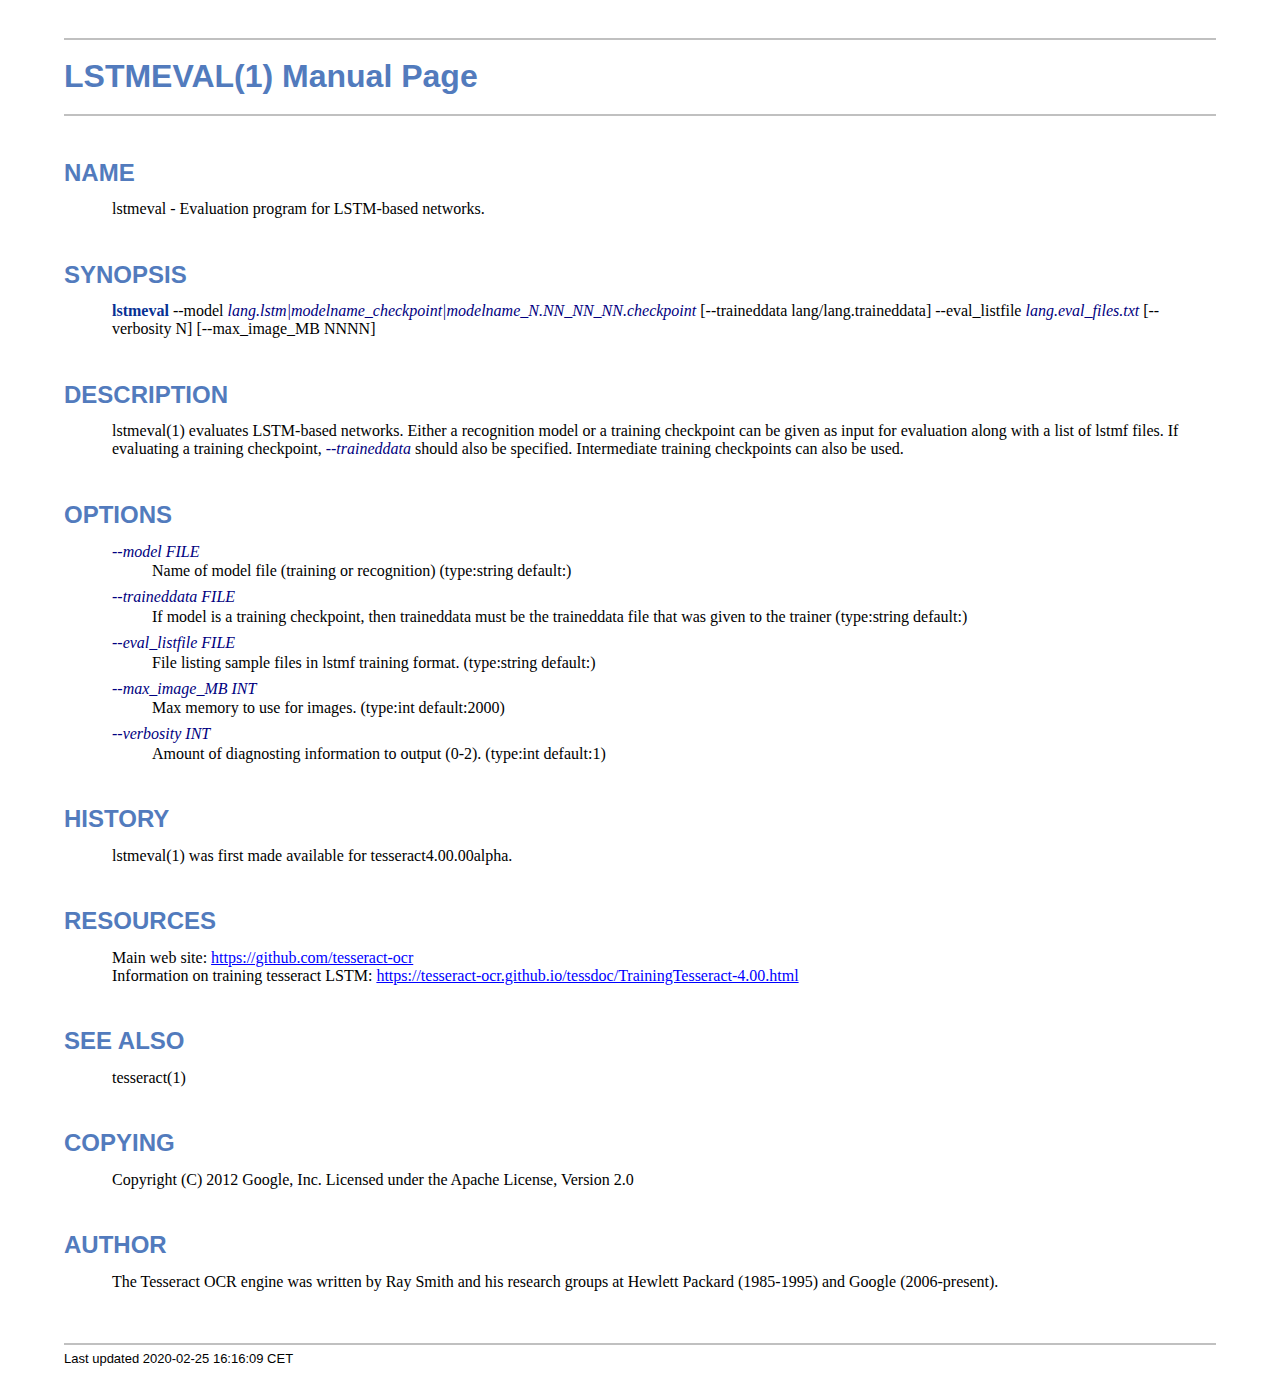
<file: Tesseract-OCR/lstmeval.1.html>
<!DOCTYPE html>
<html lang="en">
<head>
<meta http-equiv="Content-Type" content="text/html; charset=UTF-8">
<meta name="generator" content="AsciiDoc 8.6.10">
<title>LSTMEVAL(1)</title>
<style type="text/css">
/* Shared CSS for AsciiDoc xhtml11 and html5 backends */

/* Default font. */
body {
  font-family: Georgia,serif;
}

/* Title font. */
h1, h2, h3, h4, h5, h6,
div.title, caption.title,
thead, p.table.header,
#toctitle,
#author, #revnumber, #revdate, #revremark,
#footer {
  font-family: Arial,Helvetica,sans-serif;
}

body {
  margin: 1em 5% 1em 5%;
}

a {
  color: blue;
  text-decoration: underline;
}
a:visited {
  color: fuchsia;
}

em {
  font-style: italic;
  color: navy;
}

strong {
  font-weight: bold;
  color: #083194;
}

h1, h2, h3, h4, h5, h6 {
  color: #527bbd;
  margin-top: 1.2em;
  margin-bottom: 0.5em;
  line-height: 1.3;
}

h1, h2, h3 {
  border-bottom: 2px solid silver;
}
h2 {
  padding-top: 0.5em;
}
h3 {
  float: left;
}
h3 + * {
  clear: left;
}
h5 {
  font-size: 1.0em;
}

div.sectionbody {
  margin-left: 0;
}

hr {
  border: 1px solid silver;
}

p {
  margin-top: 0.5em;
  margin-bottom: 0.5em;
}

ul, ol, li > p {
  margin-top: 0;
}
ul > li     { color: #aaa; }
ul > li > * { color: black; }

.monospaced, code, pre {
  font-family: "Courier New", Courier, monospace;
  font-size: inherit;
  color: navy;
  padding: 0;
  margin: 0;
}
pre {
  white-space: pre-wrap;
}

#author {
  color: #527bbd;
  font-weight: bold;
  font-size: 1.1em;
}
#email {
}
#revnumber, #revdate, #revremark {
}

#footer {
  font-size: small;
  border-top: 2px solid silver;
  padding-top: 0.5em;
  margin-top: 4.0em;
}
#footer-text {
  float: left;
  padding-bottom: 0.5em;
}
#footer-badges {
  float: right;
  padding-bottom: 0.5em;
}

#preamble {
  margin-top: 1.5em;
  margin-bottom: 1.5em;
}
div.imageblock, div.exampleblock, div.verseblock,
div.quoteblock, div.literalblock, div.listingblock, div.sidebarblock,
div.admonitionblock {
  margin-top: 1.0em;
  margin-bottom: 1.5em;
}
div.admonitionblock {
  margin-top: 2.0em;
  margin-bottom: 2.0em;
  margin-right: 10%;
  color: #606060;
}

div.content { /* Block element content. */
  padding: 0;
}

/* Block element titles. */
div.title, caption.title {
  color: #527bbd;
  font-weight: bold;
  text-align: left;
  margin-top: 1.0em;
  margin-bottom: 0.5em;
}
div.title + * {
  margin-top: 0;
}

td div.title:first-child {
  margin-top: 0.0em;
}
div.content div.title:first-child {
  margin-top: 0.0em;
}
div.content + div.title {
  margin-top: 0.0em;
}

div.sidebarblock > div.content {
  background: #ffffee;
  border: 1px solid #dddddd;
  border-left: 4px solid #f0f0f0;
  padding: 0.5em;
}

div.listingblock > div.content {
  border: 1px solid #dddddd;
  border-left: 5px solid #f0f0f0;
  background: #f8f8f8;
  padding: 0.5em;
}

div.quoteblock, div.verseblock {
  padding-left: 1.0em;
  margin-left: 1.0em;
  margin-right: 10%;
  border-left: 5px solid #f0f0f0;
  color: #888;
}

div.quoteblock > div.attribution {
  padding-top: 0.5em;
  text-align: right;
}

div.verseblock > pre.content {
  font-family: inherit;
  font-size: inherit;
}
div.verseblock > div.attribution {
  padding-top: 0.75em;
  text-align: left;
}
/* DEPRECATED: Pre version 8.2.7 verse style literal block. */
div.verseblock + div.attribution {
  text-align: left;
}

div.admonitionblock .icon {
  vertical-align: top;
  font-size: 1.1em;
  font-weight: bold;
  text-decoration: underline;
  color: #527bbd;
  padding-right: 0.5em;
}
div.admonitionblock td.content {
  padding-left: 0.5em;
  border-left: 3px solid #dddddd;
}

div.exampleblock > div.content {
  border-left: 3px solid #dddddd;
  padding-left: 0.5em;
}

div.imageblock div.content { padding-left: 0; }
span.image img { border-style: none; vertical-align: text-bottom; }
a.image:visited { color: white; }

dl {
  margin-top: 0.8em;
  margin-bottom: 0.8em;
}
dt {
  margin-top: 0.5em;
  margin-bottom: 0;
  font-style: normal;
  color: navy;
}
dd > *:first-child {
  margin-top: 0.1em;
}

ul, ol {
    list-style-position: outside;
}
ol.arabic {
  list-style-type: decimal;
}
ol.loweralpha {
  list-style-type: lower-alpha;
}
ol.upperalpha {
  list-style-type: upper-alpha;
}
ol.lowerroman {
  list-style-type: lower-roman;
}
ol.upperroman {
  list-style-type: upper-roman;
}

div.compact ul, div.compact ol,
div.compact p, div.compact p,
div.compact div, div.compact div {
  margin-top: 0.1em;
  margin-bottom: 0.1em;
}

tfoot {
  font-weight: bold;
}
td > div.verse {
  white-space: pre;
}

div.hdlist {
  margin-top: 0.8em;
  margin-bottom: 0.8em;
}
div.hdlist tr {
  padding-bottom: 15px;
}
dt.hdlist1.strong, td.hdlist1.strong {
  font-weight: bold;
}
td.hdlist1 {
  vertical-align: top;
  font-style: normal;
  padding-right: 0.8em;
  color: navy;
}
td.hdlist2 {
  vertical-align: top;
}
div.hdlist.compact tr {
  margin: 0;
  padding-bottom: 0;
}

.comment {
  background: yellow;
}

.footnote, .footnoteref {
  font-size: 0.8em;
}

span.footnote, span.footnoteref {
  vertical-align: super;
}

#footnotes {
  margin: 20px 0 20px 0;
  padding: 7px 0 0 0;
}

#footnotes div.footnote {
  margin: 0 0 5px 0;
}

#footnotes hr {
  border: none;
  border-top: 1px solid silver;
  height: 1px;
  text-align: left;
  margin-left: 0;
  width: 20%;
  min-width: 100px;
}

div.colist td {
  padding-right: 0.5em;
  padding-bottom: 0.3em;
  vertical-align: top;
}
div.colist td img {
  margin-top: 0.3em;
}

@media print {
  #footer-badges { display: none; }
}

#toc {
  margin-bottom: 2.5em;
}

#toctitle {
  color: #527bbd;
  font-size: 1.1em;
  font-weight: bold;
  margin-top: 1.0em;
  margin-bottom: 0.1em;
}

div.toclevel0, div.toclevel1, div.toclevel2, div.toclevel3, div.toclevel4 {
  margin-top: 0;
  margin-bottom: 0;
}
div.toclevel2 {
  margin-left: 2em;
  font-size: 0.9em;
}
div.toclevel3 {
  margin-left: 4em;
  font-size: 0.9em;
}
div.toclevel4 {
  margin-left: 6em;
  font-size: 0.9em;
}

span.aqua { color: aqua; }
span.black { color: black; }
span.blue { color: blue; }
span.fuchsia { color: fuchsia; }
span.gray { color: gray; }
span.green { color: green; }
span.lime { color: lime; }
span.maroon { color: maroon; }
span.navy { color: navy; }
span.olive { color: olive; }
span.purple { color: purple; }
span.red { color: red; }
span.silver { color: silver; }
span.teal { color: teal; }
span.white { color: white; }
span.yellow { color: yellow; }

span.aqua-background { background: aqua; }
span.black-background { background: black; }
span.blue-background { background: blue; }
span.fuchsia-background { background: fuchsia; }
span.gray-background { background: gray; }
span.green-background { background: green; }
span.lime-background { background: lime; }
span.maroon-background { background: maroon; }
span.navy-background { background: navy; }
span.olive-background { background: olive; }
span.purple-background { background: purple; }
span.red-background { background: red; }
span.silver-background { background: silver; }
span.teal-background { background: teal; }
span.white-background { background: white; }
span.yellow-background { background: yellow; }

span.big { font-size: 2em; }
span.small { font-size: 0.6em; }

span.underline { text-decoration: underline; }
span.overline { text-decoration: overline; }
span.line-through { text-decoration: line-through; }

div.unbreakable { page-break-inside: avoid; }


/*
 * xhtml11 specific
 *
 * */

div.tableblock {
  margin-top: 1.0em;
  margin-bottom: 1.5em;
}
div.tableblock > table {
  border: 3px solid #527bbd;
}
thead, p.table.header {
  font-weight: bold;
  color: #527bbd;
}
p.table {
  margin-top: 0;
}
/* Because the table frame attribute is overriden by CSS in most browsers. */
div.tableblock > table[frame="void"] {
  border-style: none;
}
div.tableblock > table[frame="hsides"] {
  border-left-style: none;
  border-right-style: none;
}
div.tableblock > table[frame="vsides"] {
  border-top-style: none;
  border-bottom-style: none;
}


/*
 * html5 specific
 *
 * */

table.tableblock {
  margin-top: 1.0em;
  margin-bottom: 1.5em;
}
thead, p.tableblock.header {
  font-weight: bold;
  color: #527bbd;
}
p.tableblock {
  margin-top: 0;
}
table.tableblock {
  border-width: 3px;
  border-spacing: 0px;
  border-style: solid;
  border-color: #527bbd;
  border-collapse: collapse;
}
th.tableblock, td.tableblock {
  border-width: 1px;
  padding: 4px;
  border-style: solid;
  border-color: #527bbd;
}

table.tableblock.frame-topbot {
  border-left-style: hidden;
  border-right-style: hidden;
}
table.tableblock.frame-sides {
  border-top-style: hidden;
  border-bottom-style: hidden;
}
table.tableblock.frame-none {
  border-style: hidden;
}

th.tableblock.halign-left, td.tableblock.halign-left {
  text-align: left;
}
th.tableblock.halign-center, td.tableblock.halign-center {
  text-align: center;
}
th.tableblock.halign-right, td.tableblock.halign-right {
  text-align: right;
}

th.tableblock.valign-top, td.tableblock.valign-top {
  vertical-align: top;
}
th.tableblock.valign-middle, td.tableblock.valign-middle {
  vertical-align: middle;
}
th.tableblock.valign-bottom, td.tableblock.valign-bottom {
  vertical-align: bottom;
}


/*
 * manpage specific
 *
 * */

body.manpage h1 {
  padding-top: 0.5em;
  padding-bottom: 0.5em;
  border-top: 2px solid silver;
  border-bottom: 2px solid silver;
}
body.manpage h2 {
  border-style: none;
}
body.manpage div.sectionbody {
  margin-left: 3em;
}

@media print {
  body.manpage div#toc { display: none; }
}


</style>
<script type="text/javascript">
/*<![CDATA[*/
var asciidoc = {  // Namespace.

/////////////////////////////////////////////////////////////////////
// Table Of Contents generator
/////////////////////////////////////////////////////////////////////

/* Author: Mihai Bazon, September 2002
 * http://students.infoiasi.ro/~mishoo
 *
 * Table Of Content generator
 * Version: 0.4
 *
 * Feel free to use this script under the terms of the GNU General Public
 * License, as long as you do not remove or alter this notice.
 */

 /* modified by Troy D. Hanson, September 2006. License: GPL */
 /* modified by Stuart Rackham, 2006, 2009. License: GPL */

// toclevels = 1..4.
toc: function (toclevels) {

  function getText(el) {
    var text = "";
    for (var i = el.firstChild; i != null; i = i.nextSibling) {
      if (i.nodeType == 3 /* Node.TEXT_NODE */) // IE doesn't speak constants.
        text += i.data;
      else if (i.firstChild != null)
        text += getText(i);
    }
    return text;
  }

  function TocEntry(el, text, toclevel) {
    this.element = el;
    this.text = text;
    this.toclevel = toclevel;
  }

  function tocEntries(el, toclevels) {
    var result = new Array;
    var re = new RegExp('[hH]([1-'+(toclevels+1)+'])');
    // Function that scans the DOM tree for header elements (the DOM2
    // nodeIterator API would be a better technique but not supported by all
    // browsers).
    var iterate = function (el) {
      for (var i = el.firstChild; i != null; i = i.nextSibling) {
        if (i.nodeType == 1 /* Node.ELEMENT_NODE */) {
          var mo = re.exec(i.tagName);
          if (mo && (i.getAttribute("class") || i.getAttribute("className")) != "float") {
            result[result.length] = new TocEntry(i, getText(i), mo[1]-1);
          }
          iterate(i);
        }
      }
    }
    iterate(el);
    return result;
  }

  var toc = document.getElementById("toc");
  if (!toc) {
    return;
  }

  // Delete existing TOC entries in case we're reloading the TOC.
  var tocEntriesToRemove = [];
  var i;
  for (i = 0; i < toc.childNodes.length; i++) {
    var entry = toc.childNodes[i];
    if (entry.nodeName.toLowerCase() == 'div'
     && entry.getAttribute("class")
     && entry.getAttribute("class").match(/^toclevel/))
      tocEntriesToRemove.push(entry);
  }
  for (i = 0; i < tocEntriesToRemove.length; i++) {
    toc.removeChild(tocEntriesToRemove[i]);
  }

  // Rebuild TOC entries.
  var entries = tocEntries(document.getElementById("content"), toclevels);
  for (var i = 0; i < entries.length; ++i) {
    var entry = entries[i];
    if (entry.element.id == "")
      entry.element.id = "_toc_" + i;
    var a = document.createElement("a");
    a.href = "#" + entry.element.id;
    a.appendChild(document.createTextNode(entry.text));
    var div = document.createElement("div");
    div.appendChild(a);
    div.className = "toclevel" + entry.toclevel;
    toc.appendChild(div);
  }
  if (entries.length == 0)
    toc.parentNode.removeChild(toc);
},


/////////////////////////////////////////////////////////////////////
// Footnotes generator
/////////////////////////////////////////////////////////////////////

/* Based on footnote generation code from:
 * http://www.brandspankingnew.net/archive/2005/07/format_footnote.html
 */

footnotes: function () {
  // Delete existing footnote entries in case we're reloading the footnodes.
  var i;
  var noteholder = document.getElementById("footnotes");
  if (!noteholder) {
    return;
  }
  var entriesToRemove = [];
  for (i = 0; i < noteholder.childNodes.length; i++) {
    var entry = noteholder.childNodes[i];
    if (entry.nodeName.toLowerCase() == 'div' && entry.getAttribute("class") == "footnote")
      entriesToRemove.push(entry);
  }
  for (i = 0; i < entriesToRemove.length; i++) {
    noteholder.removeChild(entriesToRemove[i]);
  }

  // Rebuild footnote entries.
  var cont = document.getElementById("content");
  var spans = cont.getElementsByTagName("span");
  var refs = {};
  var n = 0;
  for (i=0; i<spans.length; i++) {
    if (spans[i].className == "footnote") {
      n++;
      var note = spans[i].getAttribute("data-note");
      if (!note) {
        // Use [\s\S] in place of . so multi-line matches work.
        // Because JavaScript has no s (dotall) regex flag.
        note = spans[i].innerHTML.match(/\s*\[([\s\S]*)]\s*/)[1];
        spans[i].innerHTML =
          "[<a id='_footnoteref_" + n + "' href='#_footnote_" + n +
          "' title='View footnote' class='footnote'>" + n + "</a>]";
        spans[i].setAttribute("data-note", note);
      }
      noteholder.innerHTML +=
        "<div class='footnote' id='_footnote_" + n + "'>" +
        "<a href='#_footnoteref_" + n + "' title='Return to text'>" +
        n + "</a>. " + note + "</div>";
      var id =spans[i].getAttribute("id");
      if (id != null) refs["#"+id] = n;
    }
  }
  if (n == 0)
    noteholder.parentNode.removeChild(noteholder);
  else {
    // Process footnoterefs.
    for (i=0; i<spans.length; i++) {
      if (spans[i].className == "footnoteref") {
        var href = spans[i].getElementsByTagName("a")[0].getAttribute("href");
        href = href.match(/#.*/)[0];  // Because IE return full URL.
        n = refs[href];
        spans[i].innerHTML =
          "[<a href='#_footnote_" + n +
          "' title='View footnote' class='footnote'>" + n + "</a>]";
      }
    }
  }
},

install: function(toclevels) {
  var timerId;

  function reinstall() {
    asciidoc.footnotes();
    if (toclevels) {
      asciidoc.toc(toclevels);
    }
  }

  function reinstallAndRemoveTimer() {
    clearInterval(timerId);
    reinstall();
  }

  timerId = setInterval(reinstall, 500);
  if (document.addEventListener)
    document.addEventListener("DOMContentLoaded", reinstallAndRemoveTimer, false);
  else
    window.onload = reinstallAndRemoveTimer;
}

}
asciidoc.install();
/*]]>*/
</script>
</head>
<body class="manpage">
<div id="header">
<h1>
LSTMEVAL(1) Manual Page
</h1>
<h2>NAME</h2>
<div class="sectionbody">
<p>lstmeval -
   Evaluation program for LSTM-based networks.
</p>
</div>
</div>
<div id="content">
<div class="sect1">
<h2 id="_synopsis">SYNOPSIS</h2>
<div class="sectionbody">
<div class="paragraph"><p><strong>lstmeval</strong> --model <em>lang.lstm|modelname_checkpoint|modelname_N.NN_NN_NN.checkpoint</em> [--traineddata lang/lang.traineddata] --eval_listfile <em>lang.eval_files.txt</em> [--verbosity N] [--max_image_MB NNNN]</p></div>
</div>
</div>
<div class="sect1">
<h2 id="_description">DESCRIPTION</h2>
<div class="sectionbody">
<div class="paragraph"><p>lstmeval(1) evaluates LSTM-based networks. Either a recognition model or a training checkpoint can be given as input for evaluation along with a list of lstmf files. If evaluating a training checkpoint, <em>--traineddata</em> should also be specified. Intermediate training checkpoints can also be used.</p></div>
</div>
</div>
<div class="sect1">
<h2 id="_options">OPTIONS</h2>
<div class="sectionbody">
<div class="dlist"><dl>
<dt class="hdlist1">
<em>--model  FILE</em>
</dt>
<dd>
<p>
  Name of model file (training or recognition)  (type:string default:)
</p>
</dd>
<dt class="hdlist1">
<em>--traineddata  FILE</em>
</dt>
<dd>
<p>
  If model is a training checkpoint, then traineddata must be the traineddata file that was given to the trainer  (type:string default:)
</p>
</dd>
<dt class="hdlist1">
<em>--eval_listfile  FILE</em>
</dt>
<dd>
<p>
  File listing sample files in lstmf training format.  (type:string default:)
</p>
</dd>
<dt class="hdlist1">
<em>--max_image_MB  INT</em>
</dt>
<dd>
<p>
  Max memory to use for images.  (type:int default:2000)
</p>
</dd>
<dt class="hdlist1">
<em>--verbosity  INT</em>
</dt>
<dd>
<p>
  Amount of diagnosting information to output (0-2).  (type:int default:1)
</p>
</dd>
</dl></div>
</div>
</div>
<div class="sect1">
<h2 id="_history">HISTORY</h2>
<div class="sectionbody">
<div class="paragraph"><p>lstmeval(1) was first made available for tesseract4.00.00alpha.</p></div>
</div>
</div>
<div class="sect1">
<h2 id="_resources">RESOURCES</h2>
<div class="sectionbody">
<div class="paragraph"><p>Main web site: <a href="https://github.com/tesseract-ocr">https://github.com/tesseract-ocr</a><br>
Information on training tesseract LSTM: <a href="https://tesseract-ocr.github.io/tessdoc/TrainingTesseract-4.00.html">https://tesseract-ocr.github.io/tessdoc/TrainingTesseract-4.00.html</a></p></div>
</div>
</div>
<div class="sect1">
<h2 id="_see_also">SEE ALSO</h2>
<div class="sectionbody">
<div class="paragraph"><p>tesseract(1)</p></div>
</div>
</div>
<div class="sect1">
<h2 id="_copying">COPYING</h2>
<div class="sectionbody">
<div class="paragraph"><p>Copyright (C) 2012 Google, Inc.
Licensed under the Apache License, Version 2.0</p></div>
</div>
</div>
<div class="sect1">
<h2 id="_author">AUTHOR</h2>
<div class="sectionbody">
<div class="paragraph"><p>The Tesseract OCR engine was written by Ray Smith and his research groups
at Hewlett Packard (1985-1995) and Google (2006-present).</p></div>
</div>
</div>
</div>
<div id="footnotes"><hr></div>
<div id="footer">
<div id="footer-text">
Last updated
 2020-02-25 16:16:09 CET
</div>
</div>
</body>
</html>
</file>
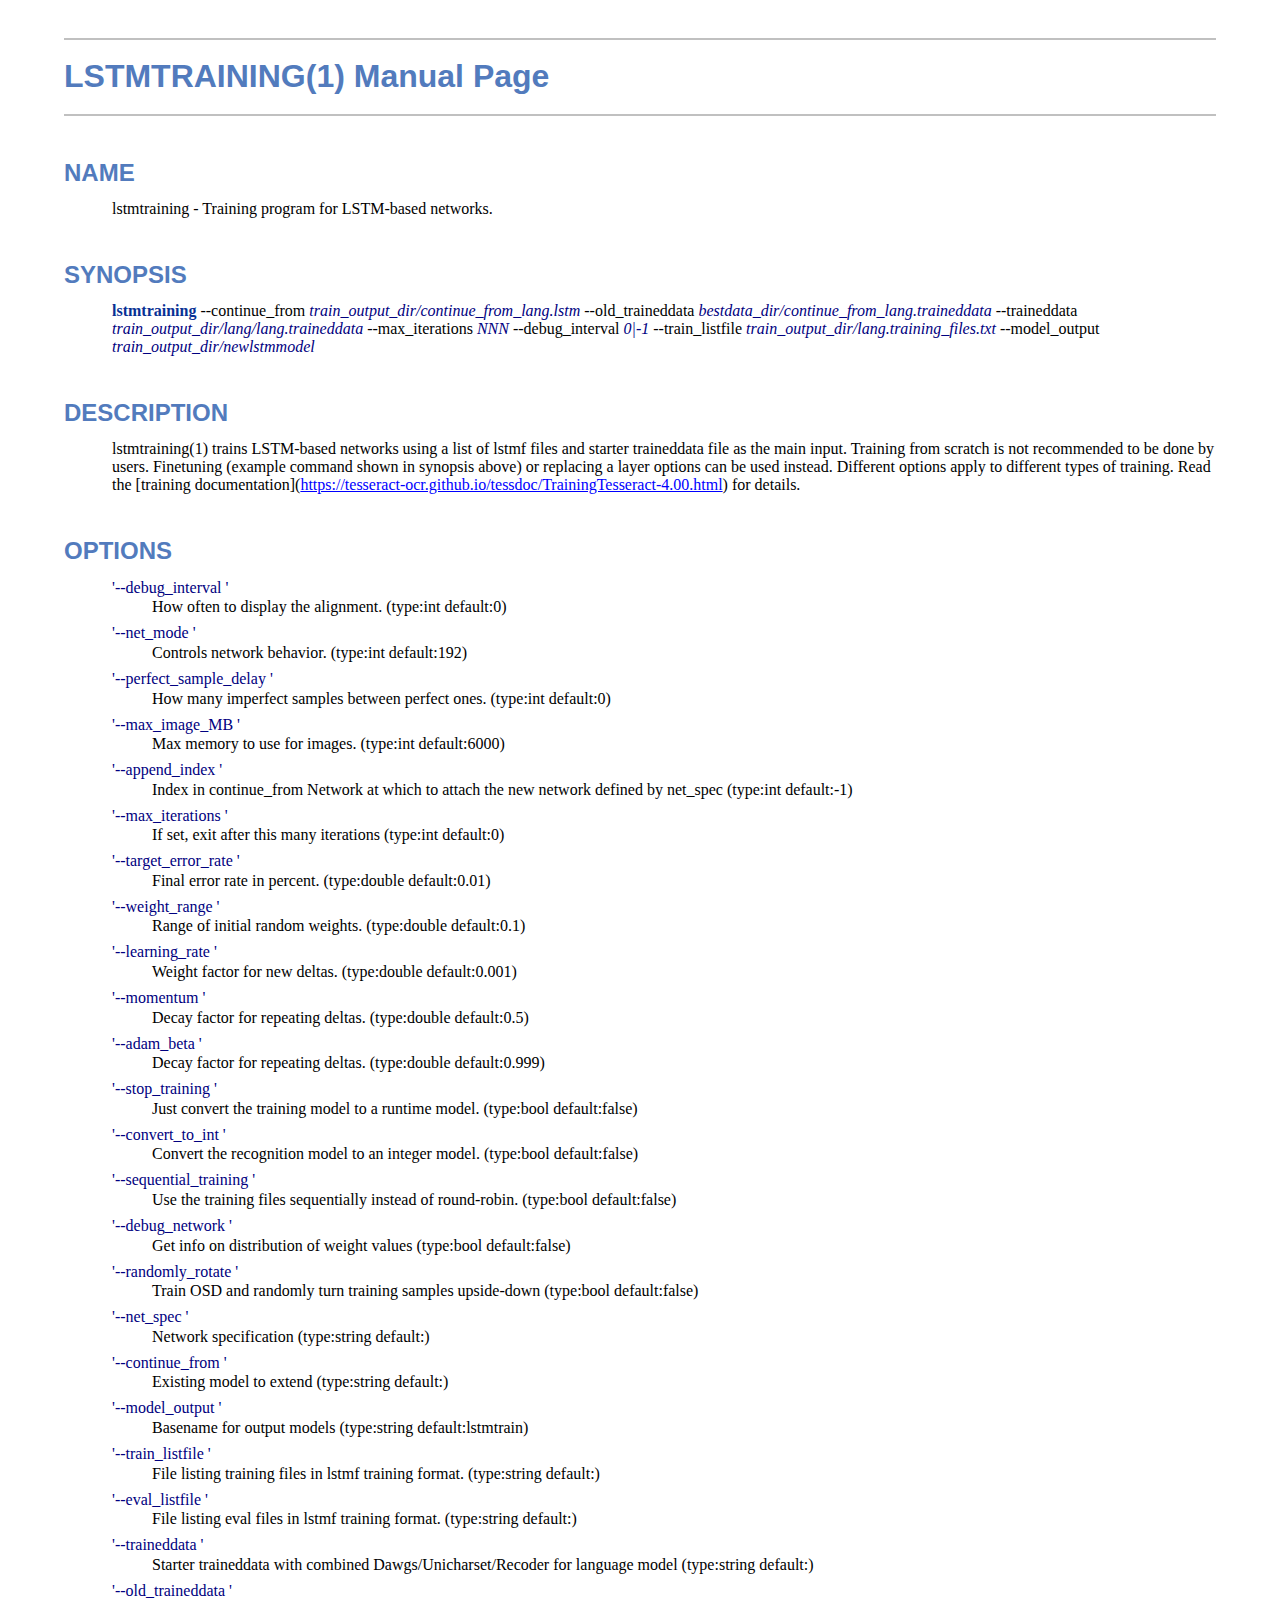
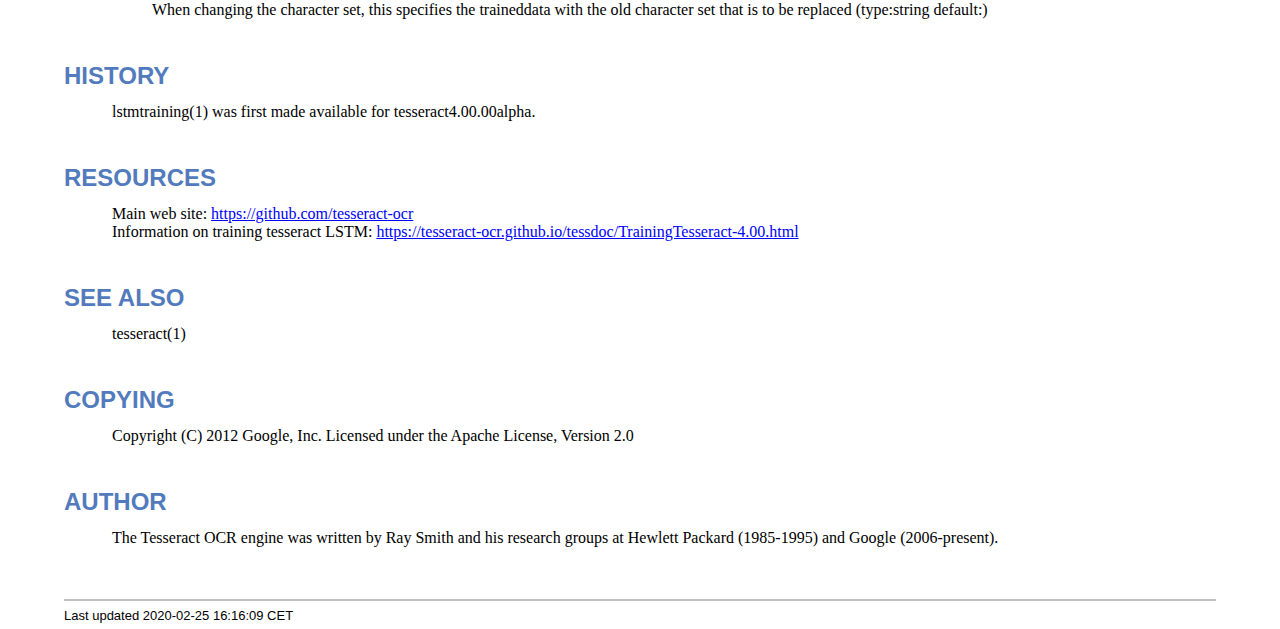
<file: Tesseract-OCR/lstmtraining.1.html>
<!DOCTYPE html>
<html lang="en">
<head>
<meta http-equiv="Content-Type" content="text/html; charset=UTF-8">
<meta name="generator" content="AsciiDoc 8.6.10">
<title>LSTMTRAINING(1)</title>
<style type="text/css">
/* Shared CSS for AsciiDoc xhtml11 and html5 backends */

/* Default font. */
body {
  font-family: Georgia,serif;
}

/* Title font. */
h1, h2, h3, h4, h5, h6,
div.title, caption.title,
thead, p.table.header,
#toctitle,
#author, #revnumber, #revdate, #revremark,
#footer {
  font-family: Arial,Helvetica,sans-serif;
}

body {
  margin: 1em 5% 1em 5%;
}

a {
  color: blue;
  text-decoration: underline;
}
a:visited {
  color: fuchsia;
}

em {
  font-style: italic;
  color: navy;
}

strong {
  font-weight: bold;
  color: #083194;
}

h1, h2, h3, h4, h5, h6 {
  color: #527bbd;
  margin-top: 1.2em;
  margin-bottom: 0.5em;
  line-height: 1.3;
}

h1, h2, h3 {
  border-bottom: 2px solid silver;
}
h2 {
  padding-top: 0.5em;
}
h3 {
  float: left;
}
h3 + * {
  clear: left;
}
h5 {
  font-size: 1.0em;
}

div.sectionbody {
  margin-left: 0;
}

hr {
  border: 1px solid silver;
}

p {
  margin-top: 0.5em;
  margin-bottom: 0.5em;
}

ul, ol, li > p {
  margin-top: 0;
}
ul > li     { color: #aaa; }
ul > li > * { color: black; }

.monospaced, code, pre {
  font-family: "Courier New", Courier, monospace;
  font-size: inherit;
  color: navy;
  padding: 0;
  margin: 0;
}
pre {
  white-space: pre-wrap;
}

#author {
  color: #527bbd;
  font-weight: bold;
  font-size: 1.1em;
}
#email {
}
#revnumber, #revdate, #revremark {
}

#footer {
  font-size: small;
  border-top: 2px solid silver;
  padding-top: 0.5em;
  margin-top: 4.0em;
}
#footer-text {
  float: left;
  padding-bottom: 0.5em;
}
#footer-badges {
  float: right;
  padding-bottom: 0.5em;
}

#preamble {
  margin-top: 1.5em;
  margin-bottom: 1.5em;
}
div.imageblock, div.exampleblock, div.verseblock,
div.quoteblock, div.literalblock, div.listingblock, div.sidebarblock,
div.admonitionblock {
  margin-top: 1.0em;
  margin-bottom: 1.5em;
}
div.admonitionblock {
  margin-top: 2.0em;
  margin-bottom: 2.0em;
  margin-right: 10%;
  color: #606060;
}

div.content { /* Block element content. */
  padding: 0;
}

/* Block element titles. */
div.title, caption.title {
  color: #527bbd;
  font-weight: bold;
  text-align: left;
  margin-top: 1.0em;
  margin-bottom: 0.5em;
}
div.title + * {
  margin-top: 0;
}

td div.title:first-child {
  margin-top: 0.0em;
}
div.content div.title:first-child {
  margin-top: 0.0em;
}
div.content + div.title {
  margin-top: 0.0em;
}

div.sidebarblock > div.content {
  background: #ffffee;
  border: 1px solid #dddddd;
  border-left: 4px solid #f0f0f0;
  padding: 0.5em;
}

div.listingblock > div.content {
  border: 1px solid #dddddd;
  border-left: 5px solid #f0f0f0;
  background: #f8f8f8;
  padding: 0.5em;
}

div.quoteblock, div.verseblock {
  padding-left: 1.0em;
  margin-left: 1.0em;
  margin-right: 10%;
  border-left: 5px solid #f0f0f0;
  color: #888;
}

div.quoteblock > div.attribution {
  padding-top: 0.5em;
  text-align: right;
}

div.verseblock > pre.content {
  font-family: inherit;
  font-size: inherit;
}
div.verseblock > div.attribution {
  padding-top: 0.75em;
  text-align: left;
}
/* DEPRECATED: Pre version 8.2.7 verse style literal block. */
div.verseblock + div.attribution {
  text-align: left;
}

div.admonitionblock .icon {
  vertical-align: top;
  font-size: 1.1em;
  font-weight: bold;
  text-decoration: underline;
  color: #527bbd;
  padding-right: 0.5em;
}
div.admonitionblock td.content {
  padding-left: 0.5em;
  border-left: 3px solid #dddddd;
}

div.exampleblock > div.content {
  border-left: 3px solid #dddddd;
  padding-left: 0.5em;
}

div.imageblock div.content { padding-left: 0; }
span.image img { border-style: none; vertical-align: text-bottom; }
a.image:visited { color: white; }

dl {
  margin-top: 0.8em;
  margin-bottom: 0.8em;
}
dt {
  margin-top: 0.5em;
  margin-bottom: 0;
  font-style: normal;
  color: navy;
}
dd > *:first-child {
  margin-top: 0.1em;
}

ul, ol {
    list-style-position: outside;
}
ol.arabic {
  list-style-type: decimal;
}
ol.loweralpha {
  list-style-type: lower-alpha;
}
ol.upperalpha {
  list-style-type: upper-alpha;
}
ol.lowerroman {
  list-style-type: lower-roman;
}
ol.upperroman {
  list-style-type: upper-roman;
}

div.compact ul, div.compact ol,
div.compact p, div.compact p,
div.compact div, div.compact div {
  margin-top: 0.1em;
  margin-bottom: 0.1em;
}

tfoot {
  font-weight: bold;
}
td > div.verse {
  white-space: pre;
}

div.hdlist {
  margin-top: 0.8em;
  margin-bottom: 0.8em;
}
div.hdlist tr {
  padding-bottom: 15px;
}
dt.hdlist1.strong, td.hdlist1.strong {
  font-weight: bold;
}
td.hdlist1 {
  vertical-align: top;
  font-style: normal;
  padding-right: 0.8em;
  color: navy;
}
td.hdlist2 {
  vertical-align: top;
}
div.hdlist.compact tr {
  margin: 0;
  padding-bottom: 0;
}

.comment {
  background: yellow;
}

.footnote, .footnoteref {
  font-size: 0.8em;
}

span.footnote, span.footnoteref {
  vertical-align: super;
}

#footnotes {
  margin: 20px 0 20px 0;
  padding: 7px 0 0 0;
}

#footnotes div.footnote {
  margin: 0 0 5px 0;
}

#footnotes hr {
  border: none;
  border-top: 1px solid silver;
  height: 1px;
  text-align: left;
  margin-left: 0;
  width: 20%;
  min-width: 100px;
}

div.colist td {
  padding-right: 0.5em;
  padding-bottom: 0.3em;
  vertical-align: top;
}
div.colist td img {
  margin-top: 0.3em;
}

@media print {
  #footer-badges { display: none; }
}

#toc {
  margin-bottom: 2.5em;
}

#toctitle {
  color: #527bbd;
  font-size: 1.1em;
  font-weight: bold;
  margin-top: 1.0em;
  margin-bottom: 0.1em;
}

div.toclevel0, div.toclevel1, div.toclevel2, div.toclevel3, div.toclevel4 {
  margin-top: 0;
  margin-bottom: 0;
}
div.toclevel2 {
  margin-left: 2em;
  font-size: 0.9em;
}
div.toclevel3 {
  margin-left: 4em;
  font-size: 0.9em;
}
div.toclevel4 {
  margin-left: 6em;
  font-size: 0.9em;
}

span.aqua { color: aqua; }
span.black { color: black; }
span.blue { color: blue; }
span.fuchsia { color: fuchsia; }
span.gray { color: gray; }
span.green { color: green; }
span.lime { color: lime; }
span.maroon { color: maroon; }
span.navy { color: navy; }
span.olive { color: olive; }
span.purple { color: purple; }
span.red { color: red; }
span.silver { color: silver; }
span.teal { color: teal; }
span.white { color: white; }
span.yellow { color: yellow; }

span.aqua-background { background: aqua; }
span.black-background { background: black; }
span.blue-background { background: blue; }
span.fuchsia-background { background: fuchsia; }
span.gray-background { background: gray; }
span.green-background { background: green; }
span.lime-background { background: lime; }
span.maroon-background { background: maroon; }
span.navy-background { background: navy; }
span.olive-background { background: olive; }
span.purple-background { background: purple; }
span.red-background { background: red; }
span.silver-background { background: silver; }
span.teal-background { background: teal; }
span.white-background { background: white; }
span.yellow-background { background: yellow; }

span.big { font-size: 2em; }
span.small { font-size: 0.6em; }

span.underline { text-decoration: underline; }
span.overline { text-decoration: overline; }
span.line-through { text-decoration: line-through; }

div.unbreakable { page-break-inside: avoid; }


/*
 * xhtml11 specific
 *
 * */

div.tableblock {
  margin-top: 1.0em;
  margin-bottom: 1.5em;
}
div.tableblock > table {
  border: 3px solid #527bbd;
}
thead, p.table.header {
  font-weight: bold;
  color: #527bbd;
}
p.table {
  margin-top: 0;
}
/* Because the table frame attribute is overriden by CSS in most browsers. */
div.tableblock > table[frame="void"] {
  border-style: none;
}
div.tableblock > table[frame="hsides"] {
  border-left-style: none;
  border-right-style: none;
}
div.tableblock > table[frame="vsides"] {
  border-top-style: none;
  border-bottom-style: none;
}


/*
 * html5 specific
 *
 * */

table.tableblock {
  margin-top: 1.0em;
  margin-bottom: 1.5em;
}
thead, p.tableblock.header {
  font-weight: bold;
  color: #527bbd;
}
p.tableblock {
  margin-top: 0;
}
table.tableblock {
  border-width: 3px;
  border-spacing: 0px;
  border-style: solid;
  border-color: #527bbd;
  border-collapse: collapse;
}
th.tableblock, td.tableblock {
  border-width: 1px;
  padding: 4px;
  border-style: solid;
  border-color: #527bbd;
}

table.tableblock.frame-topbot {
  border-left-style: hidden;
  border-right-style: hidden;
}
table.tableblock.frame-sides {
  border-top-style: hidden;
  border-bottom-style: hidden;
}
table.tableblock.frame-none {
  border-style: hidden;
}

th.tableblock.halign-left, td.tableblock.halign-left {
  text-align: left;
}
th.tableblock.halign-center, td.tableblock.halign-center {
  text-align: center;
}
th.tableblock.halign-right, td.tableblock.halign-right {
  text-align: right;
}

th.tableblock.valign-top, td.tableblock.valign-top {
  vertical-align: top;
}
th.tableblock.valign-middle, td.tableblock.valign-middle {
  vertical-align: middle;
}
th.tableblock.valign-bottom, td.tableblock.valign-bottom {
  vertical-align: bottom;
}


/*
 * manpage specific
 *
 * */

body.manpage h1 {
  padding-top: 0.5em;
  padding-bottom: 0.5em;
  border-top: 2px solid silver;
  border-bottom: 2px solid silver;
}
body.manpage h2 {
  border-style: none;
}
body.manpage div.sectionbody {
  margin-left: 3em;
}

@media print {
  body.manpage div#toc { display: none; }
}


</style>
<script type="text/javascript">
/*<![CDATA[*/
var asciidoc = {  // Namespace.

/////////////////////////////////////////////////////////////////////
// Table Of Contents generator
/////////////////////////////////////////////////////////////////////

/* Author: Mihai Bazon, September 2002
 * http://students.infoiasi.ro/~mishoo
 *
 * Table Of Content generator
 * Version: 0.4
 *
 * Feel free to use this script under the terms of the GNU General Public
 * License, as long as you do not remove or alter this notice.
 */

 /* modified by Troy D. Hanson, September 2006. License: GPL */
 /* modified by Stuart Rackham, 2006, 2009. License: GPL */

// toclevels = 1..4.
toc: function (toclevels) {

  function getText(el) {
    var text = "";
    for (var i = el.firstChild; i != null; i = i.nextSibling) {
      if (i.nodeType == 3 /* Node.TEXT_NODE */) // IE doesn't speak constants.
        text += i.data;
      else if (i.firstChild != null)
        text += getText(i);
    }
    return text;
  }

  function TocEntry(el, text, toclevel) {
    this.element = el;
    this.text = text;
    this.toclevel = toclevel;
  }

  function tocEntries(el, toclevels) {
    var result = new Array;
    var re = new RegExp('[hH]([1-'+(toclevels+1)+'])');
    // Function that scans the DOM tree for header elements (the DOM2
    // nodeIterator API would be a better technique but not supported by all
    // browsers).
    var iterate = function (el) {
      for (var i = el.firstChild; i != null; i = i.nextSibling) {
        if (i.nodeType == 1 /* Node.ELEMENT_NODE */) {
          var mo = re.exec(i.tagName);
          if (mo && (i.getAttribute("class") || i.getAttribute("className")) != "float") {
            result[result.length] = new TocEntry(i, getText(i), mo[1]-1);
          }
          iterate(i);
        }
      }
    }
    iterate(el);
    return result;
  }

  var toc = document.getElementById("toc");
  if (!toc) {
    return;
  }

  // Delete existing TOC entries in case we're reloading the TOC.
  var tocEntriesToRemove = [];
  var i;
  for (i = 0; i < toc.childNodes.length; i++) {
    var entry = toc.childNodes[i];
    if (entry.nodeName.toLowerCase() == 'div'
     && entry.getAttribute("class")
     && entry.getAttribute("class").match(/^toclevel/))
      tocEntriesToRemove.push(entry);
  }
  for (i = 0; i < tocEntriesToRemove.length; i++) {
    toc.removeChild(tocEntriesToRemove[i]);
  }

  // Rebuild TOC entries.
  var entries = tocEntries(document.getElementById("content"), toclevels);
  for (var i = 0; i < entries.length; ++i) {
    var entry = entries[i];
    if (entry.element.id == "")
      entry.element.id = "_toc_" + i;
    var a = document.createElement("a");
    a.href = "#" + entry.element.id;
    a.appendChild(document.createTextNode(entry.text));
    var div = document.createElement("div");
    div.appendChild(a);
    div.className = "toclevel" + entry.toclevel;
    toc.appendChild(div);
  }
  if (entries.length == 0)
    toc.parentNode.removeChild(toc);
},


/////////////////////////////////////////////////////////////////////
// Footnotes generator
/////////////////////////////////////////////////////////////////////

/* Based on footnote generation code from:
 * http://www.brandspankingnew.net/archive/2005/07/format_footnote.html
 */

footnotes: function () {
  // Delete existing footnote entries in case we're reloading the footnodes.
  var i;
  var noteholder = document.getElementById("footnotes");
  if (!noteholder) {
    return;
  }
  var entriesToRemove = [];
  for (i = 0; i < noteholder.childNodes.length; i++) {
    var entry = noteholder.childNodes[i];
    if (entry.nodeName.toLowerCase() == 'div' && entry.getAttribute("class") == "footnote")
      entriesToRemove.push(entry);
  }
  for (i = 0; i < entriesToRemove.length; i++) {
    noteholder.removeChild(entriesToRemove[i]);
  }

  // Rebuild footnote entries.
  var cont = document.getElementById("content");
  var spans = cont.getElementsByTagName("span");
  var refs = {};
  var n = 0;
  for (i=0; i<spans.length; i++) {
    if (spans[i].className == "footnote") {
      n++;
      var note = spans[i].getAttribute("data-note");
      if (!note) {
        // Use [\s\S] in place of . so multi-line matches work.
        // Because JavaScript has no s (dotall) regex flag.
        note = spans[i].innerHTML.match(/\s*\[([\s\S]*)]\s*/)[1];
        spans[i].innerHTML =
          "[<a id='_footnoteref_" + n + "' href='#_footnote_" + n +
          "' title='View footnote' class='footnote'>" + n + "</a>]";
        spans[i].setAttribute("data-note", note);
      }
      noteholder.innerHTML +=
        "<div class='footnote' id='_footnote_" + n + "'>" +
        "<a href='#_footnoteref_" + n + "' title='Return to text'>" +
        n + "</a>. " + note + "</div>";
      var id =spans[i].getAttribute("id");
      if (id != null) refs["#"+id] = n;
    }
  }
  if (n == 0)
    noteholder.parentNode.removeChild(noteholder);
  else {
    // Process footnoterefs.
    for (i=0; i<spans.length; i++) {
      if (spans[i].className == "footnoteref") {
        var href = spans[i].getElementsByTagName("a")[0].getAttribute("href");
        href = href.match(/#.*/)[0];  // Because IE return full URL.
        n = refs[href];
        spans[i].innerHTML =
          "[<a href='#_footnote_" + n +
          "' title='View footnote' class='footnote'>" + n + "</a>]";
      }
    }
  }
},

install: function(toclevels) {
  var timerId;

  function reinstall() {
    asciidoc.footnotes();
    if (toclevels) {
      asciidoc.toc(toclevels);
    }
  }

  function reinstallAndRemoveTimer() {
    clearInterval(timerId);
    reinstall();
  }

  timerId = setInterval(reinstall, 500);
  if (document.addEventListener)
    document.addEventListener("DOMContentLoaded", reinstallAndRemoveTimer, false);
  else
    window.onload = reinstallAndRemoveTimer;
}

}
asciidoc.install();
/*]]>*/
</script>
</head>
<body class="manpage">
<div id="header">
<h1>
LSTMTRAINING(1) Manual Page
</h1>
<h2>NAME</h2>
<div class="sectionbody">
<p>lstmtraining -
   Training program for LSTM-based networks.
</p>
</div>
</div>
<div id="content">
<div class="sect1">
<h2 id="_synopsis">SYNOPSIS</h2>
<div class="sectionbody">
<div class="paragraph"><p><strong>lstmtraining</strong>
  --continue_from  <em>train_output_dir/continue_from_lang.lstm</em>
  --old_traineddata <em>bestdata_dir/continue_from_lang.traineddata</em>
  --traineddata   <em>train_output_dir/lang/lang.traineddata</em>
  --max_iterations <em>NNN</em>
  --debug_interval <em>0|-1</em>
  --train_listfile <em>train_output_dir/lang.training_files.txt</em>
  --model_output  <em>train_output_dir/newlstmmodel</em></p></div>
</div>
</div>
<div class="sect1">
<h2 id="_description">DESCRIPTION</h2>
<div class="sectionbody">
<div class="paragraph"><p>lstmtraining(1)  trains LSTM-based networks using a list of lstmf files and starter traineddata file as the main input. Training from scratch is not recommended to be done by users. Finetuning (example command shown in synopsis above) or replacing a layer options can be used instead. Different options apply to different types of training.
Read the [training documentation](<a href="https://tesseract-ocr.github.io/tessdoc/TrainingTesseract-4.00.html">https://tesseract-ocr.github.io/tessdoc/TrainingTesseract-4.00.html</a>) for details.</p></div>
</div>
</div>
<div class="sect1">
<h2 id="_options">OPTIONS</h2>
<div class="sectionbody">
<div class="dlist"><dl>
<dt class="hdlist1">
'--debug_interval  '
</dt>
<dd>
<p>
  How often to display the alignment.  (type:int default:0)
</p>
</dd>
<dt class="hdlist1">
'--net_mode  '
</dt>
<dd>
<p>
  Controls network behavior.  (type:int default:192)
</p>
</dd>
<dt class="hdlist1">
'--perfect_sample_delay  '
</dt>
<dd>
<p>
  How many imperfect samples between perfect ones.  (type:int default:0)
</p>
</dd>
<dt class="hdlist1">
'--max_image_MB  '
</dt>
<dd>
<p>
  Max memory to use for images.  (type:int default:6000)
</p>
</dd>
<dt class="hdlist1">
'--append_index  '
</dt>
<dd>
<p>
  Index in continue_from Network at which to attach the new network defined by net_spec  (type:int default:-1)
</p>
</dd>
<dt class="hdlist1">
'--max_iterations  '
</dt>
<dd>
<p>
  If set, exit after this many iterations  (type:int default:0)
</p>
</dd>
<dt class="hdlist1">
'--target_error_rate  '
</dt>
<dd>
<p>
  Final error rate in percent.  (type:double default:0.01)
</p>
</dd>
<dt class="hdlist1">
'--weight_range  '
</dt>
<dd>
<p>
  Range of initial random weights.  (type:double default:0.1)
</p>
</dd>
<dt class="hdlist1">
'--learning_rate  '
</dt>
<dd>
<p>
  Weight factor for new deltas.  (type:double default:0.001)
</p>
</dd>
<dt class="hdlist1">
'--momentum  '
</dt>
<dd>
<p>
  Decay factor for repeating deltas.  (type:double default:0.5)
</p>
</dd>
<dt class="hdlist1">
'--adam_beta  '
</dt>
<dd>
<p>
  Decay factor for repeating deltas.  (type:double default:0.999)
</p>
</dd>
<dt class="hdlist1">
'--stop_training  '
</dt>
<dd>
<p>
  Just convert the training model to a runtime model.  (type:bool default:false)
</p>
</dd>
<dt class="hdlist1">
'--convert_to_int  '
</dt>
<dd>
<p>
  Convert the recognition model to an integer model.  (type:bool default:false)
</p>
</dd>
<dt class="hdlist1">
'--sequential_training  '
</dt>
<dd>
<p>
  Use the training files sequentially instead of round-robin.  (type:bool default:false)
</p>
</dd>
<dt class="hdlist1">
'--debug_network  '
</dt>
<dd>
<p>
  Get info on distribution of weight values  (type:bool default:false)
</p>
</dd>
<dt class="hdlist1">
'--randomly_rotate  '
</dt>
<dd>
<p>
  Train OSD and randomly turn training samples upside-down  (type:bool default:false)
</p>
</dd>
<dt class="hdlist1">
'--net_spec  '
</dt>
<dd>
<p>
  Network specification  (type:string default:)
</p>
</dd>
<dt class="hdlist1">
'--continue_from  '
</dt>
<dd>
<p>
  Existing model to extend  (type:string default:)
</p>
</dd>
<dt class="hdlist1">
'--model_output  '
</dt>
<dd>
<p>
  Basename for output models  (type:string default:lstmtrain)
</p>
</dd>
<dt class="hdlist1">
'--train_listfile  '
</dt>
<dd>
<p>
  File listing training files in lstmf training format.  (type:string default:)
</p>
</dd>
<dt class="hdlist1">
'--eval_listfile  '
</dt>
<dd>
<p>
  File listing eval files in lstmf training format.  (type:string default:)
</p>
</dd>
<dt class="hdlist1">
'--traineddata  '
</dt>
<dd>
<p>
  Starter traineddata with combined Dawgs/Unicharset/Recoder for language model  (type:string default:)
</p>
</dd>
<dt class="hdlist1">
'--old_traineddata  '
</dt>
<dd>
<p>
  When changing the character set, this specifies the traineddata with the old character set that is to be replaced  (type:string default:)
</p>
</dd>
</dl></div>
</div>
</div>
<div class="sect1">
<h2 id="_history">HISTORY</h2>
<div class="sectionbody">
<div class="paragraph"><p>lstmtraining(1) was first made available for tesseract4.00.00alpha.</p></div>
</div>
</div>
<div class="sect1">
<h2 id="_resources">RESOURCES</h2>
<div class="sectionbody">
<div class="paragraph"><p>Main web site: <a href="https://github.com/tesseract-ocr">https://github.com/tesseract-ocr</a><br>
Information on training tesseract LSTM: <a href="https://tesseract-ocr.github.io/tessdoc/TrainingTesseract-4.00.html">https://tesseract-ocr.github.io/tessdoc/TrainingTesseract-4.00.html</a></p></div>
</div>
</div>
<div class="sect1">
<h2 id="_see_also">SEE ALSO</h2>
<div class="sectionbody">
<div class="paragraph"><p>tesseract(1)</p></div>
</div>
</div>
<div class="sect1">
<h2 id="_copying">COPYING</h2>
<div class="sectionbody">
<div class="paragraph"><p>Copyright (C) 2012 Google, Inc.
Licensed under the Apache License, Version 2.0</p></div>
</div>
</div>
<div class="sect1">
<h2 id="_author">AUTHOR</h2>
<div class="sectionbody">
<div class="paragraph"><p>The Tesseract OCR engine was written by Ray Smith and his research groups
at Hewlett Packard (1985-1995) and Google (2006-present).</p></div>
</div>
</div>
</div>
<div id="footnotes"><hr></div>
<div id="footer">
<div id="footer-text">
Last updated
 2020-02-25 16:16:09 CET
</div>
</div>
</body>
</html>
</file>
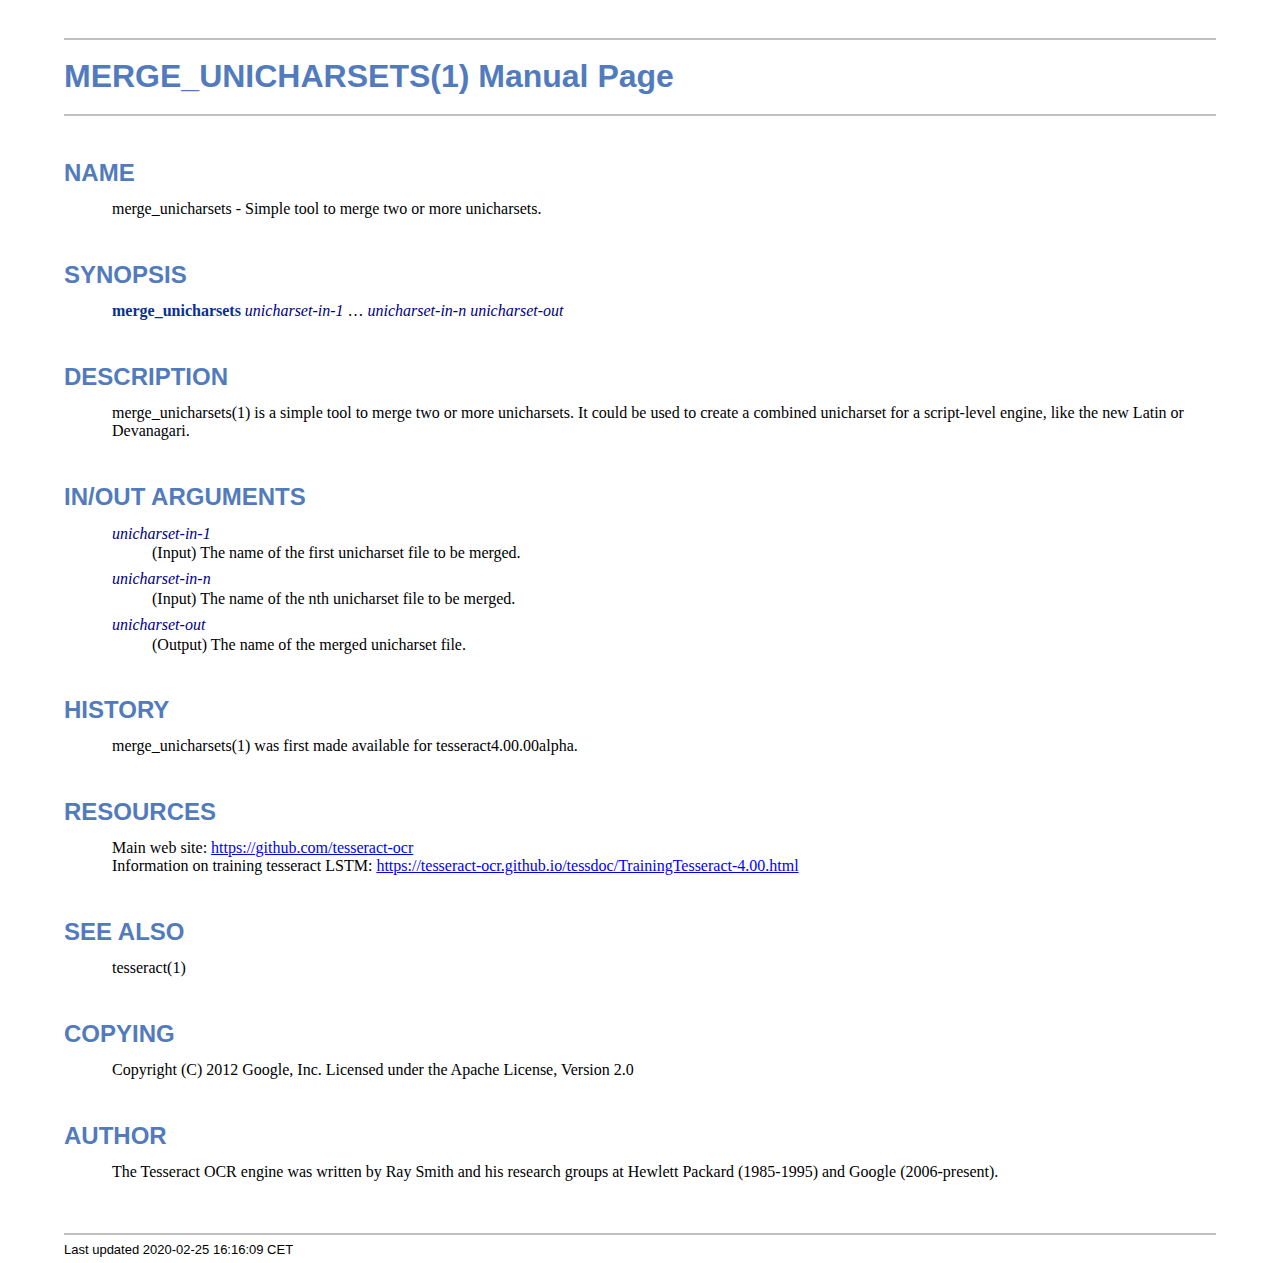
<file: Tesseract-OCR/merge_unicharsets.1.html>
<!DOCTYPE html>
<html lang="en">
<head>
<meta http-equiv="Content-Type" content="text/html; charset=UTF-8">
<meta name="generator" content="AsciiDoc 8.6.10">
<title>MERGE_UNICHARSETS(1)</title>
<style type="text/css">
/* Shared CSS for AsciiDoc xhtml11 and html5 backends */

/* Default font. */
body {
  font-family: Georgia,serif;
}

/* Title font. */
h1, h2, h3, h4, h5, h6,
div.title, caption.title,
thead, p.table.header,
#toctitle,
#author, #revnumber, #revdate, #revremark,
#footer {
  font-family: Arial,Helvetica,sans-serif;
}

body {
  margin: 1em 5% 1em 5%;
}

a {
  color: blue;
  text-decoration: underline;
}
a:visited {
  color: fuchsia;
}

em {
  font-style: italic;
  color: navy;
}

strong {
  font-weight: bold;
  color: #083194;
}

h1, h2, h3, h4, h5, h6 {
  color: #527bbd;
  margin-top: 1.2em;
  margin-bottom: 0.5em;
  line-height: 1.3;
}

h1, h2, h3 {
  border-bottom: 2px solid silver;
}
h2 {
  padding-top: 0.5em;
}
h3 {
  float: left;
}
h3 + * {
  clear: left;
}
h5 {
  font-size: 1.0em;
}

div.sectionbody {
  margin-left: 0;
}

hr {
  border: 1px solid silver;
}

p {
  margin-top: 0.5em;
  margin-bottom: 0.5em;
}

ul, ol, li > p {
  margin-top: 0;
}
ul > li     { color: #aaa; }
ul > li > * { color: black; }

.monospaced, code, pre {
  font-family: "Courier New", Courier, monospace;
  font-size: inherit;
  color: navy;
  padding: 0;
  margin: 0;
}
pre {
  white-space: pre-wrap;
}

#author {
  color: #527bbd;
  font-weight: bold;
  font-size: 1.1em;
}
#email {
}
#revnumber, #revdate, #revremark {
}

#footer {
  font-size: small;
  border-top: 2px solid silver;
  padding-top: 0.5em;
  margin-top: 4.0em;
}
#footer-text {
  float: left;
  padding-bottom: 0.5em;
}
#footer-badges {
  float: right;
  padding-bottom: 0.5em;
}

#preamble {
  margin-top: 1.5em;
  margin-bottom: 1.5em;
}
div.imageblock, div.exampleblock, div.verseblock,
div.quoteblock, div.literalblock, div.listingblock, div.sidebarblock,
div.admonitionblock {
  margin-top: 1.0em;
  margin-bottom: 1.5em;
}
div.admonitionblock {
  margin-top: 2.0em;
  margin-bottom: 2.0em;
  margin-right: 10%;
  color: #606060;
}

div.content { /* Block element content. */
  padding: 0;
}

/* Block element titles. */
div.title, caption.title {
  color: #527bbd;
  font-weight: bold;
  text-align: left;
  margin-top: 1.0em;
  margin-bottom: 0.5em;
}
div.title + * {
  margin-top: 0;
}

td div.title:first-child {
  margin-top: 0.0em;
}
div.content div.title:first-child {
  margin-top: 0.0em;
}
div.content + div.title {
  margin-top: 0.0em;
}

div.sidebarblock > div.content {
  background: #ffffee;
  border: 1px solid #dddddd;
  border-left: 4px solid #f0f0f0;
  padding: 0.5em;
}

div.listingblock > div.content {
  border: 1px solid #dddddd;
  border-left: 5px solid #f0f0f0;
  background: #f8f8f8;
  padding: 0.5em;
}

div.quoteblock, div.verseblock {
  padding-left: 1.0em;
  margin-left: 1.0em;
  margin-right: 10%;
  border-left: 5px solid #f0f0f0;
  color: #888;
}

div.quoteblock > div.attribution {
  padding-top: 0.5em;
  text-align: right;
}

div.verseblock > pre.content {
  font-family: inherit;
  font-size: inherit;
}
div.verseblock > div.attribution {
  padding-top: 0.75em;
  text-align: left;
}
/* DEPRECATED: Pre version 8.2.7 verse style literal block. */
div.verseblock + div.attribution {
  text-align: left;
}

div.admonitionblock .icon {
  vertical-align: top;
  font-size: 1.1em;
  font-weight: bold;
  text-decoration: underline;
  color: #527bbd;
  padding-right: 0.5em;
}
div.admonitionblock td.content {
  padding-left: 0.5em;
  border-left: 3px solid #dddddd;
}

div.exampleblock > div.content {
  border-left: 3px solid #dddddd;
  padding-left: 0.5em;
}

div.imageblock div.content { padding-left: 0; }
span.image img { border-style: none; vertical-align: text-bottom; }
a.image:visited { color: white; }

dl {
  margin-top: 0.8em;
  margin-bottom: 0.8em;
}
dt {
  margin-top: 0.5em;
  margin-bottom: 0;
  font-style: normal;
  color: navy;
}
dd > *:first-child {
  margin-top: 0.1em;
}

ul, ol {
    list-style-position: outside;
}
ol.arabic {
  list-style-type: decimal;
}
ol.loweralpha {
  list-style-type: lower-alpha;
}
ol.upperalpha {
  list-style-type: upper-alpha;
}
ol.lowerroman {
  list-style-type: lower-roman;
}
ol.upperroman {
  list-style-type: upper-roman;
}

div.compact ul, div.compact ol,
div.compact p, div.compact p,
div.compact div, div.compact div {
  margin-top: 0.1em;
  margin-bottom: 0.1em;
}

tfoot {
  font-weight: bold;
}
td > div.verse {
  white-space: pre;
}

div.hdlist {
  margin-top: 0.8em;
  margin-bottom: 0.8em;
}
div.hdlist tr {
  padding-bottom: 15px;
}
dt.hdlist1.strong, td.hdlist1.strong {
  font-weight: bold;
}
td.hdlist1 {
  vertical-align: top;
  font-style: normal;
  padding-right: 0.8em;
  color: navy;
}
td.hdlist2 {
  vertical-align: top;
}
div.hdlist.compact tr {
  margin: 0;
  padding-bottom: 0;
}

.comment {
  background: yellow;
}

.footnote, .footnoteref {
  font-size: 0.8em;
}

span.footnote, span.footnoteref {
  vertical-align: super;
}

#footnotes {
  margin: 20px 0 20px 0;
  padding: 7px 0 0 0;
}

#footnotes div.footnote {
  margin: 0 0 5px 0;
}

#footnotes hr {
  border: none;
  border-top: 1px solid silver;
  height: 1px;
  text-align: left;
  margin-left: 0;
  width: 20%;
  min-width: 100px;
}

div.colist td {
  padding-right: 0.5em;
  padding-bottom: 0.3em;
  vertical-align: top;
}
div.colist td img {
  margin-top: 0.3em;
}

@media print {
  #footer-badges { display: none; }
}

#toc {
  margin-bottom: 2.5em;
}

#toctitle {
  color: #527bbd;
  font-size: 1.1em;
  font-weight: bold;
  margin-top: 1.0em;
  margin-bottom: 0.1em;
}

div.toclevel0, div.toclevel1, div.toclevel2, div.toclevel3, div.toclevel4 {
  margin-top: 0;
  margin-bottom: 0;
}
div.toclevel2 {
  margin-left: 2em;
  font-size: 0.9em;
}
div.toclevel3 {
  margin-left: 4em;
  font-size: 0.9em;
}
div.toclevel4 {
  margin-left: 6em;
  font-size: 0.9em;
}

span.aqua { color: aqua; }
span.black { color: black; }
span.blue { color: blue; }
span.fuchsia { color: fuchsia; }
span.gray { color: gray; }
span.green { color: green; }
span.lime { color: lime; }
span.maroon { color: maroon; }
span.navy { color: navy; }
span.olive { color: olive; }
span.purple { color: purple; }
span.red { color: red; }
span.silver { color: silver; }
span.teal { color: teal; }
span.white { color: white; }
span.yellow { color: yellow; }

span.aqua-background { background: aqua; }
span.black-background { background: black; }
span.blue-background { background: blue; }
span.fuchsia-background { background: fuchsia; }
span.gray-background { background: gray; }
span.green-background { background: green; }
span.lime-background { background: lime; }
span.maroon-background { background: maroon; }
span.navy-background { background: navy; }
span.olive-background { background: olive; }
span.purple-background { background: purple; }
span.red-background { background: red; }
span.silver-background { background: silver; }
span.teal-background { background: teal; }
span.white-background { background: white; }
span.yellow-background { background: yellow; }

span.big { font-size: 2em; }
span.small { font-size: 0.6em; }

span.underline { text-decoration: underline; }
span.overline { text-decoration: overline; }
span.line-through { text-decoration: line-through; }

div.unbreakable { page-break-inside: avoid; }


/*
 * xhtml11 specific
 *
 * */

div.tableblock {
  margin-top: 1.0em;
  margin-bottom: 1.5em;
}
div.tableblock > table {
  border: 3px solid #527bbd;
}
thead, p.table.header {
  font-weight: bold;
  color: #527bbd;
}
p.table {
  margin-top: 0;
}
/* Because the table frame attribute is overriden by CSS in most browsers. */
div.tableblock > table[frame="void"] {
  border-style: none;
}
div.tableblock > table[frame="hsides"] {
  border-left-style: none;
  border-right-style: none;
}
div.tableblock > table[frame="vsides"] {
  border-top-style: none;
  border-bottom-style: none;
}


/*
 * html5 specific
 *
 * */

table.tableblock {
  margin-top: 1.0em;
  margin-bottom: 1.5em;
}
thead, p.tableblock.header {
  font-weight: bold;
  color: #527bbd;
}
p.tableblock {
  margin-top: 0;
}
table.tableblock {
  border-width: 3px;
  border-spacing: 0px;
  border-style: solid;
  border-color: #527bbd;
  border-collapse: collapse;
}
th.tableblock, td.tableblock {
  border-width: 1px;
  padding: 4px;
  border-style: solid;
  border-color: #527bbd;
}

table.tableblock.frame-topbot {
  border-left-style: hidden;
  border-right-style: hidden;
}
table.tableblock.frame-sides {
  border-top-style: hidden;
  border-bottom-style: hidden;
}
table.tableblock.frame-none {
  border-style: hidden;
}

th.tableblock.halign-left, td.tableblock.halign-left {
  text-align: left;
}
th.tableblock.halign-center, td.tableblock.halign-center {
  text-align: center;
}
th.tableblock.halign-right, td.tableblock.halign-right {
  text-align: right;
}

th.tableblock.valign-top, td.tableblock.valign-top {
  vertical-align: top;
}
th.tableblock.valign-middle, td.tableblock.valign-middle {
  vertical-align: middle;
}
th.tableblock.valign-bottom, td.tableblock.valign-bottom {
  vertical-align: bottom;
}


/*
 * manpage specific
 *
 * */

body.manpage h1 {
  padding-top: 0.5em;
  padding-bottom: 0.5em;
  border-top: 2px solid silver;
  border-bottom: 2px solid silver;
}
body.manpage h2 {
  border-style: none;
}
body.manpage div.sectionbody {
  margin-left: 3em;
}

@media print {
  body.manpage div#toc { display: none; }
}


</style>
<script type="text/javascript">
/*<![CDATA[*/
var asciidoc = {  // Namespace.

/////////////////////////////////////////////////////////////////////
// Table Of Contents generator
/////////////////////////////////////////////////////////////////////

/* Author: Mihai Bazon, September 2002
 * http://students.infoiasi.ro/~mishoo
 *
 * Table Of Content generator
 * Version: 0.4
 *
 * Feel free to use this script under the terms of the GNU General Public
 * License, as long as you do not remove or alter this notice.
 */

 /* modified by Troy D. Hanson, September 2006. License: GPL */
 /* modified by Stuart Rackham, 2006, 2009. License: GPL */

// toclevels = 1..4.
toc: function (toclevels) {

  function getText(el) {
    var text = "";
    for (var i = el.firstChild; i != null; i = i.nextSibling) {
      if (i.nodeType == 3 /* Node.TEXT_NODE */) // IE doesn't speak constants.
        text += i.data;
      else if (i.firstChild != null)
        text += getText(i);
    }
    return text;
  }

  function TocEntry(el, text, toclevel) {
    this.element = el;
    this.text = text;
    this.toclevel = toclevel;
  }

  function tocEntries(el, toclevels) {
    var result = new Array;
    var re = new RegExp('[hH]([1-'+(toclevels+1)+'])');
    // Function that scans the DOM tree for header elements (the DOM2
    // nodeIterator API would be a better technique but not supported by all
    // browsers).
    var iterate = function (el) {
      for (var i = el.firstChild; i != null; i = i.nextSibling) {
        if (i.nodeType == 1 /* Node.ELEMENT_NODE */) {
          var mo = re.exec(i.tagName);
          if (mo && (i.getAttribute("class") || i.getAttribute("className")) != "float") {
            result[result.length] = new TocEntry(i, getText(i), mo[1]-1);
          }
          iterate(i);
        }
      }
    }
    iterate(el);
    return result;
  }

  var toc = document.getElementById("toc");
  if (!toc) {
    return;
  }

  // Delete existing TOC entries in case we're reloading the TOC.
  var tocEntriesToRemove = [];
  var i;
  for (i = 0; i < toc.childNodes.length; i++) {
    var entry = toc.childNodes[i];
    if (entry.nodeName.toLowerCase() == 'div'
     && entry.getAttribute("class")
     && entry.getAttribute("class").match(/^toclevel/))
      tocEntriesToRemove.push(entry);
  }
  for (i = 0; i < tocEntriesToRemove.length; i++) {
    toc.removeChild(tocEntriesToRemove[i]);
  }

  // Rebuild TOC entries.
  var entries = tocEntries(document.getElementById("content"), toclevels);
  for (var i = 0; i < entries.length; ++i) {
    var entry = entries[i];
    if (entry.element.id == "")
      entry.element.id = "_toc_" + i;
    var a = document.createElement("a");
    a.href = "#" + entry.element.id;
    a.appendChild(document.createTextNode(entry.text));
    var div = document.createElement("div");
    div.appendChild(a);
    div.className = "toclevel" + entry.toclevel;
    toc.appendChild(div);
  }
  if (entries.length == 0)
    toc.parentNode.removeChild(toc);
},


/////////////////////////////////////////////////////////////////////
// Footnotes generator
/////////////////////////////////////////////////////////////////////

/* Based on footnote generation code from:
 * http://www.brandspankingnew.net/archive/2005/07/format_footnote.html
 */

footnotes: function () {
  // Delete existing footnote entries in case we're reloading the footnodes.
  var i;
  var noteholder = document.getElementById("footnotes");
  if (!noteholder) {
    return;
  }
  var entriesToRemove = [];
  for (i = 0; i < noteholder.childNodes.length; i++) {
    var entry = noteholder.childNodes[i];
    if (entry.nodeName.toLowerCase() == 'div' && entry.getAttribute("class") == "footnote")
      entriesToRemove.push(entry);
  }
  for (i = 0; i < entriesToRemove.length; i++) {
    noteholder.removeChild(entriesToRemove[i]);
  }

  // Rebuild footnote entries.
  var cont = document.getElementById("content");
  var spans = cont.getElementsByTagName("span");
  var refs = {};
  var n = 0;
  for (i=0; i<spans.length; i++) {
    if (spans[i].className == "footnote") {
      n++;
      var note = spans[i].getAttribute("data-note");
      if (!note) {
        // Use [\s\S] in place of . so multi-line matches work.
        // Because JavaScript has no s (dotall) regex flag.
        note = spans[i].innerHTML.match(/\s*\[([\s\S]*)]\s*/)[1];
        spans[i].innerHTML =
          "[<a id='_footnoteref_" + n + "' href='#_footnote_" + n +
          "' title='View footnote' class='footnote'>" + n + "</a>]";
        spans[i].setAttribute("data-note", note);
      }
      noteholder.innerHTML +=
        "<div class='footnote' id='_footnote_" + n + "'>" +
        "<a href='#_footnoteref_" + n + "' title='Return to text'>" +
        n + "</a>. " + note + "</div>";
      var id =spans[i].getAttribute("id");
      if (id != null) refs["#"+id] = n;
    }
  }
  if (n == 0)
    noteholder.parentNode.removeChild(noteholder);
  else {
    // Process footnoterefs.
    for (i=0; i<spans.length; i++) {
      if (spans[i].className == "footnoteref") {
        var href = spans[i].getElementsByTagName("a")[0].getAttribute("href");
        href = href.match(/#.*/)[0];  // Because IE return full URL.
        n = refs[href];
        spans[i].innerHTML =
          "[<a href='#_footnote_" + n +
          "' title='View footnote' class='footnote'>" + n + "</a>]";
      }
    }
  }
},

install: function(toclevels) {
  var timerId;

  function reinstall() {
    asciidoc.footnotes();
    if (toclevels) {
      asciidoc.toc(toclevels);
    }
  }

  function reinstallAndRemoveTimer() {
    clearInterval(timerId);
    reinstall();
  }

  timerId = setInterval(reinstall, 500);
  if (document.addEventListener)
    document.addEventListener("DOMContentLoaded", reinstallAndRemoveTimer, false);
  else
    window.onload = reinstallAndRemoveTimer;
}

}
asciidoc.install();
/*]]>*/
</script>
</head>
<body class="manpage">
<div id="header">
<h1>
MERGE_UNICHARSETS(1) Manual Page
</h1>
<h2>NAME</h2>
<div class="sectionbody">
<p>merge_unicharsets -
   Simple tool to merge two or more unicharsets.
</p>
</div>
</div>
<div id="content">
<div class="sect1">
<h2 id="_synopsis">SYNOPSIS</h2>
<div class="sectionbody">
<div class="paragraph"><p><strong>merge_unicharsets</strong> <em>unicharset-in-1</em> &#8230; <em>unicharset-in-n</em> <em>unicharset-out</em></p></div>
</div>
</div>
<div class="sect1">
<h2 id="_description">DESCRIPTION</h2>
<div class="sectionbody">
<div class="paragraph"><p>merge_unicharsets(1) is a simple tool to merge two or more unicharsets.
It could be used to create a combined unicharset for a script-level engine,
like the new Latin or Devanagari.</p></div>
</div>
</div>
<div class="sect1">
<h2 id="_in_out_arguments">IN/OUT ARGUMENTS</h2>
<div class="sectionbody">
<div class="dlist"><dl>
<dt class="hdlist1">
<em>unicharset-in-1</em>
</dt>
<dd>
<p>
        (Input) The name of the first unicharset file to be merged.
</p>
</dd>
<dt class="hdlist1">
<em>unicharset-in-n</em>
</dt>
<dd>
<p>
        (Input) The name of the nth unicharset file to be merged.
</p>
</dd>
<dt class="hdlist1">
<em>unicharset-out</em>
</dt>
<dd>
<p>
        (Output) The name of the merged unicharset file.
</p>
</dd>
</dl></div>
</div>
</div>
<div class="sect1">
<h2 id="_history">HISTORY</h2>
<div class="sectionbody">
<div class="paragraph"><p>merge_unicharsets(1) was first made available for tesseract4.00.00alpha.</p></div>
</div>
</div>
<div class="sect1">
<h2 id="_resources">RESOURCES</h2>
<div class="sectionbody">
<div class="paragraph"><p>Main web site: <a href="https://github.com/tesseract-ocr">https://github.com/tesseract-ocr</a><br>
Information on training tesseract LSTM: <a href="https://tesseract-ocr.github.io/tessdoc/TrainingTesseract-4.00.html">https://tesseract-ocr.github.io/tessdoc/TrainingTesseract-4.00.html</a></p></div>
</div>
</div>
<div class="sect1">
<h2 id="_see_also">SEE ALSO</h2>
<div class="sectionbody">
<div class="paragraph"><p>tesseract(1)</p></div>
</div>
</div>
<div class="sect1">
<h2 id="_copying">COPYING</h2>
<div class="sectionbody">
<div class="paragraph"><p>Copyright (C) 2012 Google, Inc.
Licensed under the Apache License, Version 2.0</p></div>
</div>
</div>
<div class="sect1">
<h2 id="_author">AUTHOR</h2>
<div class="sectionbody">
<div class="paragraph"><p>The Tesseract OCR engine was written by Ray Smith and his research groups
at Hewlett Packard (1985-1995) and Google (2006-present).</p></div>
</div>
</div>
</div>
<div id="footnotes"><hr></div>
<div id="footer">
<div id="footer-text">
Last updated
 2020-02-25 16:16:09 CET
</div>
</div>
</body>
</html>
</file>
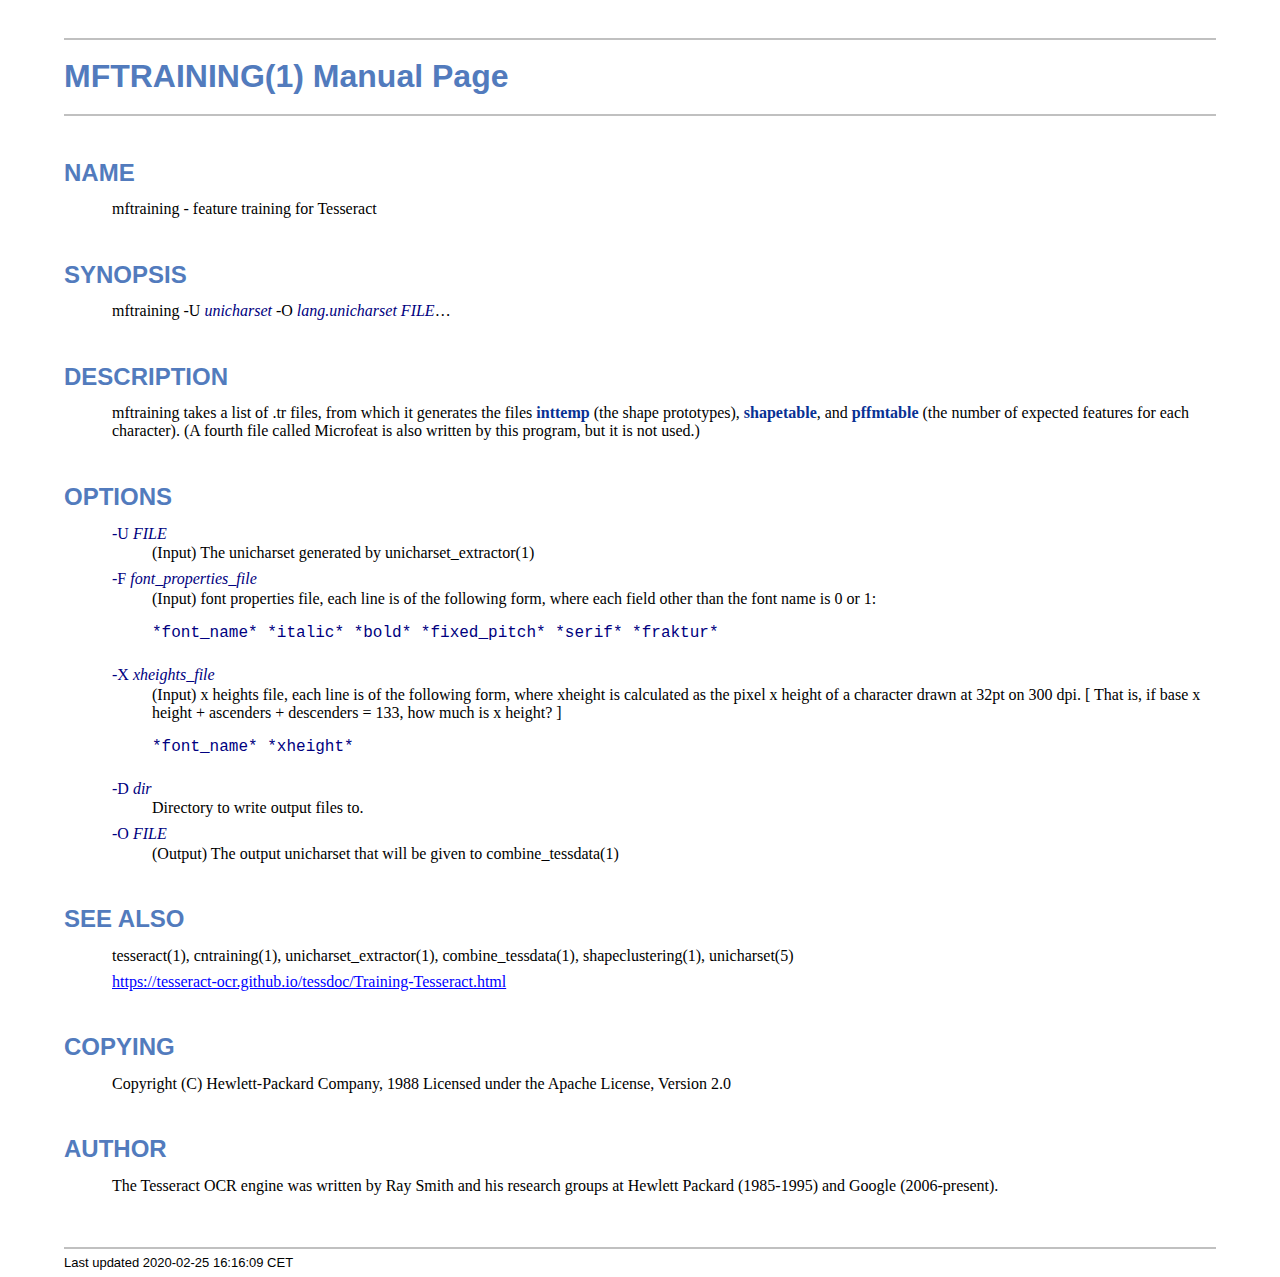
<file: Tesseract-OCR/mftraining.1.html>
<!DOCTYPE html>
<html lang="en">
<head>
<meta http-equiv="Content-Type" content="text/html; charset=UTF-8">
<meta name="generator" content="AsciiDoc 8.6.10">
<title>MFTRAINING(1)</title>
<style type="text/css">
/* Shared CSS for AsciiDoc xhtml11 and html5 backends */

/* Default font. */
body {
  font-family: Georgia,serif;
}

/* Title font. */
h1, h2, h3, h4, h5, h6,
div.title, caption.title,
thead, p.table.header,
#toctitle,
#author, #revnumber, #revdate, #revremark,
#footer {
  font-family: Arial,Helvetica,sans-serif;
}

body {
  margin: 1em 5% 1em 5%;
}

a {
  color: blue;
  text-decoration: underline;
}
a:visited {
  color: fuchsia;
}

em {
  font-style: italic;
  color: navy;
}

strong {
  font-weight: bold;
  color: #083194;
}

h1, h2, h3, h4, h5, h6 {
  color: #527bbd;
  margin-top: 1.2em;
  margin-bottom: 0.5em;
  line-height: 1.3;
}

h1, h2, h3 {
  border-bottom: 2px solid silver;
}
h2 {
  padding-top: 0.5em;
}
h3 {
  float: left;
}
h3 + * {
  clear: left;
}
h5 {
  font-size: 1.0em;
}

div.sectionbody {
  margin-left: 0;
}

hr {
  border: 1px solid silver;
}

p {
  margin-top: 0.5em;
  margin-bottom: 0.5em;
}

ul, ol, li > p {
  margin-top: 0;
}
ul > li     { color: #aaa; }
ul > li > * { color: black; }

.monospaced, code, pre {
  font-family: "Courier New", Courier, monospace;
  font-size: inherit;
  color: navy;
  padding: 0;
  margin: 0;
}
pre {
  white-space: pre-wrap;
}

#author {
  color: #527bbd;
  font-weight: bold;
  font-size: 1.1em;
}
#email {
}
#revnumber, #revdate, #revremark {
}

#footer {
  font-size: small;
  border-top: 2px solid silver;
  padding-top: 0.5em;
  margin-top: 4.0em;
}
#footer-text {
  float: left;
  padding-bottom: 0.5em;
}
#footer-badges {
  float: right;
  padding-bottom: 0.5em;
}

#preamble {
  margin-top: 1.5em;
  margin-bottom: 1.5em;
}
div.imageblock, div.exampleblock, div.verseblock,
div.quoteblock, div.literalblock, div.listingblock, div.sidebarblock,
div.admonitionblock {
  margin-top: 1.0em;
  margin-bottom: 1.5em;
}
div.admonitionblock {
  margin-top: 2.0em;
  margin-bottom: 2.0em;
  margin-right: 10%;
  color: #606060;
}

div.content { /* Block element content. */
  padding: 0;
}

/* Block element titles. */
div.title, caption.title {
  color: #527bbd;
  font-weight: bold;
  text-align: left;
  margin-top: 1.0em;
  margin-bottom: 0.5em;
}
div.title + * {
  margin-top: 0;
}

td div.title:first-child {
  margin-top: 0.0em;
}
div.content div.title:first-child {
  margin-top: 0.0em;
}
div.content + div.title {
  margin-top: 0.0em;
}

div.sidebarblock > div.content {
  background: #ffffee;
  border: 1px solid #dddddd;
  border-left: 4px solid #f0f0f0;
  padding: 0.5em;
}

div.listingblock > div.content {
  border: 1px solid #dddddd;
  border-left: 5px solid #f0f0f0;
  background: #f8f8f8;
  padding: 0.5em;
}

div.quoteblock, div.verseblock {
  padding-left: 1.0em;
  margin-left: 1.0em;
  margin-right: 10%;
  border-left: 5px solid #f0f0f0;
  color: #888;
}

div.quoteblock > div.attribution {
  padding-top: 0.5em;
  text-align: right;
}

div.verseblock > pre.content {
  font-family: inherit;
  font-size: inherit;
}
div.verseblock > div.attribution {
  padding-top: 0.75em;
  text-align: left;
}
/* DEPRECATED: Pre version 8.2.7 verse style literal block. */
div.verseblock + div.attribution {
  text-align: left;
}

div.admonitionblock .icon {
  vertical-align: top;
  font-size: 1.1em;
  font-weight: bold;
  text-decoration: underline;
  color: #527bbd;
  padding-right: 0.5em;
}
div.admonitionblock td.content {
  padding-left: 0.5em;
  border-left: 3px solid #dddddd;
}

div.exampleblock > div.content {
  border-left: 3px solid #dddddd;
  padding-left: 0.5em;
}

div.imageblock div.content { padding-left: 0; }
span.image img { border-style: none; vertical-align: text-bottom; }
a.image:visited { color: white; }

dl {
  margin-top: 0.8em;
  margin-bottom: 0.8em;
}
dt {
  margin-top: 0.5em;
  margin-bottom: 0;
  font-style: normal;
  color: navy;
}
dd > *:first-child {
  margin-top: 0.1em;
}

ul, ol {
    list-style-position: outside;
}
ol.arabic {
  list-style-type: decimal;
}
ol.loweralpha {
  list-style-type: lower-alpha;
}
ol.upperalpha {
  list-style-type: upper-alpha;
}
ol.lowerroman {
  list-style-type: lower-roman;
}
ol.upperroman {
  list-style-type: upper-roman;
}

div.compact ul, div.compact ol,
div.compact p, div.compact p,
div.compact div, div.compact div {
  margin-top: 0.1em;
  margin-bottom: 0.1em;
}

tfoot {
  font-weight: bold;
}
td > div.verse {
  white-space: pre;
}

div.hdlist {
  margin-top: 0.8em;
  margin-bottom: 0.8em;
}
div.hdlist tr {
  padding-bottom: 15px;
}
dt.hdlist1.strong, td.hdlist1.strong {
  font-weight: bold;
}
td.hdlist1 {
  vertical-align: top;
  font-style: normal;
  padding-right: 0.8em;
  color: navy;
}
td.hdlist2 {
  vertical-align: top;
}
div.hdlist.compact tr {
  margin: 0;
  padding-bottom: 0;
}

.comment {
  background: yellow;
}

.footnote, .footnoteref {
  font-size: 0.8em;
}

span.footnote, span.footnoteref {
  vertical-align: super;
}

#footnotes {
  margin: 20px 0 20px 0;
  padding: 7px 0 0 0;
}

#footnotes div.footnote {
  margin: 0 0 5px 0;
}

#footnotes hr {
  border: none;
  border-top: 1px solid silver;
  height: 1px;
  text-align: left;
  margin-left: 0;
  width: 20%;
  min-width: 100px;
}

div.colist td {
  padding-right: 0.5em;
  padding-bottom: 0.3em;
  vertical-align: top;
}
div.colist td img {
  margin-top: 0.3em;
}

@media print {
  #footer-badges { display: none; }
}

#toc {
  margin-bottom: 2.5em;
}

#toctitle {
  color: #527bbd;
  font-size: 1.1em;
  font-weight: bold;
  margin-top: 1.0em;
  margin-bottom: 0.1em;
}

div.toclevel0, div.toclevel1, div.toclevel2, div.toclevel3, div.toclevel4 {
  margin-top: 0;
  margin-bottom: 0;
}
div.toclevel2 {
  margin-left: 2em;
  font-size: 0.9em;
}
div.toclevel3 {
  margin-left: 4em;
  font-size: 0.9em;
}
div.toclevel4 {
  margin-left: 6em;
  font-size: 0.9em;
}

span.aqua { color: aqua; }
span.black { color: black; }
span.blue { color: blue; }
span.fuchsia { color: fuchsia; }
span.gray { color: gray; }
span.green { color: green; }
span.lime { color: lime; }
span.maroon { color: maroon; }
span.navy { color: navy; }
span.olive { color: olive; }
span.purple { color: purple; }
span.red { color: red; }
span.silver { color: silver; }
span.teal { color: teal; }
span.white { color: white; }
span.yellow { color: yellow; }

span.aqua-background { background: aqua; }
span.black-background { background: black; }
span.blue-background { background: blue; }
span.fuchsia-background { background: fuchsia; }
span.gray-background { background: gray; }
span.green-background { background: green; }
span.lime-background { background: lime; }
span.maroon-background { background: maroon; }
span.navy-background { background: navy; }
span.olive-background { background: olive; }
span.purple-background { background: purple; }
span.red-background { background: red; }
span.silver-background { background: silver; }
span.teal-background { background: teal; }
span.white-background { background: white; }
span.yellow-background { background: yellow; }

span.big { font-size: 2em; }
span.small { font-size: 0.6em; }

span.underline { text-decoration: underline; }
span.overline { text-decoration: overline; }
span.line-through { text-decoration: line-through; }

div.unbreakable { page-break-inside: avoid; }


/*
 * xhtml11 specific
 *
 * */

div.tableblock {
  margin-top: 1.0em;
  margin-bottom: 1.5em;
}
div.tableblock > table {
  border: 3px solid #527bbd;
}
thead, p.table.header {
  font-weight: bold;
  color: #527bbd;
}
p.table {
  margin-top: 0;
}
/* Because the table frame attribute is overriden by CSS in most browsers. */
div.tableblock > table[frame="void"] {
  border-style: none;
}
div.tableblock > table[frame="hsides"] {
  border-left-style: none;
  border-right-style: none;
}
div.tableblock > table[frame="vsides"] {
  border-top-style: none;
  border-bottom-style: none;
}


/*
 * html5 specific
 *
 * */

table.tableblock {
  margin-top: 1.0em;
  margin-bottom: 1.5em;
}
thead, p.tableblock.header {
  font-weight: bold;
  color: #527bbd;
}
p.tableblock {
  margin-top: 0;
}
table.tableblock {
  border-width: 3px;
  border-spacing: 0px;
  border-style: solid;
  border-color: #527bbd;
  border-collapse: collapse;
}
th.tableblock, td.tableblock {
  border-width: 1px;
  padding: 4px;
  border-style: solid;
  border-color: #527bbd;
}

table.tableblock.frame-topbot {
  border-left-style: hidden;
  border-right-style: hidden;
}
table.tableblock.frame-sides {
  border-top-style: hidden;
  border-bottom-style: hidden;
}
table.tableblock.frame-none {
  border-style: hidden;
}

th.tableblock.halign-left, td.tableblock.halign-left {
  text-align: left;
}
th.tableblock.halign-center, td.tableblock.halign-center {
  text-align: center;
}
th.tableblock.halign-right, td.tableblock.halign-right {
  text-align: right;
}

th.tableblock.valign-top, td.tableblock.valign-top {
  vertical-align: top;
}
th.tableblock.valign-middle, td.tableblock.valign-middle {
  vertical-align: middle;
}
th.tableblock.valign-bottom, td.tableblock.valign-bottom {
  vertical-align: bottom;
}


/*
 * manpage specific
 *
 * */

body.manpage h1 {
  padding-top: 0.5em;
  padding-bottom: 0.5em;
  border-top: 2px solid silver;
  border-bottom: 2px solid silver;
}
body.manpage h2 {
  border-style: none;
}
body.manpage div.sectionbody {
  margin-left: 3em;
}

@media print {
  body.manpage div#toc { display: none; }
}


</style>
<script type="text/javascript">
/*<![CDATA[*/
var asciidoc = {  // Namespace.

/////////////////////////////////////////////////////////////////////
// Table Of Contents generator
/////////////////////////////////////////////////////////////////////

/* Author: Mihai Bazon, September 2002
 * http://students.infoiasi.ro/~mishoo
 *
 * Table Of Content generator
 * Version: 0.4
 *
 * Feel free to use this script under the terms of the GNU General Public
 * License, as long as you do not remove or alter this notice.
 */

 /* modified by Troy D. Hanson, September 2006. License: GPL */
 /* modified by Stuart Rackham, 2006, 2009. License: GPL */

// toclevels = 1..4.
toc: function (toclevels) {

  function getText(el) {
    var text = "";
    for (var i = el.firstChild; i != null; i = i.nextSibling) {
      if (i.nodeType == 3 /* Node.TEXT_NODE */) // IE doesn't speak constants.
        text += i.data;
      else if (i.firstChild != null)
        text += getText(i);
    }
    return text;
  }

  function TocEntry(el, text, toclevel) {
    this.element = el;
    this.text = text;
    this.toclevel = toclevel;
  }

  function tocEntries(el, toclevels) {
    var result = new Array;
    var re = new RegExp('[hH]([1-'+(toclevels+1)+'])');
    // Function that scans the DOM tree for header elements (the DOM2
    // nodeIterator API would be a better technique but not supported by all
    // browsers).
    var iterate = function (el) {
      for (var i = el.firstChild; i != null; i = i.nextSibling) {
        if (i.nodeType == 1 /* Node.ELEMENT_NODE */) {
          var mo = re.exec(i.tagName);
          if (mo && (i.getAttribute("class") || i.getAttribute("className")) != "float") {
            result[result.length] = new TocEntry(i, getText(i), mo[1]-1);
          }
          iterate(i);
        }
      }
    }
    iterate(el);
    return result;
  }

  var toc = document.getElementById("toc");
  if (!toc) {
    return;
  }

  // Delete existing TOC entries in case we're reloading the TOC.
  var tocEntriesToRemove = [];
  var i;
  for (i = 0; i < toc.childNodes.length; i++) {
    var entry = toc.childNodes[i];
    if (entry.nodeName.toLowerCase() == 'div'
     && entry.getAttribute("class")
     && entry.getAttribute("class").match(/^toclevel/))
      tocEntriesToRemove.push(entry);
  }
  for (i = 0; i < tocEntriesToRemove.length; i++) {
    toc.removeChild(tocEntriesToRemove[i]);
  }

  // Rebuild TOC entries.
  var entries = tocEntries(document.getElementById("content"), toclevels);
  for (var i = 0; i < entries.length; ++i) {
    var entry = entries[i];
    if (entry.element.id == "")
      entry.element.id = "_toc_" + i;
    var a = document.createElement("a");
    a.href = "#" + entry.element.id;
    a.appendChild(document.createTextNode(entry.text));
    var div = document.createElement("div");
    div.appendChild(a);
    div.className = "toclevel" + entry.toclevel;
    toc.appendChild(div);
  }
  if (entries.length == 0)
    toc.parentNode.removeChild(toc);
},


/////////////////////////////////////////////////////////////////////
// Footnotes generator
/////////////////////////////////////////////////////////////////////

/* Based on footnote generation code from:
 * http://www.brandspankingnew.net/archive/2005/07/format_footnote.html
 */

footnotes: function () {
  // Delete existing footnote entries in case we're reloading the footnodes.
  var i;
  var noteholder = document.getElementById("footnotes");
  if (!noteholder) {
    return;
  }
  var entriesToRemove = [];
  for (i = 0; i < noteholder.childNodes.length; i++) {
    var entry = noteholder.childNodes[i];
    if (entry.nodeName.toLowerCase() == 'div' && entry.getAttribute("class") == "footnote")
      entriesToRemove.push(entry);
  }
  for (i = 0; i < entriesToRemove.length; i++) {
    noteholder.removeChild(entriesToRemove[i]);
  }

  // Rebuild footnote entries.
  var cont = document.getElementById("content");
  var spans = cont.getElementsByTagName("span");
  var refs = {};
  var n = 0;
  for (i=0; i<spans.length; i++) {
    if (spans[i].className == "footnote") {
      n++;
      var note = spans[i].getAttribute("data-note");
      if (!note) {
        // Use [\s\S] in place of . so multi-line matches work.
        // Because JavaScript has no s (dotall) regex flag.
        note = spans[i].innerHTML.match(/\s*\[([\s\S]*)]\s*/)[1];
        spans[i].innerHTML =
          "[<a id='_footnoteref_" + n + "' href='#_footnote_" + n +
          "' title='View footnote' class='footnote'>" + n + "</a>]";
        spans[i].setAttribute("data-note", note);
      }
      noteholder.innerHTML +=
        "<div class='footnote' id='_footnote_" + n + "'>" +
        "<a href='#_footnoteref_" + n + "' title='Return to text'>" +
        n + "</a>. " + note + "</div>";
      var id =spans[i].getAttribute("id");
      if (id != null) refs["#"+id] = n;
    }
  }
  if (n == 0)
    noteholder.parentNode.removeChild(noteholder);
  else {
    // Process footnoterefs.
    for (i=0; i<spans.length; i++) {
      if (spans[i].className == "footnoteref") {
        var href = spans[i].getElementsByTagName("a")[0].getAttribute("href");
        href = href.match(/#.*/)[0];  // Because IE return full URL.
        n = refs[href];
        spans[i].innerHTML =
          "[<a href='#_footnote_" + n +
          "' title='View footnote' class='footnote'>" + n + "</a>]";
      }
    }
  }
},

install: function(toclevels) {
  var timerId;

  function reinstall() {
    asciidoc.footnotes();
    if (toclevels) {
      asciidoc.toc(toclevels);
    }
  }

  function reinstallAndRemoveTimer() {
    clearInterval(timerId);
    reinstall();
  }

  timerId = setInterval(reinstall, 500);
  if (document.addEventListener)
    document.addEventListener("DOMContentLoaded", reinstallAndRemoveTimer, false);
  else
    window.onload = reinstallAndRemoveTimer;
}

}
asciidoc.install();
/*]]>*/
</script>
</head>
<body class="manpage">
<div id="header">
<h1>
MFTRAINING(1) Manual Page
</h1>
<h2>NAME</h2>
<div class="sectionbody">
<p>mftraining -
   feature training for Tesseract
</p>
</div>
</div>
<div id="content">
<div class="sect1">
<h2 id="_synopsis">SYNOPSIS</h2>
<div class="sectionbody">
<div class="paragraph"><p>mftraining -U <em>unicharset</em> -O <em>lang.unicharset</em> <em>FILE</em>&#8230;</p></div>
</div>
</div>
<div class="sect1">
<h2 id="_description">DESCRIPTION</h2>
<div class="sectionbody">
<div class="paragraph"><p>mftraining takes a list of .tr files, from which it generates the
files <strong>inttemp</strong> (the shape prototypes), <strong>shapetable</strong>, and <strong>pffmtable</strong>
(the number of expected features for each character).  (A fourth file
called Microfeat is also written by this program, but it is not used.)</p></div>
</div>
</div>
<div class="sect1">
<h2 id="_options">OPTIONS</h2>
<div class="sectionbody">
<div class="dlist"><dl>
<dt class="hdlist1">
-U <em>FILE</em>
</dt>
<dd>
<p>
        (Input) The unicharset generated by unicharset_extractor(1)
</p>
</dd>
<dt class="hdlist1">
-F <em>font_properties_file</em>
</dt>
<dd>
<p>
        (Input) font properties file, each line is of the following form, where each field other than the font name is 0 or 1:
</p>
<div class="literalblock">
<div class="content monospaced">
<pre>*font_name* *italic* *bold* *fixed_pitch* *serif* *fraktur*</pre>
</div></div>
</dd>
<dt class="hdlist1">
-X <em>xheights_file</em>
</dt>
<dd>
<p>
        (Input) x heights file, each line is of the following form, where xheight is calculated as the pixel x height of a character drawn at 32pt on 300 dpi. [ That is, if base x height + ascenders + descenders = 133, how much is x height? ]
</p>
<div class="literalblock">
<div class="content monospaced">
<pre>*font_name* *xheight*</pre>
</div></div>
</dd>
<dt class="hdlist1">
-D <em>dir</em>
</dt>
<dd>
<p>
        Directory to write output files to.
</p>
</dd>
<dt class="hdlist1">
-O <em>FILE</em>
</dt>
<dd>
<p>
        (Output) The output unicharset that will be given to combine_tessdata(1)
</p>
</dd>
</dl></div>
</div>
</div>
<div class="sect1">
<h2 id="_see_also">SEE ALSO</h2>
<div class="sectionbody">
<div class="paragraph"><p>tesseract(1), cntraining(1), unicharset_extractor(1), combine_tessdata(1),
shapeclustering(1), unicharset(5)</p></div>
<div class="paragraph"><p><a href="https://tesseract-ocr.github.io/tessdoc/Training-Tesseract.html">https://tesseract-ocr.github.io/tessdoc/Training-Tesseract.html</a></p></div>
</div>
</div>
<div class="sect1">
<h2 id="_copying">COPYING</h2>
<div class="sectionbody">
<div class="paragraph"><p>Copyright (C) Hewlett-Packard Company, 1988
Licensed under the Apache License, Version 2.0</p></div>
</div>
</div>
<div class="sect1">
<h2 id="_author">AUTHOR</h2>
<div class="sectionbody">
<div class="paragraph"><p>The Tesseract OCR engine was written by Ray Smith and his research groups
at Hewlett Packard (1985-1995) and Google (2006-present).</p></div>
</div>
</div>
</div>
<div id="footnotes"><hr></div>
<div id="footer">
<div id="footer-text">
Last updated
 2020-02-25 16:16:09 CET
</div>
</div>
</body>
</html>
</file>
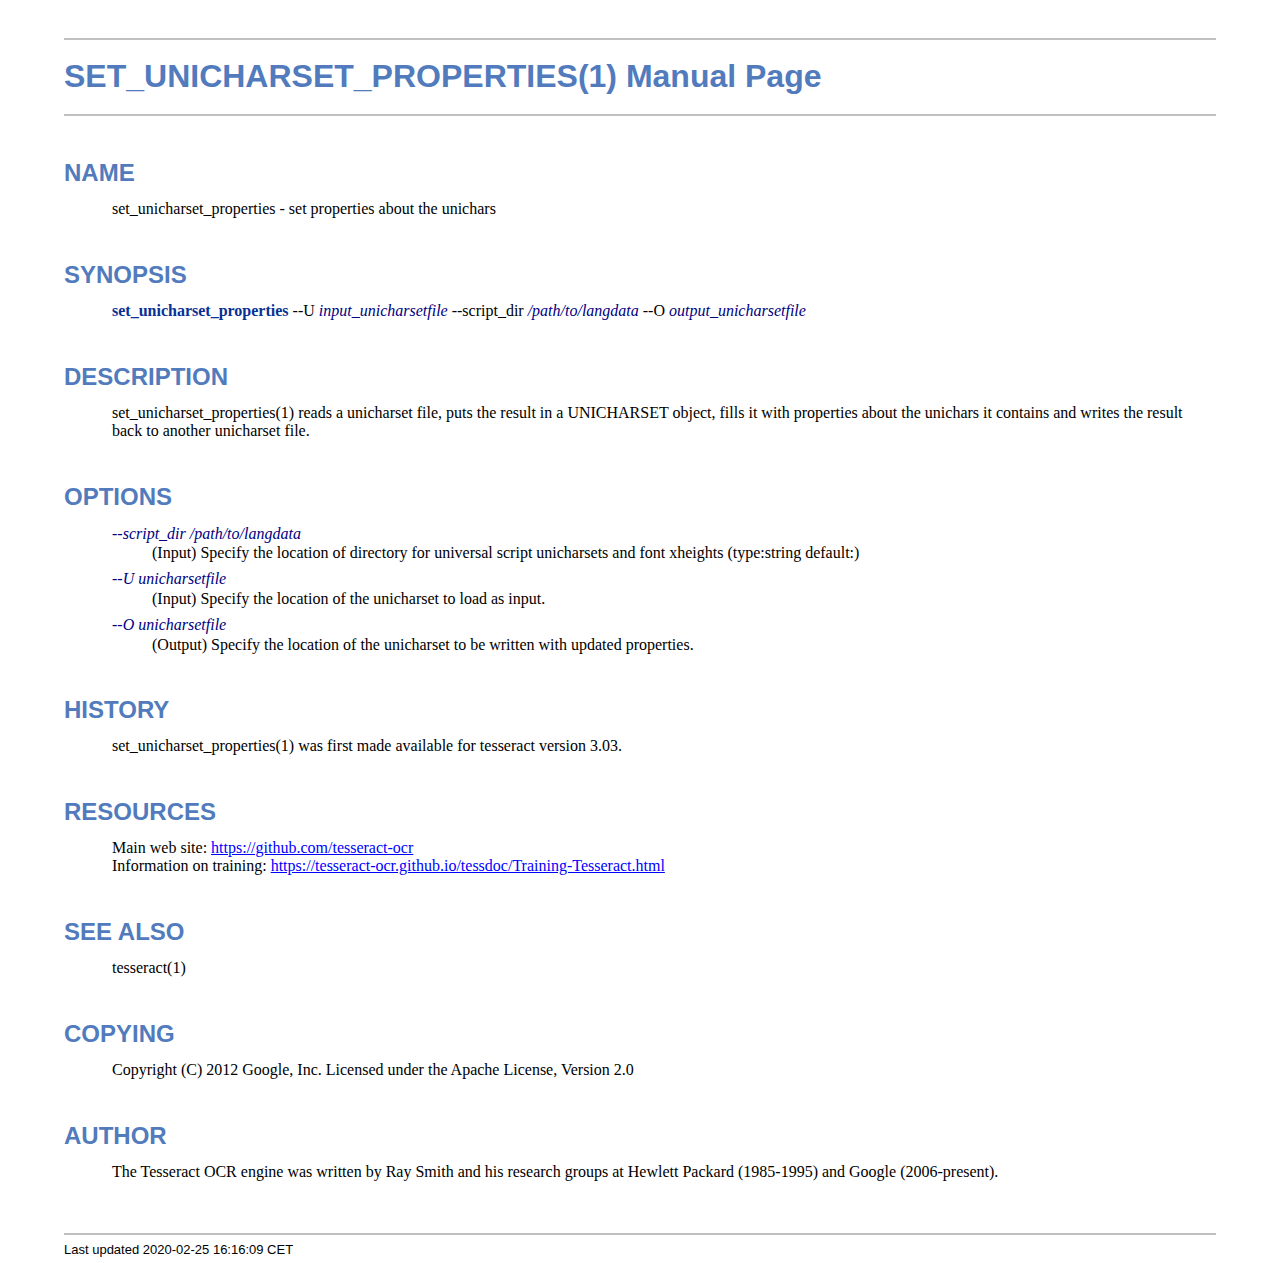
<file: Tesseract-OCR/set_unicharset_properties.1.html>
<!DOCTYPE html>
<html lang="en">
<head>
<meta http-equiv="Content-Type" content="text/html; charset=UTF-8">
<meta name="generator" content="AsciiDoc 8.6.10">
<title>SET_UNICHARSET_PROPERTIES(1)</title>
<style type="text/css">
/* Shared CSS for AsciiDoc xhtml11 and html5 backends */

/* Default font. */
body {
  font-family: Georgia,serif;
}

/* Title font. */
h1, h2, h3, h4, h5, h6,
div.title, caption.title,
thead, p.table.header,
#toctitle,
#author, #revnumber, #revdate, #revremark,
#footer {
  font-family: Arial,Helvetica,sans-serif;
}

body {
  margin: 1em 5% 1em 5%;
}

a {
  color: blue;
  text-decoration: underline;
}
a:visited {
  color: fuchsia;
}

em {
  font-style: italic;
  color: navy;
}

strong {
  font-weight: bold;
  color: #083194;
}

h1, h2, h3, h4, h5, h6 {
  color: #527bbd;
  margin-top: 1.2em;
  margin-bottom: 0.5em;
  line-height: 1.3;
}

h1, h2, h3 {
  border-bottom: 2px solid silver;
}
h2 {
  padding-top: 0.5em;
}
h3 {
  float: left;
}
h3 + * {
  clear: left;
}
h5 {
  font-size: 1.0em;
}

div.sectionbody {
  margin-left: 0;
}

hr {
  border: 1px solid silver;
}

p {
  margin-top: 0.5em;
  margin-bottom: 0.5em;
}

ul, ol, li > p {
  margin-top: 0;
}
ul > li     { color: #aaa; }
ul > li > * { color: black; }

.monospaced, code, pre {
  font-family: "Courier New", Courier, monospace;
  font-size: inherit;
  color: navy;
  padding: 0;
  margin: 0;
}
pre {
  white-space: pre-wrap;
}

#author {
  color: #527bbd;
  font-weight: bold;
  font-size: 1.1em;
}
#email {
}
#revnumber, #revdate, #revremark {
}

#footer {
  font-size: small;
  border-top: 2px solid silver;
  padding-top: 0.5em;
  margin-top: 4.0em;
}
#footer-text {
  float: left;
  padding-bottom: 0.5em;
}
#footer-badges {
  float: right;
  padding-bottom: 0.5em;
}

#preamble {
  margin-top: 1.5em;
  margin-bottom: 1.5em;
}
div.imageblock, div.exampleblock, div.verseblock,
div.quoteblock, div.literalblock, div.listingblock, div.sidebarblock,
div.admonitionblock {
  margin-top: 1.0em;
  margin-bottom: 1.5em;
}
div.admonitionblock {
  margin-top: 2.0em;
  margin-bottom: 2.0em;
  margin-right: 10%;
  color: #606060;
}

div.content { /* Block element content. */
  padding: 0;
}

/* Block element titles. */
div.title, caption.title {
  color: #527bbd;
  font-weight: bold;
  text-align: left;
  margin-top: 1.0em;
  margin-bottom: 0.5em;
}
div.title + * {
  margin-top: 0;
}

td div.title:first-child {
  margin-top: 0.0em;
}
div.content div.title:first-child {
  margin-top: 0.0em;
}
div.content + div.title {
  margin-top: 0.0em;
}

div.sidebarblock > div.content {
  background: #ffffee;
  border: 1px solid #dddddd;
  border-left: 4px solid #f0f0f0;
  padding: 0.5em;
}

div.listingblock > div.content {
  border: 1px solid #dddddd;
  border-left: 5px solid #f0f0f0;
  background: #f8f8f8;
  padding: 0.5em;
}

div.quoteblock, div.verseblock {
  padding-left: 1.0em;
  margin-left: 1.0em;
  margin-right: 10%;
  border-left: 5px solid #f0f0f0;
  color: #888;
}

div.quoteblock > div.attribution {
  padding-top: 0.5em;
  text-align: right;
}

div.verseblock > pre.content {
  font-family: inherit;
  font-size: inherit;
}
div.verseblock > div.attribution {
  padding-top: 0.75em;
  text-align: left;
}
/* DEPRECATED: Pre version 8.2.7 verse style literal block. */
div.verseblock + div.attribution {
  text-align: left;
}

div.admonitionblock .icon {
  vertical-align: top;
  font-size: 1.1em;
  font-weight: bold;
  text-decoration: underline;
  color: #527bbd;
  padding-right: 0.5em;
}
div.admonitionblock td.content {
  padding-left: 0.5em;
  border-left: 3px solid #dddddd;
}

div.exampleblock > div.content {
  border-left: 3px solid #dddddd;
  padding-left: 0.5em;
}

div.imageblock div.content { padding-left: 0; }
span.image img { border-style: none; vertical-align: text-bottom; }
a.image:visited { color: white; }

dl {
  margin-top: 0.8em;
  margin-bottom: 0.8em;
}
dt {
  margin-top: 0.5em;
  margin-bottom: 0;
  font-style: normal;
  color: navy;
}
dd > *:first-child {
  margin-top: 0.1em;
}

ul, ol {
    list-style-position: outside;
}
ol.arabic {
  list-style-type: decimal;
}
ol.loweralpha {
  list-style-type: lower-alpha;
}
ol.upperalpha {
  list-style-type: upper-alpha;
}
ol.lowerroman {
  list-style-type: lower-roman;
}
ol.upperroman {
  list-style-type: upper-roman;
}

div.compact ul, div.compact ol,
div.compact p, div.compact p,
div.compact div, div.compact div {
  margin-top: 0.1em;
  margin-bottom: 0.1em;
}

tfoot {
  font-weight: bold;
}
td > div.verse {
  white-space: pre;
}

div.hdlist {
  margin-top: 0.8em;
  margin-bottom: 0.8em;
}
div.hdlist tr {
  padding-bottom: 15px;
}
dt.hdlist1.strong, td.hdlist1.strong {
  font-weight: bold;
}
td.hdlist1 {
  vertical-align: top;
  font-style: normal;
  padding-right: 0.8em;
  color: navy;
}
td.hdlist2 {
  vertical-align: top;
}
div.hdlist.compact tr {
  margin: 0;
  padding-bottom: 0;
}

.comment {
  background: yellow;
}

.footnote, .footnoteref {
  font-size: 0.8em;
}

span.footnote, span.footnoteref {
  vertical-align: super;
}

#footnotes {
  margin: 20px 0 20px 0;
  padding: 7px 0 0 0;
}

#footnotes div.footnote {
  margin: 0 0 5px 0;
}

#footnotes hr {
  border: none;
  border-top: 1px solid silver;
  height: 1px;
  text-align: left;
  margin-left: 0;
  width: 20%;
  min-width: 100px;
}

div.colist td {
  padding-right: 0.5em;
  padding-bottom: 0.3em;
  vertical-align: top;
}
div.colist td img {
  margin-top: 0.3em;
}

@media print {
  #footer-badges { display: none; }
}

#toc {
  margin-bottom: 2.5em;
}

#toctitle {
  color: #527bbd;
  font-size: 1.1em;
  font-weight: bold;
  margin-top: 1.0em;
  margin-bottom: 0.1em;
}

div.toclevel0, div.toclevel1, div.toclevel2, div.toclevel3, div.toclevel4 {
  margin-top: 0;
  margin-bottom: 0;
}
div.toclevel2 {
  margin-left: 2em;
  font-size: 0.9em;
}
div.toclevel3 {
  margin-left: 4em;
  font-size: 0.9em;
}
div.toclevel4 {
  margin-left: 6em;
  font-size: 0.9em;
}

span.aqua { color: aqua; }
span.black { color: black; }
span.blue { color: blue; }
span.fuchsia { color: fuchsia; }
span.gray { color: gray; }
span.green { color: green; }
span.lime { color: lime; }
span.maroon { color: maroon; }
span.navy { color: navy; }
span.olive { color: olive; }
span.purple { color: purple; }
span.red { color: red; }
span.silver { color: silver; }
span.teal { color: teal; }
span.white { color: white; }
span.yellow { color: yellow; }

span.aqua-background { background: aqua; }
span.black-background { background: black; }
span.blue-background { background: blue; }
span.fuchsia-background { background: fuchsia; }
span.gray-background { background: gray; }
span.green-background { background: green; }
span.lime-background { background: lime; }
span.maroon-background { background: maroon; }
span.navy-background { background: navy; }
span.olive-background { background: olive; }
span.purple-background { background: purple; }
span.red-background { background: red; }
span.silver-background { background: silver; }
span.teal-background { background: teal; }
span.white-background { background: white; }
span.yellow-background { background: yellow; }

span.big { font-size: 2em; }
span.small { font-size: 0.6em; }

span.underline { text-decoration: underline; }
span.overline { text-decoration: overline; }
span.line-through { text-decoration: line-through; }

div.unbreakable { page-break-inside: avoid; }


/*
 * xhtml11 specific
 *
 * */

div.tableblock {
  margin-top: 1.0em;
  margin-bottom: 1.5em;
}
div.tableblock > table {
  border: 3px solid #527bbd;
}
thead, p.table.header {
  font-weight: bold;
  color: #527bbd;
}
p.table {
  margin-top: 0;
}
/* Because the table frame attribute is overriden by CSS in most browsers. */
div.tableblock > table[frame="void"] {
  border-style: none;
}
div.tableblock > table[frame="hsides"] {
  border-left-style: none;
  border-right-style: none;
}
div.tableblock > table[frame="vsides"] {
  border-top-style: none;
  border-bottom-style: none;
}


/*
 * html5 specific
 *
 * */

table.tableblock {
  margin-top: 1.0em;
  margin-bottom: 1.5em;
}
thead, p.tableblock.header {
  font-weight: bold;
  color: #527bbd;
}
p.tableblock {
  margin-top: 0;
}
table.tableblock {
  border-width: 3px;
  border-spacing: 0px;
  border-style: solid;
  border-color: #527bbd;
  border-collapse: collapse;
}
th.tableblock, td.tableblock {
  border-width: 1px;
  padding: 4px;
  border-style: solid;
  border-color: #527bbd;
}

table.tableblock.frame-topbot {
  border-left-style: hidden;
  border-right-style: hidden;
}
table.tableblock.frame-sides {
  border-top-style: hidden;
  border-bottom-style: hidden;
}
table.tableblock.frame-none {
  border-style: hidden;
}

th.tableblock.halign-left, td.tableblock.halign-left {
  text-align: left;
}
th.tableblock.halign-center, td.tableblock.halign-center {
  text-align: center;
}
th.tableblock.halign-right, td.tableblock.halign-right {
  text-align: right;
}

th.tableblock.valign-top, td.tableblock.valign-top {
  vertical-align: top;
}
th.tableblock.valign-middle, td.tableblock.valign-middle {
  vertical-align: middle;
}
th.tableblock.valign-bottom, td.tableblock.valign-bottom {
  vertical-align: bottom;
}


/*
 * manpage specific
 *
 * */

body.manpage h1 {
  padding-top: 0.5em;
  padding-bottom: 0.5em;
  border-top: 2px solid silver;
  border-bottom: 2px solid silver;
}
body.manpage h2 {
  border-style: none;
}
body.manpage div.sectionbody {
  margin-left: 3em;
}

@media print {
  body.manpage div#toc { display: none; }
}


</style>
<script type="text/javascript">
/*<![CDATA[*/
var asciidoc = {  // Namespace.

/////////////////////////////////////////////////////////////////////
// Table Of Contents generator
/////////////////////////////////////////////////////////////////////

/* Author: Mihai Bazon, September 2002
 * http://students.infoiasi.ro/~mishoo
 *
 * Table Of Content generator
 * Version: 0.4
 *
 * Feel free to use this script under the terms of the GNU General Public
 * License, as long as you do not remove or alter this notice.
 */

 /* modified by Troy D. Hanson, September 2006. License: GPL */
 /* modified by Stuart Rackham, 2006, 2009. License: GPL */

// toclevels = 1..4.
toc: function (toclevels) {

  function getText(el) {
    var text = "";
    for (var i = el.firstChild; i != null; i = i.nextSibling) {
      if (i.nodeType == 3 /* Node.TEXT_NODE */) // IE doesn't speak constants.
        text += i.data;
      else if (i.firstChild != null)
        text += getText(i);
    }
    return text;
  }

  function TocEntry(el, text, toclevel) {
    this.element = el;
    this.text = text;
    this.toclevel = toclevel;
  }

  function tocEntries(el, toclevels) {
    var result = new Array;
    var re = new RegExp('[hH]([1-'+(toclevels+1)+'])');
    // Function that scans the DOM tree for header elements (the DOM2
    // nodeIterator API would be a better technique but not supported by all
    // browsers).
    var iterate = function (el) {
      for (var i = el.firstChild; i != null; i = i.nextSibling) {
        if (i.nodeType == 1 /* Node.ELEMENT_NODE */) {
          var mo = re.exec(i.tagName);
          if (mo && (i.getAttribute("class") || i.getAttribute("className")) != "float") {
            result[result.length] = new TocEntry(i, getText(i), mo[1]-1);
          }
          iterate(i);
        }
      }
    }
    iterate(el);
    return result;
  }

  var toc = document.getElementById("toc");
  if (!toc) {
    return;
  }

  // Delete existing TOC entries in case we're reloading the TOC.
  var tocEntriesToRemove = [];
  var i;
  for (i = 0; i < toc.childNodes.length; i++) {
    var entry = toc.childNodes[i];
    if (entry.nodeName.toLowerCase() == 'div'
     && entry.getAttribute("class")
     && entry.getAttribute("class").match(/^toclevel/))
      tocEntriesToRemove.push(entry);
  }
  for (i = 0; i < tocEntriesToRemove.length; i++) {
    toc.removeChild(tocEntriesToRemove[i]);
  }

  // Rebuild TOC entries.
  var entries = tocEntries(document.getElementById("content"), toclevels);
  for (var i = 0; i < entries.length; ++i) {
    var entry = entries[i];
    if (entry.element.id == "")
      entry.element.id = "_toc_" + i;
    var a = document.createElement("a");
    a.href = "#" + entry.element.id;
    a.appendChild(document.createTextNode(entry.text));
    var div = document.createElement("div");
    div.appendChild(a);
    div.className = "toclevel" + entry.toclevel;
    toc.appendChild(div);
  }
  if (entries.length == 0)
    toc.parentNode.removeChild(toc);
},


/////////////////////////////////////////////////////////////////////
// Footnotes generator
/////////////////////////////////////////////////////////////////////

/* Based on footnote generation code from:
 * http://www.brandspankingnew.net/archive/2005/07/format_footnote.html
 */

footnotes: function () {
  // Delete existing footnote entries in case we're reloading the footnodes.
  var i;
  var noteholder = document.getElementById("footnotes");
  if (!noteholder) {
    return;
  }
  var entriesToRemove = [];
  for (i = 0; i < noteholder.childNodes.length; i++) {
    var entry = noteholder.childNodes[i];
    if (entry.nodeName.toLowerCase() == 'div' && entry.getAttribute("class") == "footnote")
      entriesToRemove.push(entry);
  }
  for (i = 0; i < entriesToRemove.length; i++) {
    noteholder.removeChild(entriesToRemove[i]);
  }

  // Rebuild footnote entries.
  var cont = document.getElementById("content");
  var spans = cont.getElementsByTagName("span");
  var refs = {};
  var n = 0;
  for (i=0; i<spans.length; i++) {
    if (spans[i].className == "footnote") {
      n++;
      var note = spans[i].getAttribute("data-note");
      if (!note) {
        // Use [\s\S] in place of . so multi-line matches work.
        // Because JavaScript has no s (dotall) regex flag.
        note = spans[i].innerHTML.match(/\s*\[([\s\S]*)]\s*/)[1];
        spans[i].innerHTML =
          "[<a id='_footnoteref_" + n + "' href='#_footnote_" + n +
          "' title='View footnote' class='footnote'>" + n + "</a>]";
        spans[i].setAttribute("data-note", note);
      }
      noteholder.innerHTML +=
        "<div class='footnote' id='_footnote_" + n + "'>" +
        "<a href='#_footnoteref_" + n + "' title='Return to text'>" +
        n + "</a>. " + note + "</div>";
      var id =spans[i].getAttribute("id");
      if (id != null) refs["#"+id] = n;
    }
  }
  if (n == 0)
    noteholder.parentNode.removeChild(noteholder);
  else {
    // Process footnoterefs.
    for (i=0; i<spans.length; i++) {
      if (spans[i].className == "footnoteref") {
        var href = spans[i].getElementsByTagName("a")[0].getAttribute("href");
        href = href.match(/#.*/)[0];  // Because IE return full URL.
        n = refs[href];
        spans[i].innerHTML =
          "[<a href='#_footnote_" + n +
          "' title='View footnote' class='footnote'>" + n + "</a>]";
      }
    }
  }
},

install: function(toclevels) {
  var timerId;

  function reinstall() {
    asciidoc.footnotes();
    if (toclevels) {
      asciidoc.toc(toclevels);
    }
  }

  function reinstallAndRemoveTimer() {
    clearInterval(timerId);
    reinstall();
  }

  timerId = setInterval(reinstall, 500);
  if (document.addEventListener)
    document.addEventListener("DOMContentLoaded", reinstallAndRemoveTimer, false);
  else
    window.onload = reinstallAndRemoveTimer;
}

}
asciidoc.install();
/*]]>*/
</script>
</head>
<body class="manpage">
<div id="header">
<h1>
SET_UNICHARSET_PROPERTIES(1) Manual Page
</h1>
<h2>NAME</h2>
<div class="sectionbody">
<p>set_unicharset_properties -
   set  properties about the unichars
</p>
</div>
</div>
<div id="content">
<div class="sect1">
<h2 id="_synopsis">SYNOPSIS</h2>
<div class="sectionbody">
<div class="paragraph"><p><strong>set_unicharset_properties</strong>  --U <em>input_unicharsetfile</em>  --script_dir <em>/path/to/langdata</em>   --O <em>output_unicharsetfile</em></p></div>
</div>
</div>
<div class="sect1">
<h2 id="_description">DESCRIPTION</h2>
<div class="sectionbody">
<div class="paragraph"><p>set_unicharset_properties(1) reads a unicharset file, puts the result in a UNICHARSET object, fills it with properties about the unichars it contains and writes the result back to another unicharset file.</p></div>
</div>
</div>
<div class="sect1">
<h2 id="_options">OPTIONS</h2>
<div class="sectionbody">
<div class="dlist"><dl>
<dt class="hdlist1">
<em>--script_dir /path/to/langdata</em>
</dt>
<dd>
<p>
        (Input) Specify the location of directory for universal script unicharsets and font xheights  (type:string default:)
</p>
</dd>
<dt class="hdlist1">
<em>--U unicharsetfile</em>
</dt>
<dd>
<p>
        (Input) Specify the location of the unicharset to load as input.
</p>
</dd>
<dt class="hdlist1">
<em>--O unicharsetfile</em>
</dt>
<dd>
<p>
        (Output) Specify the location of the unicharset to be written with updated properties.
</p>
</dd>
</dl></div>
</div>
</div>
<div class="sect1">
<h2 id="_history">HISTORY</h2>
<div class="sectionbody">
<div class="paragraph"><p>set_unicharset_properties(1) was first made available for tesseract version 3.03.</p></div>
</div>
</div>
<div class="sect1">
<h2 id="_resources">RESOURCES</h2>
<div class="sectionbody">
<div class="paragraph"><p>Main web site: <a href="https://github.com/tesseract-ocr">https://github.com/tesseract-ocr</a><br>
Information on training: <a href="https://tesseract-ocr.github.io/tessdoc/Training-Tesseract.html">https://tesseract-ocr.github.io/tessdoc/Training-Tesseract.html</a></p></div>
</div>
</div>
<div class="sect1">
<h2 id="_see_also">SEE ALSO</h2>
<div class="sectionbody">
<div class="paragraph"><p>tesseract(1)</p></div>
</div>
</div>
<div class="sect1">
<h2 id="_copying">COPYING</h2>
<div class="sectionbody">
<div class="paragraph"><p>Copyright (C) 2012 Google, Inc.
Licensed under the Apache License, Version 2.0</p></div>
</div>
</div>
<div class="sect1">
<h2 id="_author">AUTHOR</h2>
<div class="sectionbody">
<div class="paragraph"><p>The Tesseract OCR engine was written by Ray Smith and his research groups
at Hewlett Packard (1985-1995) and Google (2006-present).</p></div>
</div>
</div>
</div>
<div id="footnotes"><hr></div>
<div id="footer">
<div id="footer-text">
Last updated
 2020-02-25 16:16:09 CET
</div>
</div>
</body>
</html>
</file>
<file: static/stylesheets/style.css>
* {
    /* border: 1px solid #333; */
}

body {
    background-color: rgb(236, 236, 236);
    font-family: 'Raleway', sans-serif;
    box-sizing: border-box;
    /* overflow-x: hidden; */
}

.navbar {
    font-size: 1.25rem;
}

.navbar-brand {
    font-size: 1.5rem;
    margin-left: 2rem;
}

.navbar-nav {}

.nav-item {
    padding-right: 3%;
}

.col-content {
    text-align: center;
}

.col-content h1 {
    padding-top: 5rem;
    font-size: 80px;
    color: rgb(136, 136, 136);
}

.col-content p {
    margin-bottom: 2rem;
}

hr {
    margin: 0;
}

.bi-chat-quote {
    color: rgb(24, 224, 141);
}

.input-btn {
    background-color: rgb(24, 224, 141);
    padding: 10px 20px 10px 20px;
    border-radius: 10px;
    color: white;
}

.upload-btn {
    /* background-color: rgb(24, 224, 141); */
    padding: 10px 20px 10px 20px;
    border-radius: 10px;
    box-shadow: none;
}


/* upload btn animation */

.flex-container {
    display: flex;
    flex-direction: column;
    justify-content: center;
    align-items: center;
}

.upload {
    --background: #32a852;
    --text-drop: #fff;
    --text-upload: #fff;
    --progress-color: #fff;
    --check-color: var(--text-upload);
    --border-radius: 30px;
    width: 25rem;
    height: 6.25rem;
    position: relative;
    display: flex;
    justify-content: center;
    align-items: center;
}

.upload::before {
    content: "";
    display: block;
    width: 100%;
    height: 100%;
    background: var(--background);
    border-radius: var(--border-radius);
    transition: all .3s ease-out;
    box-shadow: var(--shadow-x, 0px) var(--shadow-y, 1px) var(--shadow-blur, 3px) rgba(0, 0, 0, 0.1);
    -webkit-transform: scale(var(--scale, 1));
    transform: scale(var(--scale, 1));
}

.upload .drop-here {
    position: absolute;
    width: 100%;
    height: 100%;
    outline: none;
    border-radius: var(--border-radius);
    opacity: var(--opacity, 0);
    overflow: hidden;
    cursor: pointer;
    text-indent: -9999px;
    z-index: 1;
}

.upload .text {
    position: absolute;
    font-size: 1.25rem;
    text-transform: uppercase;
    letter-spacing: 2px;
    font-weight: bold;
    word-break: break-all;
    /* for large file name */
}

.upload .text.text-drop {
    color: var(--text-drop);
    opacity: var(--opacity, 1);
    transition: opacity .15s ease-out .15s;
}

.upload .text.text-upload {
    color: var(--text-upload);
    opacity: var(--opacity, 0);
    transition: opacity .15s ease-out;
}

.upload .progress-wrapper {
    position: absolute;
}

.upload .progress-wrapper .progress {
    fill: none;
    stroke: var(--progress-color);
    stroke-width: 3;
    stroke-dasharray: 722;
    stroke-dashoffset: 722;
}

.upload .check-wrapper {
    position: absolute;
    opacity: var(--opacity, 0);
    -webkit-transform: scale(var(--scale, 0.9)) rotate(var(--rotate, 3deg));
    transform: scale(var(--scale, 0.9)) rotate(var(--rotate, 3deg));
    transition: opacity .15s ease-in, -webkit-transform .15s ease-in-out;
    transition: transform .15s ease-in-out, opacity .15s ease-in;
    transition: transform .15s ease-in-out, opacity .15s ease-in, -webkit-transform .15s ease-in-out;
}

.upload .check-wrapper .check {
    width: 100px;
    width: 100px;
    fill: none;
    stroke: var(--check-color);
    stroke-width: 7;
    stroke-linecap: round;
    stroke-linejoin: round;
    stroke-dasharray: 100 0;
    stroke-dashoffset: 100;
}

.upload .shadow {
    opacity: var(--opacity, 0);
    overflow: hidden;
    position: absolute;
    height: 100%;
    width: 100%;
    border-radius: var(--border-radius);
    -webkit-filter: blur(25px);
    filter: blur(25px);
    z-index: -1;
    transition: all .5s ease;
}

.upload .shadow::before {
    content: '';
    position: absolute;
    top: -25%;
    left: -25%;
    height: 150%;
    width: 150%;
    -webkit-animation: shadow-animate 5s linear infinite;
    animation: shadow-animate 5s linear infinite;
}

.upload.drag {
    --scale: 1.03;
    --shadow-y: 5px;
    --shadow-blur: 20px;
}

.upload.drop .text.text-drop {
    --opacity: 0;
    transition: opacity .15s ease-out;
}

.upload.drop .text.text-upload {
    --opacity: 1;
    transition: opacity .15s ease-out .15s;
}

.upload.drop .shadow {
    --opacity: 1;
}

.upload.drop .progress-wrapper {
    opacity: var(--opacity, 1);
    -webkit-transform: scale(var(--scale, 1)) rotate(var(--rotate, -90deg));
    transform: scale(var(--scale, 1)) rotate(var(--rotate, -90deg));
}

.upload.drop .progress-wrapper .progress {
    -webkit-animation: progress 3s ease .3s forwards;
    animation: progress 3s ease .3s forwards;
}

.upload.done {
    --opacity: 0;
}

.upload.done .text.text-upload {
    --opacity: 0;
}

.upload.done .shadow {
    --opacity: 0;
}

.upload.done .progress-wrapper {
    --scale: .95;
    transition: opacity .3s, -webkit-transform .3s;
    transition: transform .3s, opacity .3s;
    transition: transform .3s, opacity .3s, -webkit-transform .3s;
}

.upload.done .check-wrapper {
    --opacity: 1;
    --scale: 1;
    --rotate: 0deg;
    transition: opacity .5s ease-in .3s, -webkit-transform .5s ease-in-out .3s;
    transition: transform .5s ease-in-out .3s, opacity .5s ease-in .3s;
    transition: transform .5s ease-in-out .3s, opacity .5s ease-in .3s, -webkit-transform .5s ease-in-out .3s;
}

.upload.done .check-wrapper .check {
    -webkit-animation: checkTick .5s ease-in-out .3s forwards;
    animation: checkTick .5s ease-in-out .3s forwards;
}

@keyframes progress {
    0% {
        stroke-dashoffset: 722;
    }
    20% {
        stroke-dashoffset: 500;
    }
    50% {
        stroke-dashoffset: 322;
    }
    55% {
        stroke-dashoffset: 300;
    }
    100% {
        stroke-dashoffset: 0;
    }
}

@keyframes checkTick {
    0% {
        stroke-dasharray: 0 100;
        stroke-dashoffset: 0;
    }
    100% {
        stroke-dasharray: 100 0;
        stroke-dashoffset: 100;
    }
}


/* Dropdown List */

.dropdown-toggle {
    /* border: 1px solid black!important; */
    margin-right: 1rem;
}

.dropdown-submit {
    width: 15%!important;
}


/* result section */

.sectionDiv {
    position: relative;
    margin: 0 !important;
    flex-direction: column;
    align-items: center;
}

section.result {
    z-index: 10;
    width: 90%;
    max-height: 100vh;
    position: relative;
    /* background: #fff; */
    /* top:0; */
    /* left:0; */
    margin: 10% 0 0 0;
    display: flex;
    flex-direction: column;
    padding: 90px 0 0 0;
    animation: showup 0.5s ease-in-out forwards;
    overflow: hidden;
    border-radius: 10px;
}

@keyframes showup {
    0% {
        max-height: 0;
        padding: 0;
    }
    100% {
        box-shadow: 0 0 10px 3px #fff;
    }
}

section.result.hidden {
    display: none;
}

section.result>div.resultText {
    position: absolute;
    top: 0;
    width: 100%;
    font-size: 2em;
    padding: 10px;
    border-bottom: 1px solid #ccc;
}

.leftInput {
    overflow: hidden;
    position: relative;
    display: flex;
    flex-direction: column;
    align-items: center;
    border-bottom: 1px solid #ccc;
    padding-bottom:15px;
    opacity: 0;
    animation: hideshow 0.5s 0.3s linear forwards;
}
@keyframes hideshow {
    100% {
        opacity: 1;
    }
}

.leftInput.remove>.imagePreview {
    width: 0 !important;
    height: 0 !important;
}

/* for unknown reason */
.leftInput.remove {
    padding-bottom: 25px !important;
}

.leftInput>.imagePreview {
    /* background: url("../../static/images/aadhar.jpeg"); */
    width: 100%;
    height: 100px;
    /* border: 1px solid #333; */
    background-position: center !important;
    background-size: contain !important;
    background-repeat: no-repeat !important;
}

section.result>div.leftInput>span {
    padding: 3px;
    text-align: center;
    
}

.rightOutput {
    width: 100%;
    display: flex;
    padding: 10px 20px;
    align-items: center;
    justify-content: space-between;
}

.rightOutput>.searchField {
    position: relative;
    display: flex;
    align-items: center;
}

.rightOutput>.searchField>input.searchText {
    position: relative;
    background: none;
    border: none;
    outline: none;
    border: 1px solid #acacac;
    /* box-shadow: 0 0 2px 1px #acacac inset; */
    background: #ffffff97;
    color: #000;
    width: 300px;
    /* margin: 10px; */
    padding: 7px 10px;
    border-radius: 5px;;
}

.rightOutput>.searchField>span#noOfSearch {
    padding: 0 20px;
    display: flex;
    /* position: absolute; */
    /* top: 50%; */
    /* right: 25px; */
    /* transform: translateY(-50%); */
}

.rightOutput>.copyToClipboard {
    padding: 7px 10px;
    cursor: pointer;
    user-select: none;
    background-color: #333;
    border: 1px solid #00000077;
    color: #fff;
}

.outputResult {
    padding: 20px;
    width: 100%;
    /* background: #ffffff95; */
    background: #333;
    color: #fff;
    max-width: 100%;
    max-height: 100vh;
    overflow: auto;
}

.outputResult>span.mark {
    background-color: #ffff00;
    color: #333;
    padding: 0;
}

#originalData {
    position: absolute;
    width:0;
    height:0;
    opacity: 0;
}

.closeResult {
    position: absolute;
    top: 10px;
    right: 15px;
    font-size: 1.5em;
    user-select: none;
    cursor: pointer;
    z-index: 2;
    color: #000;
}


/* about section */

.jumbotron {
    margin-top: 5rem;
}


/*  team section */

.team {
    margin-bottom: 3rem;
}

.team-heading {
    margin: 3rem 0;
    text-align: center;
}

.page-footer {
    font-size: 1.25rem;
    /* width: 100vw; */
    height: 50px;
    text-align: center;
    padding: 3% 0 4%;
    background-color: rgb(9, 192, 116);
}

.page-footer:hover {
    color: rgb(255, 255, 255);
}


/* #sticky-footer {
    position: fixed;
    bottom: 0;
    width: 100%;
    background-color: rgb(9, 192, 116);
} */

a:hover {
    text-decoration: none;
}

a {
    color: white;
}


/* success page ---------------- */

.col-content h2 {
    margin-top: 50px;
}


/* media queries */

@media only screen and (max-width: 576px) {
    .upload-btn {
        display: block;
        margin: 0 auto 10px;
    }
    .page-footer p {
        margin-bottom: 0;
    }
}
</file>
